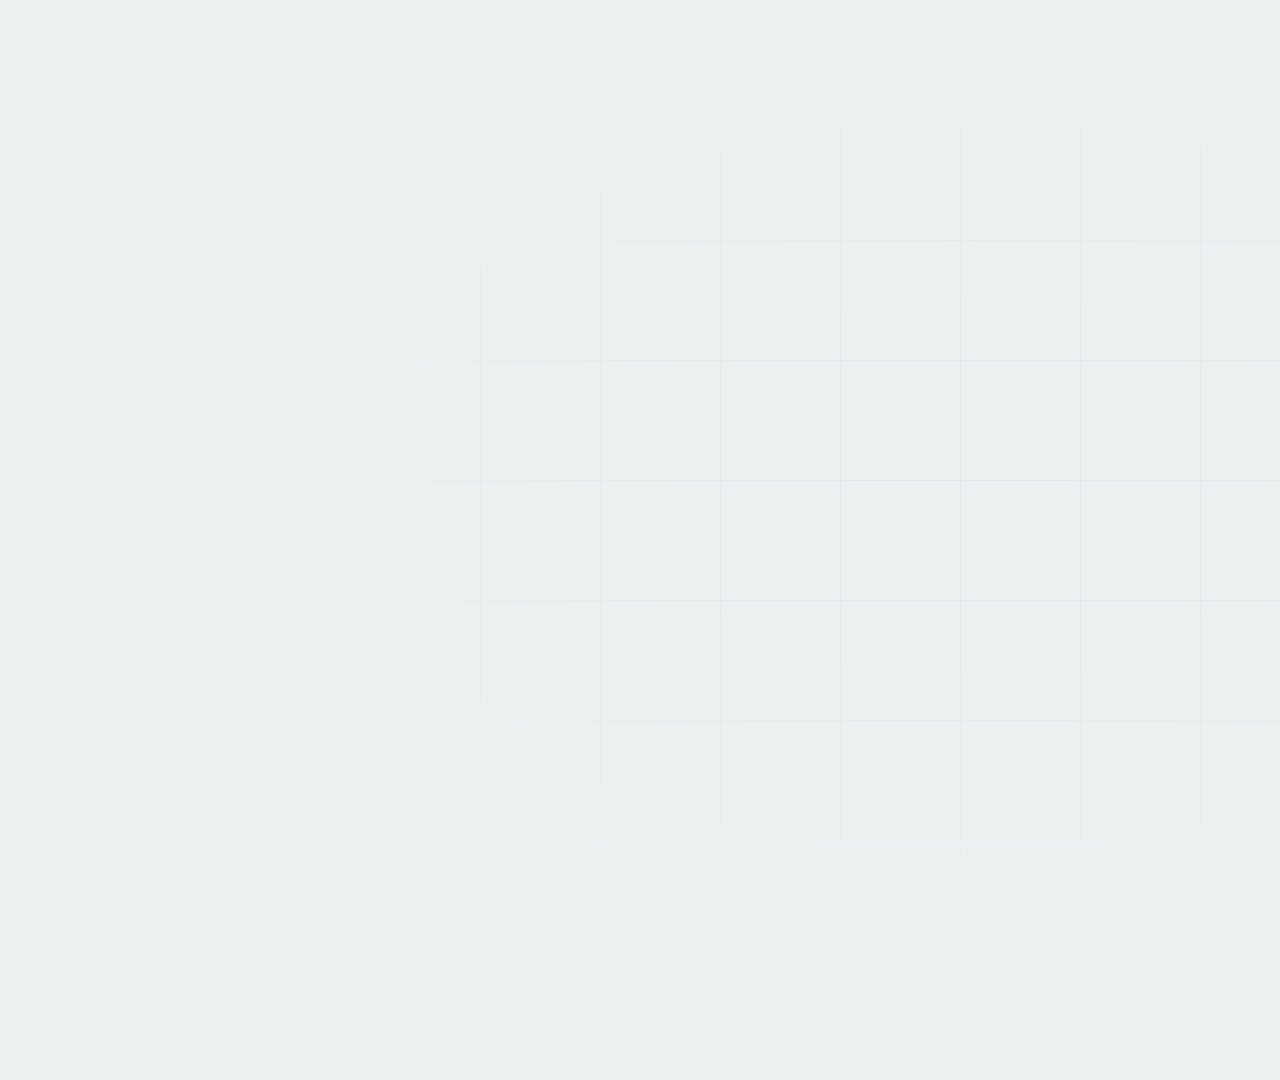
<file: brag-output-2026-10-28-095637/work/composition-74s.html>
<!doctype html>
<html lang="ru"><head><meta charset="utf-8">
<title>РКНУ — brag v2</title>
<link rel="stylesheet" href="fonts-local.css">
<style>
:root{
  --bg:#EDF0F1; --surface:#FFFFFF; --sunk:#E3E8EA; --ink:#162027; --muted:#56646D; --line:#D1D9DD;
  --copper:#AE5A24; --copper-soft:#F3E3D6; --teal:#1C7A7A; --teal-deep:#0E5C62; --teal-soft:#D8EBEA;
  --bar:#B6C1C7; --crit:#BF3A2E; --crit-soft:#F6D9D5;
  --f-display:"Unbounded","Golos Text",sans-serif;
  --f-body:"Golos Text",sans-serif;
  --f-mono:"JetBrains Mono",monospace;
}
*{box-sizing:border-box;margin:0;padding:0}
html,body{width:1920px;height:1080px;overflow:hidden;background:var(--bg);color:var(--ink);font-family:var(--f-body)}
#stage{position:relative;width:1920px;height:1080px;overflow:hidden;
  background:
    linear-gradient(var(--line) 1px,transparent 1px) 0 0/120px 120px,
    linear-gradient(90deg,var(--line) 1px,transparent 1px) 0 0/120px 120px,
    var(--bg)}
#stage::after{content:"";position:absolute;inset:0;background:radial-gradient(ellipse at 50% 45%,rgba(237,240,241,.55) 0%,rgba(237,240,241,.92) 60%,var(--bg) 100%);pointer-events:none}
.layer{position:absolute;inset:0;z-index:2}
.chrome{position:absolute;left:96px;right:96px;top:52px;display:flex;justify-content:space-between;align-items:center;z-index:3}
.brand{font-family:var(--f-display);font-weight:600;font-size:28px;letter-spacing:.04em}
.brand b{color:var(--copper);font-weight:700}
.brand span{color:var(--muted);font-weight:500}
.step{font-family:var(--f-mono);font-size:26px;letter-spacing:.08em;text-transform:uppercase;color:var(--muted)}
.prog{position:absolute;left:0;bottom:0;height:8px;background:var(--copper);z-index:3}

.eyebrow{font-family:var(--f-mono);font-size:30px;letter-spacing:.1em;text-transform:uppercase;color:var(--muted)}
.h{font-family:var(--f-display);font-weight:600;letter-spacing:-.01em;line-height:1.1}
.sub{font-size:46px;color:var(--muted);line-height:1.25}
.cu{color:var(--copper)}
.head{position:absolute;left:96px;top:160px;width:1728px}
.head .h{font-size:76px}
.head .sub{margin-top:18px}

/* S1 */
#s1 .left{position:absolute;left:96px;top:230px;width:1050px}
#s1 .big{font-family:var(--f-display);font-weight:600;font-size:340px;line-height:.95;color:var(--copper);letter-spacing:-.03em;font-variant-numeric:tabular-nums;margin-top:10px}
#s1 .h{font-size:72px;margin-top:30px}
#s1 .sub{margin-top:16px}
#s1 svg{position:absolute;left:1180px;top:170px}

/* S2 */
#s2 .posts{position:absolute;left:96px;right:96px;top:500px;display:grid;grid-template-columns:repeat(6,1fr);gap:24px}
.post{position:relative;height:400px;background:var(--surface);border:2px solid var(--line);border-radius:16px;padding:26px;display:flex;flex-direction:column;justify-content:space-between}
.post .t{font-family:var(--f-mono);font-size:30px;letter-spacing:.04em;text-transform:uppercase;color:var(--muted)}
.post .st{font-size:32px;font-weight:600}
.post svg{align-self:center}
.post.on{border-color:var(--teal);background:var(--teal-soft)}
.post.on .st{color:var(--teal-deep)}
.post.off{background:var(--sunk)}
.post.off .st{color:var(--crit)}
.stamp{position:absolute;left:50%;top:48%;transform:translate(-50%,-50%) rotate(-12deg);border:5px solid var(--crit);color:var(--crit);font-family:var(--f-display);font-weight:700;font-size:44px;padding:6px 22px;border-radius:10px;background:rgba(246,217,213,.9);text-transform:uppercase}

/* S3 */
#s3 .left{position:absolute;left:96px;top:290px;width:840px}
#s3 .rk{font-family:var(--f-display);font-weight:700;font-size:210px;line-height:.95;color:var(--copper);letter-spacing:-.02em;margin-top:18px}
#s3 .sub{margin-top:30px;font-size:50px;color:var(--ink);line-height:1.22}
#s3 figure{position:absolute;left:980px;top:200px;width:844px;background:var(--surface);border:2px solid var(--line);border-radius:20px;padding:30px}
#s3 canvas{display:block;width:784px;height:539px}
#s3 figcaption{margin-top:18px;font-family:var(--f-mono);font-size:28px;color:var(--muted)}

/* S4 line */
#s4 svg.plan{position:absolute;left:96px;top:330px}
.facts{position:absolute;left:96px;right:96px;top:820px;display:grid;grid-template-columns:repeat(3,1fr);border-top:2px solid var(--line)}
.fact{padding:22px 30px 0 0;display:flex;flex-direction:column;gap:6px}
.fact + .fact{padding-left:30px;border-left:2px solid var(--line)}
.fact b{font-family:var(--f-display);font-weight:600;font-size:56px;color:var(--copper);white-space:nowrap}
.fact span{font-size:32px;color:var(--muted);line-height:1.2}

/* S5 floor */
.frow{position:absolute;left:96px;width:1728px;display:grid;grid-template-columns:380px 1fr;align-items:center;gap:20px}
.frow .lab b{display:block;font-family:var(--f-display);font-weight:600;font-size:46px}
.frow .lab span{display:block;font-size:32px;color:var(--muted);margin-top:8px;line-height:1.2}
.frow .lab .ppl{margin-top:14px;display:flex;gap:10px}
.boxes{display:flex;gap:16px;align-items:stretch}
.bx{height:150px;border-radius:12px;border:2px solid var(--line);background:var(--surface);display:flex;align-items:center;justify-content:center;font-family:var(--f-mono);font-size:26px;color:var(--muted);text-align:center;line-height:1.2}
.bx.on{background:var(--teal-soft);border-color:var(--teal);color:var(--teal-deep)}
.bx.off{background:var(--sunk);color:var(--crit)}
.bx.rb{background:var(--copper-soft);border-color:var(--copper);color:var(--copper);font-weight:500}
.grp{display:flex;gap:8px;padding:10px;border:3px dashed var(--bar);border-radius:16px}

/* S6 cycle */
#s6 .bars{position:absolute;left:96px;top:500px;width:1728px}
.brow{display:grid;grid-template-columns:300px 1fr;align-items:center;gap:28px;margin-bottom:56px}
.brow .lab{font-size:40px;font-weight:600}
.brow .lab small{display:block;font-family:var(--f-mono);font-size:26px;font-weight:400;color:var(--muted);letter-spacing:.04em;text-transform:uppercase;margin-top:4px}
.track{position:relative;height:110px}
.seg{position:absolute;top:0;height:110px;display:flex;align-items:center;padding-left:22px;font-family:var(--f-mono);font-size:32px;color:#fff;white-space:nowrap;overflow:hidden}
.tot{position:absolute;top:0;height:110px;display:flex;align-items:center;font-family:var(--f-display);font-weight:600;font-size:52px;white-space:nowrap;font-variant-numeric:tabular-nums}
.legend{display:flex;gap:40px;margin-left:328px;font-family:var(--f-mono);font-size:28px;color:var(--muted)}
.legend i{display:inline-block;width:26px;height:26px;border-radius:5px;vertical-align:-4px;margin-right:10px}

/* S7 KPI */
#s7 .h em{font-style:normal;color:var(--copper)}
#s7 .kpis{position:absolute;left:96px;right:96px;top:470px;display:grid;grid-template-columns:repeat(4,1fr);border-top:2px solid var(--line);border-bottom:2px solid var(--line)}
.kpi{padding:44px 30px 48px 0;display:flex;flex-direction:column;gap:20px}
.kpi + .kpi{padding-left:30px;border-left:2px solid var(--line)}
.kpi .v{font-family:var(--f-display);font-weight:600;font-size:100px;line-height:1;white-space:nowrap;font-variant-numeric:tabular-nums}
.kpi .v i{font-style:normal;color:var(--muted);font-weight:500}
.kpi .v .ar{color:var(--muted);font-weight:400;font-size:70px;margin:0 10px;display:inline-block;vertical-align:12px}
.kpi .v b{color:var(--copper);font-weight:600;display:inline-block}
.kpi .c{font-size:36px;color:var(--muted);line-height:1.25}

/* S8 people */
#s8 .qa{position:absolute;top:370px;width:820px;background:var(--surface);border:2px solid var(--line);border-radius:20px;padding:44px 48px;min-height:520px}
#s8 .q{font-size:46px;font-weight:600;line-height:1.2}
#s8 .q::before{content:"Вопрос";display:block;font-family:var(--f-mono);font-size:26px;font-weight:400;letter-spacing:.1em;text-transform:uppercase;color:var(--muted);margin-bottom:14px}
#s8 .a{margin-top:34px;border-left:8px solid var(--copper);padding-left:30px}
#s8 .a b{display:block;font-family:var(--f-display);font-weight:600;font-size:96px;color:var(--copper);line-height:1}
#s8 #a2 b{font-size:72px}
#s8 .a span{display:block;font-size:38px;line-height:1.3;margin-top:16px}

/* S9 TEO */
#s9 .pb{position:absolute;left:96px;top:470px;width:1120px}
.prow{margin-bottom:40px}
.prow .pl{font-size:36px;font-weight:600;margin-bottom:12px}
.prow .pl small{font-weight:400;color:var(--muted)}
.ptrack{position:relative;height:96px}
.pbar{position:absolute;left:0;top:0;height:96px;border-radius:10px}
.pval{position:absolute;top:0;height:96px;display:flex;align-items:center;font-family:var(--f-display);font-weight:600;font-size:52px;white-space:nowrap}
#s9 .badge{display:inline-block;margin-top:6px;background:var(--teal-soft);border:2px solid var(--teal);color:var(--teal-deep);border-radius:14px;padding:16px 28px;font-family:var(--f-display);font-weight:600;font-size:46px}
#s9 .side{position:absolute;left:1300px;top:470px;width:524px;display:flex;flex-direction:column;gap:40px}
.stat{border-top:2px solid var(--line);padding-top:24px}
.stat b{display:block;font-family:var(--f-display);font-weight:600;font-size:72px;color:var(--copper);line-height:1.05;white-space:nowrap}
.stat span{display:block;font-size:34px;color:var(--muted);line-height:1.25;margin-top:10px}

/* S10 */
#s10 .center{position:absolute;left:96px;top:190px;width:1150px}
#s10 .big{font-family:var(--f-display);font-weight:600;font-size:250px;line-height:1;color:var(--copper);letter-spacing:-.02em}
#s10 .big span{font-size:110px;letter-spacing:0}
#s10 .sub{margin-top:20px;font-size:48px;color:var(--ink)}
.callout{margin-top:34px;border-left:8px solid var(--copper);background:var(--copper-soft);padding:26px 36px;border-radius:0 16px 16px 0;font-size:42px;display:inline-block;line-height:1.25}
.callout.risk{border-left-color:var(--crit);background:var(--crit-soft)}
.callout b{font-weight:600}
#s10 canvas{position:absolute;left:1330px;top:250px;width:500px;height:344px}
</style></head>
<body>
<div id="stage">
  <div class="chrome" id="chrome">
    <div class="brand"><b>РКНУ</b> <span>· ООО «СМС»</span></div>
    <div class="step" id="stepLabel"></div>
  </div>

  <!-- S1 hook 0–7.2 -->
  <section class="layer" id="s1">
    <div class="left">
      <div class="eyebrow" id="s1e">Участок намотки · смена 12 ч</div>
      <div class="big" id="s1n">0</div>
      <div class="h" id="s1h">подъёма шпули 18 кг</div>
      <div class="sub" id="s1s">на одного намотчика за смену</div>
    </div>
    <svg id="s1spool" width="640" height="780" viewBox="0 0 680 780">
      <g id="s1lift">
        <rect x="150" y="150" width="380" height="430" rx="8" fill="#E3E8EA" stroke="#D1D9DD" stroke-width="2"/>
        <g id="s1turns"></g>
        <rect x="110" y="120" width="40" height="490" rx="8" fill="#B6C1C7"/>
        <rect x="530" y="120" width="40" height="490" rx="8" fill="#B6C1C7"/>
        <rect x="255" y="14" width="170" height="80" rx="12" fill="#162027"/>
        <text x="340" y="66" text-anchor="middle" font-family="Unbounded" font-weight="600" font-size="38" fill="#fff">18 кг</text>
        <line x1="340" y1="94" x2="340" y2="120" stroke="#162027" stroke-width="4"/>
      </g>
      <g id="s1arrow" opacity="0">
        <path d="M612 560 L612 330" stroke="#AE5A24" stroke-width="9" stroke-linecap="round"/>
        <path d="M580 362 L612 320 L644 362" fill="none" stroke="#AE5A24" stroke-width="9" stroke-linecap="round" stroke-linejoin="round"/>
      </g>
      <text x="340" y="700" text-anchor="middle" font-family="JetBrains Mono" font-size="30" fill="#56646D" letter-spacing="2">ШПУЛЯ BS300</text>
    </svg>
  </section>

  <!-- S2 posts 7.2–14.4 -->
  <section class="layer" id="s2">
    <div class="head">
      <div class="h" id="s2h">Из 6 постов работают <span class="cu">4</span></div>
      <div class="sub" id="s2s">На два оставшихся некого поставить: двух намотчиков в смену хватает на четыре</div>
    </div>
    <div class="posts" id="posts"></div>
  </section>

  <!-- S3 reveal 14.4–19.2 -->
  <section class="layer" id="s3">
    <div class="left">
      <div class="eyebrow" id="s3e">Концепция</div>
      <div class="rk" id="s3t">РКНУ</div>
      <div class="sub" id="s3s">роботизированный комплекс намотки и упаковки сварочной проволоки</div>
    </div>
    <figure id="s3f">
      <canvas id="spool" width="1568" height="1078"></canvas>
      <figcaption>Сечение шпули BS300 · рядная укладка</figcaption>
    </figure>
  </section>

  <!-- S4 line 19.2–28.8 -->
  <section class="layer" id="s4">
    <div class="head">
      <div class="h" id="s4h">Одна линия: <span class="cu">2 поста и робот</span></div>
    </div>
    <svg class="plan" id="s4plan" width="1728" height="440" viewBox="0 0 1728 440">
      <g id="s4static">
        <!-- modules -->
        <g id="m1"><rect x="0" y="10" width="330" height="170" rx="14" fill="#D8EBEA" stroke="#1C7A7A" stroke-width="3"/>
          <text x="24" y="52" font-family="JetBrains Mono" font-size="26" fill="#0E5C62">НАМОТОЧНЫЙ</text>
          <text x="24" y="86" font-family="JetBrains Mono" font-size="26" fill="#0E5C62">МОДУЛЬ 1</text>
          <g transform="translate(262 120)"><g id="sp1"><circle r="44" fill="none" stroke="#1C7A7A" stroke-width="14" stroke-dasharray="14 7"/><circle r="16" fill="#1C7A7A"/></g></g></g>
        <g id="m2"><rect x="0" y="260" width="330" height="170" rx="14" fill="#D8EBEA" stroke="#1C7A7A" stroke-width="3"/>
          <text x="24" y="302" font-family="JetBrains Mono" font-size="26" fill="#0E5C62">НАМОТОЧНЫЙ</text>
          <text x="24" y="336" font-family="JetBrains Mono" font-size="26" fill="#0E5C62">МОДУЛЬ 2</text>
          <g transform="translate(262 370)"><g id="sp2"><circle r="44" fill="none" stroke="#1C7A7A" stroke-width="14" stroke-dasharray="14 7"/><circle r="16" fill="#1C7A7A"/></g></g></g>
        <!-- feed lines -->
        <path d="M330 95 L400 220 M330 345 L400 220" stroke="#B6C1C7" stroke-width="6" fill="none"/>
        <!-- conveyor -->
        <rect x="400" y="200" width="790" height="40" rx="8" fill="#E3E8EA" stroke="#B6C1C7" stroke-width="2"/>
        <g id="belt"></g>
        <g><rect x="500" y="250" width="150" height="60" rx="10" fill="#fff" stroke="#D1D9DD" stroke-width="2"/>
          <text x="575" y="290" text-anchor="middle" font-family="Golos Text" font-weight="600" font-size="28" fill="#162027">Весы</text></g>
        <g><rect x="720" y="250" width="190" height="60" rx="10" fill="#fff" stroke="#D1D9DD" stroke-width="2"/>
          <text x="815" y="290" text-anchor="middle" font-family="Golos Text" font-weight="600" font-size="28" fill="#162027">Принтер</text></g>
        <text x="1000" y="290" text-anchor="middle" font-family="Golos Text" font-weight="600" font-size="28" fill="#56646D">транспортер</text>
        <text id="wread" x="575" y="180" text-anchor="middle" font-family="Unbounded" font-weight="600" font-size="34" fill="#1C7A7A" opacity="0">18,0 кг</text>
        <!-- robot zone -->
        <rect x="1210" y="4" width="514" height="432" rx="18" fill="rgba(243,227,214,.35)" stroke="#AE5A24" stroke-width="4" stroke-dasharray="16 10"/>
        <text x="1236" y="44" font-family="JetBrains Mono" font-size="24" fill="#AE5A24">ЗОНА РОБОТА · ОГРАЖДЕНИЕ</text>
        <rect x="1520" y="70" width="180" height="130" rx="10" fill="#fff" stroke="#B6C1C7" stroke-width="3"/>
        <text x="1610" y="225" text-anchor="middle" font-family="JetBrains Mono" font-size="22" fill="#56646D">ПАЛЛЕТА 1</text>
        <rect x="1520" y="270" width="180" height="130" rx="10" fill="#fff" stroke="#B6C1C7" stroke-width="3"/>
        <text x="1610" y="425" text-anchor="middle" font-family="JetBrains Mono" font-size="22" fill="#56646D">ПАЛЛЕТА 2</text>
      </g>
      <g id="pal1"></g><g id="pal2"></g>
      <g id="tokens"></g>
      <g id="robot">
        <line id="arm" x1="1350" y1="220" x2="1210" y2="220" stroke="#162027" stroke-width="18" stroke-linecap="round"/>
        <circle cx="1350" cy="220" r="52" fill="#AE5A24"/>
        <circle cx="1350" cy="220" r="20" fill="#F3E3D6"/>
        <circle id="grip" cx="1210" cy="220" r="14" fill="#162027"/>
      </g>
      <g id="carry"></g>
    </svg>
    <div class="facts">
      <div class="fact" id="f0"><b>≤ 60 м²</b><span>площадь линии</span></div>
      <div class="fact" id="f1"><b>≥ 50 кг</b><span>грузоподъёмность робота</span></div>
      <div class="fact" id="f2"><b>2 паллеты</b><span>смена паллеты без остановки линии</span></div>
    </div>
  </section>

  <!-- S5 floor 28.8–36.0 -->
  <section class="layer" id="s5">
    <div class="head">
      <div class="h" id="s5h">3 линии на месте <span class="cu">6 постов</span></div>
      <div class="sub" id="s5s">Площадь участка — те же 180 м²</div>
    </div>
    <div class="frow" id="fa" style="top:420px">
      <div class="lab"><b>Сейчас</b><span>2 намотчика в смену</span></div>
      <div class="boxes" id="boxA"></div>
    </div>
    <div class="frow" id="fb" style="top:680px">
      <div class="lab"><b class="cu">РКНУ</b><span>1 оператор-наладчик в смену</span></div>
      <div class="boxes" id="boxB"></div>
    </div>
  </section>

  <!-- S6 cycle 36.0–43.2 -->
  <section class="layer" id="s6">
    <div class="head">
      <div class="h" id="s6h">Цикл BS300: 420 → <span class="cu">271 с</span></div>
      <div class="sub" id="s6s">Остаётся только машинная намотка</div>
    </div>
    <div class="bars">
      <div class="brow" id="b1"><div class="lab">Сейчас<small>вручную</small></div><div class="track" id="t1"></div></div>
      <div class="brow" id="b2"><div class="lab cu">РКНУ<small>робот + рецепт</small></div><div class="track" id="t2"></div></div>
      <div class="legend" id="lg">
        <span><i style="background:var(--teal)"></i>машинная намотка</span>
        <span><i style="background:var(--copper)"></i>ручные операции</span>
        <span><i style="background:var(--teal-deep)"></i>автосмена тары</span>
      </div>
    </div>
  </section>

  <!-- S7 KPI 43.2–52.8 -->
  <section class="layer" id="s7">
    <div class="head"><div class="h" id="s7h">Снять кадровое ограничение, <em>а не ускорить намотку</em></div></div>
    <div class="kpis" id="kpis">
      <div class="kpi" id="k0"><div class="v"><i>4</i><span class="ar">→</span><b>6</b></div><div class="c">работающих постов из 6</div></div>
      <div class="kpi" id="k1"><div class="v"><i>12</i><span class="ar">→</span><b>4</b></div><div class="c">человека на 6 постов</div></div>
      <div class="kpi" id="k2"><div class="v"><i>83</i><span class="ar">→</span><b>0</b></div><div class="c">подъёмов 18 кг за смену</div></div>
      <div class="kpi" id="k3"><div class="v"><i>3.1</i><span class="ar">→</span><b>2</b></div><div class="c">класс условий труда по тяжести</div></div>
    </div>
  </section>

  <!-- S8 people 52.8–60.0 -->
  <section class="layer" id="s8">
    <div class="head"><div class="h" id="s8h">Сокращений нет</div><div class="sub" id="s8s">Проект закрывает вакансии</div></div>
    <div class="qa" id="qa1" style="left:96px">
      <div class="q">Сколько планируется уволить?</div>
      <div class="a" id="a1"><b>Никого.</b><span>Проект отменяет найм 4 намотчиков; действующие переходят в операторы-наладчики и на смежные участки</span></div>
    </div>
    <div class="qa" id="qa2" style="left:1004px">
      <div class="q">Как изменится оплата труда?</div>
      <div class="a" id="a2"><b>Разряд выше.</b><span>Оплата зависит от квалификации, а не от выносливости</span></div>
    </div>
  </section>

  <!-- S9 TEO 60.0–67.2 -->
  <section class="layer" id="s9">
    <div class="head">
      <div class="h" id="s9h">Эффект создаёт <span class="cu">персонал</span></div>
      <div class="sub" id="s9s">Шесть постов обслуживают 4,5 ставки вместо 12 намотчиков</div>
    </div>
    <div class="pb">
      <div class="prow" id="pr1"><div class="pl">Вручную <small>· 12 намотчиков, млн ₽ в год</small></div><div class="ptrack" id="pt1"></div></div>
      <div class="prow" id="pr2"><div class="pl cu">РКНУ <small>· 4 + 0,5 ставки, млн ₽ в год</small></div><div class="ptrack" id="pt2"></div></div>
      <div class="badge" id="pbadge">−22,9 млн ₽ в год</div>
    </div>
    <div class="side">
      <div class="stat" id="sx1"><b>42,5 млн ₽</b><span>без НДС: комплекс 40,8 млн + подготовка площадки 1,65 млн</span></div>
      <div class="stat" id="sx2"><b>−50%</b><span>себестоимость намотки 1 т: 6 204 → ≤ 3 130 ₽</span></div>
    </div>
  </section>

  <!-- S10 final 67.2–74.4 -->
  <section class="layer" id="s10">
    <div class="center">
      <div class="big" id="s10n">36 <span>мес.</span></div>
      <div class="sub" id="s10s">окупаемость доп. вложений к ручному варианту 6 постов</div>
      <div><div class="callout risk" id="s10r">Главный риск: <b>КП на 40% дороже ТЭО → 55 мес.</b></div></div>
      <div><div class="callout" id="s10c">Старт — <b>опытный образец: 1 линия, 13,6 млн ₽</b></div></div>
    </div>
    <canvas id="spool2" width="1000" height="688"></canvas>
  </section>

  <div class="prog" id="prog"></div>
</div>

<script>
const DUR=74.4, BAR=2.4;
const $=id=>document.getElementById(id);
const cl=(x,a=0,b=1)=>Math.min(b,Math.max(a,x));
const p=(t,a,b)=>cl((t-a)/(b-a));
const eo=x=>1-Math.pow(1-x,3);
const eio=x=>x<.5?4*x*x*x:1-Math.pow(-2*x+2,3)/2;
const eback=x=>{const c1=1.4,c3=c1+1;return 1+c3*Math.pow(x-1,3)+c1*Math.pow(x-1,2);};
const lerp=(a,b,x)=>a+(b-a)*x;
function show(el,t,tin,tout,dy=40,din=.6,dout=.35){
  const i=eo(p(t,tin,tin+din)), o=eio(p(t,tout,tout+dout));
  el.style.opacity=i*(1-o); el.style.transform=`translateY(${(1-i)*dy - o*dy*.6}px)`;
}
const SC={s1:[0,7.2],s2:[7.2,14.4],s3:[14.4,19.2],s4:[19.2,28.8],s5:[28.8,36],s6:[36,43.2],s7:[43.2,52.8],s8:[52.8,60],s9:[60,67.2],s10:[67.2,74.4]};
function layer(id,t){const [a,b]=SC[id]; $(id).style.visibility=(t>=a-0.01&&t<b)?'visible':'hidden'; return [a,b-0.45];}

/* ---------- S1 ---------- */
(function(){let s='';for(let r=0;r<11;r++)for(let c=0;c<9;c++){const x=172+c*42+(r%2?21:0),y=560-r*37;if(x>512)continue;s+=`<circle cx="${x}" cy="${y}" r="19" fill="url(#cg)"/>`;}
$('s1turns').innerHTML=`<defs><radialGradient id="cg" cx=".35" cy=".35" r=".7"><stop offset="0" stop-color="#F3E3D6"/><stop offset="1" stop-color="#AE5A24"/></radialGradient></defs>`+s;})();

/* ---------- S2 ---------- */
(function(){let h='';for(let i=1;i<=6;i++){h+=`<div class="post" id="p${i}"><div class="t">Пост ${i}</div>
<svg width="170" height="170" viewBox="-85 -85 170 170"><g id="r${i}"><circle r="78" fill="none" stroke="currentColor" stroke-width="6" opacity=".25"/>
<circle r="60" fill="none" stroke="currentColor" stroke-width="22" stroke-dasharray="20 9" opacity=".9"/><circle r="26" fill="currentColor" opacity=".9"/><rect x="-4" y="-78" width="8" height="40" fill="currentColor"/></g></svg>
<div class="st" id="st${i}">—</div>${i>4?`<div class="stamp" id="stp${i}">стоит</div>`:''}</div>`;}$('posts').innerHTML=h;})();

/* ---------- spool canvas (logic from the page) ---------- */
function drawSpool(prog,id,W,H){
  const g=$(id).getContext('2d'); g.setTransform(2,0,0,2,0,0); g.clearRect(0,0,W,H);
  const fl=W*0.06,x0=W*0.1,x1=W*0.9,yb=H*0.82,yt=H*0.1;
  g.fillStyle='#B6C1C7'; g.fillRect(x0-fl,yt,fl,yb-yt+H*0.08); g.fillRect(x1,yt,fl,yb-yt+H*0.08);
  g.fillStyle='#E3E8EA'; g.fillRect(x0,yb,x1-x0,H*0.08);
  const r=W/40,cols=Math.floor((x1-x0)/(2*r)),dy=r*1.732,layers=Math.floor((yb-yt-r*2)/dy);
  const per=[];let total=0;for(let L=0;L<layers;L++){per.push(cols-(L%2));total+=per[L];}
  let left=Math.floor(prog*total*0.93)+3,gx=x0+r,gy=yb-r;
  for(let L=0;L<layers&&left>0;L++){const off=(L%2)?r:0,n=per[L],y=yb-r-L*dy,k=Math.min(n,left);
    for(let j=0;j<k;j++){const i=(L%2)?(n-1-j):j,x=x0+r+off+i*2*r;
      const grd=g.createRadialGradient(x-r*.35,y-r*.35,r*.1,x,y,r);grd.addColorStop(0,'#F3E3D6');grd.addColorStop(1,'#AE5A24');
      g.beginPath();g.arc(x,y,r*.92,0,Math.PI*2);g.fillStyle=grd;g.fill();gx=x;gy=y;}
    left-=k;}
  g.fillStyle='#1C7A7A'; g.fillRect(gx-r*.6,yt-H*.075,r*1.2,H*.05);
  g.strokeStyle='#1C7A7A'; g.lineWidth=3; g.beginPath(); g.moveTo(gx,yt-H*.025); g.lineTo(gx,gy-r); g.stroke();
}

/* ---------- S4 line simulation ---------- */
const T0=20.2, GAP=1.2;
const PICK=[1210,220], BASE=[1350,220], PAL=[[1610,135],[1610,335]];
function armAt(target){ // angle/len for a target point
  const dx=target[0]-BASE[0], dy=target[1]-BASE[1]; return [Math.atan2(dy,dx), Math.hypot(dx,dy)];
}
function tokenPos(k,tl){ // tl = time since spawn
  const src=k%2?[330,345]:[330,95];
  if(tl<0.5) return [lerp(src[0],400,eio(tl/0.5)), lerp(src[1],220,eio(tl/0.5)), 'feed'];
  const seg=[[0.5,0.8,400,575],[0.8,1.1,575,575],[1.1,1.4,575,815],[1.4,1.6,815,815],[1.6,2.3,815,1210]];
  for(const [a,b,x0,x1] of seg) if(tl<b) return [lerp(x0,x1,eio((tl-a)/(b-a))),220,(x0===x1&&x0===575)?'w':'belt'];
  return null;
}
function s4(t){
  // modules spin
  $('sp1').setAttribute('transform',`rotate(${t*300})`); $('sp2').setAttribute('transform',`rotate(${t*300+40})`);
  // belt chevrons
  let bl=''; const off=(t*120)%60; for(let x=410+off;x<1180;x+=60) bl+=`<path d="M${x} 208 l12 12 l-12 12" stroke="#B6C1C7" stroke-width="4" fill="none"/>`;
  $('belt').innerHTML=bl;
  let tok='', carry='', weigh=0, n1=0, n2=0;
  let armT=PICK.slice(); let holding=false;
  const nTok=Math.floor((t-T0)/GAP)+1;
  for(let k=0;k<nTok;k++){
    const tl=t-(T0+k*GAP); if(tl<0) continue;
    const target=k%2; const labeled=tl>1.5;
    if(tl<2.3){
      const [x,y,ph]=tokenPos(k,tl); if(ph==='w') weigh=1;
      tok+=`<circle cx="${x}" cy="${y}" r="24" fill="url(#tg)" stroke="#AE5A24" stroke-width="2"/>`+(labeled?`<rect x="${x-10}" y="${y-8}" width="20" height="16" rx="2" fill="#fff"/>`:'');
    } else if(tl<3.1){
      const q=eio((tl-2.3)/0.8);
      const [a0,l0]=armAt(PICK),[a1,l1]=armAt(PAL[target]);
      let A1=a1; if(target===0&&A1<a0-Math.PI) A1+=2*Math.PI; // over the top
      if(target===0) A1=a1+2*Math.PI;
      const a=lerp(a0,A1,q), l=lerp(l0,l1,q)*(1-0.4*Math.sin(Math.PI*q));
      armT=[BASE[0]+Math.cos(a)*l, BASE[1]+Math.sin(a)*l]; holding=true;
      carry+=`<circle cx="${armT[0]}" cy="${armT[1]}" r="24" fill="url(#tg)" stroke="#AE5A24" stroke-width="2"/><rect x="${armT[0]-10}" y="${armT[1]-8}" width="20" height="16" rx="2" fill="#fff"/>`;
    } else {
      if(target===0) n1++; else n2++;
      if(tl<3.5){ const q=eio((tl-3.1)/0.4); const [a0,l0]=armAt(PAL[target]); let [a1,l1]=armAt(PICK);
        let A0=target===0?a0+2*Math.PI:a0; const a=lerp(A0,a1,q), l=lerp(l0,l1,q)*(1-0.4*Math.sin(Math.PI*q));
        if(!holding) armT=[BASE[0]+Math.cos(a)*l, BASE[1]+Math.sin(a)*l]; }
    }
  }
  $('tokens').innerHTML=`<defs><radialGradient id="tg" cx=".35" cy=".35" r=".7"><stop offset="0" stop-color="#F3E3D6"/><stop offset="1" stop-color="#AE5A24"/></radialGradient></defs>`+tok;
  $('carry').innerHTML=carry;
  $('arm').setAttribute('x2',armT[0]); $('arm').setAttribute('y2',armT[1]);
  $('grip').setAttribute('cx',armT[0]); $('grip').setAttribute('cy',armT[1]);
  $('wread').setAttribute('opacity',weigh);
  const stack=(n,py)=>{let s='';for(let i=0;i<n;i++){const c=i%3,r=Math.floor(i/3);s+=`<circle cx="${1556+c*54}" cy="${py+96-r*44}" r="22" fill="url(#tg)" stroke="#AE5A24" stroke-width="2"/>`;}return s;};
  $('pal1').innerHTML=stack(n1,70); $('pal2').innerHTML=stack(n2,270);
}

/* ---------- S5 boxes ---------- */
(function(){
  let a=''; for(let i=1;i<=6;i++) a+=`<div class="bx ${i<=4?'on':'off'}" id="ba${i}" style="width:190px">Пост ${i}<br>${i<=4?'намотка':'стоит'}</div>`;
  $('boxA').innerHTML=a;
  let b=''; for(let g=0;g<3;g++){ b+=`<div class="grp" id="gb${g}"><div class="bx on" style="width:112px">Пост ${g*2+1}</div><div class="bx on" style="width:112px">Пост ${g*2+2}</div><div class="bx rb" style="width:118px">Робот</div></div>`; }
  $('boxB').innerHTML=b;
})();

/* ---------- S6 bars ---------- */
const PX=1100/420;
function bars(t,a){
  const k=eio(p(t,a+2.0,a+3.4)), g1=eo(p(t,a+0.6,a+1.3)), g2=eo(p(t,a+1.0,a+1.6));
  const m=253*PX, man=(167+(18-167)*k)*PX, c=k<.5?'#AE5A24':'#0E5C62';
  $('t1').innerHTML=`<div class="seg" style="left:0;width:${m*g1}px;background:#1C7A7A;border-radius:10px 0 0 10px">253 с</div>`+
    `<div class="seg" style="left:${m*g1}px;width:${167*PX*g1}px;background:#AE5A24;border-radius:0 10px 10px 0">167 с</div>`+
    `<div class="tot" style="left:${(m+167*PX)*g1+24}px;opacity:${g1}">420 с</div>`;
  const tot=Math.round(253+18+(167-18)*(1-k));
  $('t2').innerHTML=`<div class="seg" style="left:0;width:${m*g2}px;background:#1C7A7A;border-radius:10px 0 0 10px">253 с</div>`+
    `<div class="seg" style="left:${m*g2}px;width:${man*g2}px;background:${c};border-radius:0 10px 10px 0;padding-left:${k>.5?8:22}px">${k>.5?'18':Math.round(167+(18-167)*k)+' с'}</div>`+
    `<div class="tot cu" style="left:${(m+man)*g2+24}px;opacity:${g2}">${tot} с</div>`;
}

/* ---------- S9 bars ---------- */
const PPX=900/40;
function pbars(t,a){
  const g1=eo(p(t,a+1.0,a+1.8)), g2=eo(p(t,a+1.5,a+2.3));
  $('pt1').innerHTML=`<div class="pbar" style="width:${36.8*PPX*g1}px;background:#B6C1C7"></div><div class="pval" style="left:${36.8*PPX*g1+20}px;opacity:${g1}">${(36.8*g1).toFixed(1).replace('.',',')}</div>`;
  $('pt2').innerHTML=`<div class="pbar" style="width:${13.9*PPX*g2}px;background:#AE5A24"></div><div class="pval cu" style="left:${13.9*PPX*g2+20}px;opacity:${g2}">${(13.9*g2).toFixed(1).replace('.',',')}</div>`;
}

const LABELS=[[0,'Участок намотки'],[14.4,'Концепция'],[19.2,'Ячейка'],[28.8,'Участок'],[36,'Цикл'],[43.2,'Цели и KPI'],[52.8,'Персонал'],[60,'ТЭО'],[67.2,'Окупаемость']];

function render(t){
  $('prog').style.width=(t/DUR*1920)+'px';
  $('chrome').style.opacity=eo(p(t,0.1,0.7));
  let lab=''; for(const [a,l] of LABELS) if(t>=a) lab=l; $('stepLabel').textContent=lab;

  let [a,o]=layer('s1',t);
  show($('s1e'),t,0.1,o,30); show($('s1n'),t,0.2,o,60);
  $('s1n').textContent=Math.round(83*eo(p(t,0.3,1.8)));
  show($('s1h'),t,0.9,o,40); show($('s1s'),t,1.3,o,40); show($('s1spool'),t,0.4,o,60,.8);
  const ph=t%1.2, lift=-Math.sin(Math.PI*cl(ph/0.6))*46*cl((t-1)/0.5);
  $('s1lift').setAttribute('transform',`translate(0 ${lift})`);
  $('s1arrow').setAttribute('opacity',cl((t-1.4)/0.4)*(0.35+0.65*Math.sin(Math.PI*cl(ph/0.6))));

  [a,o]=layer('s2',t);
  show($('s2h'),t,a+0.1,o); show($('s2s'),t,a+0.6,o);
  for(let i=1;i<=6;i++){
    const el=$('p'+i); show(el,t,a+0.6+i*0.1,o,70);
    const on=i<=4 && t>=a+1.8+(i-1)*0.3;
    el.className='post'+(i<=4?(on?' on':''):' off'); el.style.color=on?'#1C7A7A':'#B6C1C7';
    $('st'+i).textContent=i<=4?(on?'намотка':'—'):'нет намотчика';
    $('r'+i).setAttribute('transform',on?`rotate(${(t-a)*200})`:'rotate(0)');
    if(i>4){const s=$('stp'+i),k=eback(p(t,a+3.6+(i-5)*0.6,a+4.0+(i-5)*0.6));
      s.style.opacity=cl(k*1.5); s.style.transform=`translate(-50%,-50%) rotate(-12deg) scale(${1.6-0.6*k})`;}
  }

  [a,o]=layer('s3',t);
  show($('s3e'),t,a+0.1,o,30); show($('s3t'),t,a+0.2,o,60); show($('s3s'),t,a+0.7,o); show($('s3f'),t,a+0.3,o,60);
  drawSpool(eio(p(t,a+0.4,a+4.2)),'spool',784,539);

  [a,o]=layer('s4',t);
  show($('s4h'),t,a+0.1,o); show($('s4plan'),t,a+0.4,o,50,.8);
  for(let i=0;i<3;i++) show($('f'+i),t,a+2.6+i*1.2,o,30);
  if(t>=a-0.01&&t<a+9.6) s4(t);

  [a,o]=layer('s5',t);
  show($('s5h'),t,a+0.1,o); show($('s5s'),t,a+0.6,o); show($('fa'),t,a+1.0,o,40);
  show($('fb'),t,a+2.6,o,40);
  for(let g=0;g<3;g++){const el=$('gb'+g),k=eo(p(t,a+2.8+g*0.3,a+3.4+g*0.3)); el.style.opacity=k; el.style.transform=`scale(${0.9+0.1*k})`;}

  [a,o]=layer('s6',t);
  show($('s6h'),t,a+0.1,o); show($('s6s'),t,a+0.6,o);
  show($('b1'),t,a+0.5,o); show($('b2'),t,a+0.9,o); show($('lg'),t,a+1.3,o,30);
  bars(t,a);

  [a,o]=layer('s7',t);
  show($('s7h'),t,a+0.1,o); show($('kpis'),t,a+0.4,o,20);
  for(let i=0;i<4;i++){
    const b=a+1.0+i*1.2, el=$('k'+i); show(el,t,b,o,50,.5);
    const bb=el.querySelector('b'), ar=el.querySelector('.ar'), k=eback(p(t,b+0.4,b+0.8));
    bb.style.opacity=cl(k*1.4); bb.style.transform=`translateY(${(1-k)*30}px) scale(${0.85+0.15*k})`;
    ar.style.opacity=cl(p(t,b+0.2,b+0.45));
  }

  [a,o]=layer('s8',t);
  show($('s8h'),t,a+0.1,o); show($('s8s'),t,a+0.4,o); show($('qa1'),t,a+0.4,o,50); show($('a1'),t,a+1.2,o,20);
  show($('qa2'),t,a+3.0,o,50); show($('a2'),t,a+3.8,o,20);

  [a,o]=layer('s9',t);
  show($('s9h'),t,a+0.1,o); show($('s9s'),t,a+0.5,o);
  show($('pr1'),t,a+0.8,o,30); show($('pr2'),t,a+1.3,o,30); pbars(t,a);
  show($('pbadge'),t,a+2.6,o,30); show($('sx1'),t,a+3.4,o,30); show($('sx2'),t,a+4.2,o,30);

  [a,o]=layer('s10',t);
  const s=eo(p(t,a+0.0,a+0.7)), n=$('s10n'); n.style.opacity=s; n.style.transform=`translateY(${(1-s)*60}px)`;
  show($('s10s'),t,a+0.4,99); show($('s10r'),t,a+1.4,99,30); show($('s10c'),t,a+2.8,99,30);
  const s2=$('spool2'); s2.style.opacity=eo(p(t,a+0.3,a+1.1)); s2.style.transform=`translateX(${(1-eo(p(t,a+0.3,a+1.1)))*60}px)`;
  drawSpool(0.8+0.2*eio(p(t,a+0.3,a+6)),'spool2',500,344);
}
window.render=render;
window.ready=document.fonts.ready.then(()=>Promise.all([...document.fonts].filter(f=>f.status!=='loaded').map(f=>f.load().catch(()=>0))));
render(0);
</script>
</body></html>
</file>
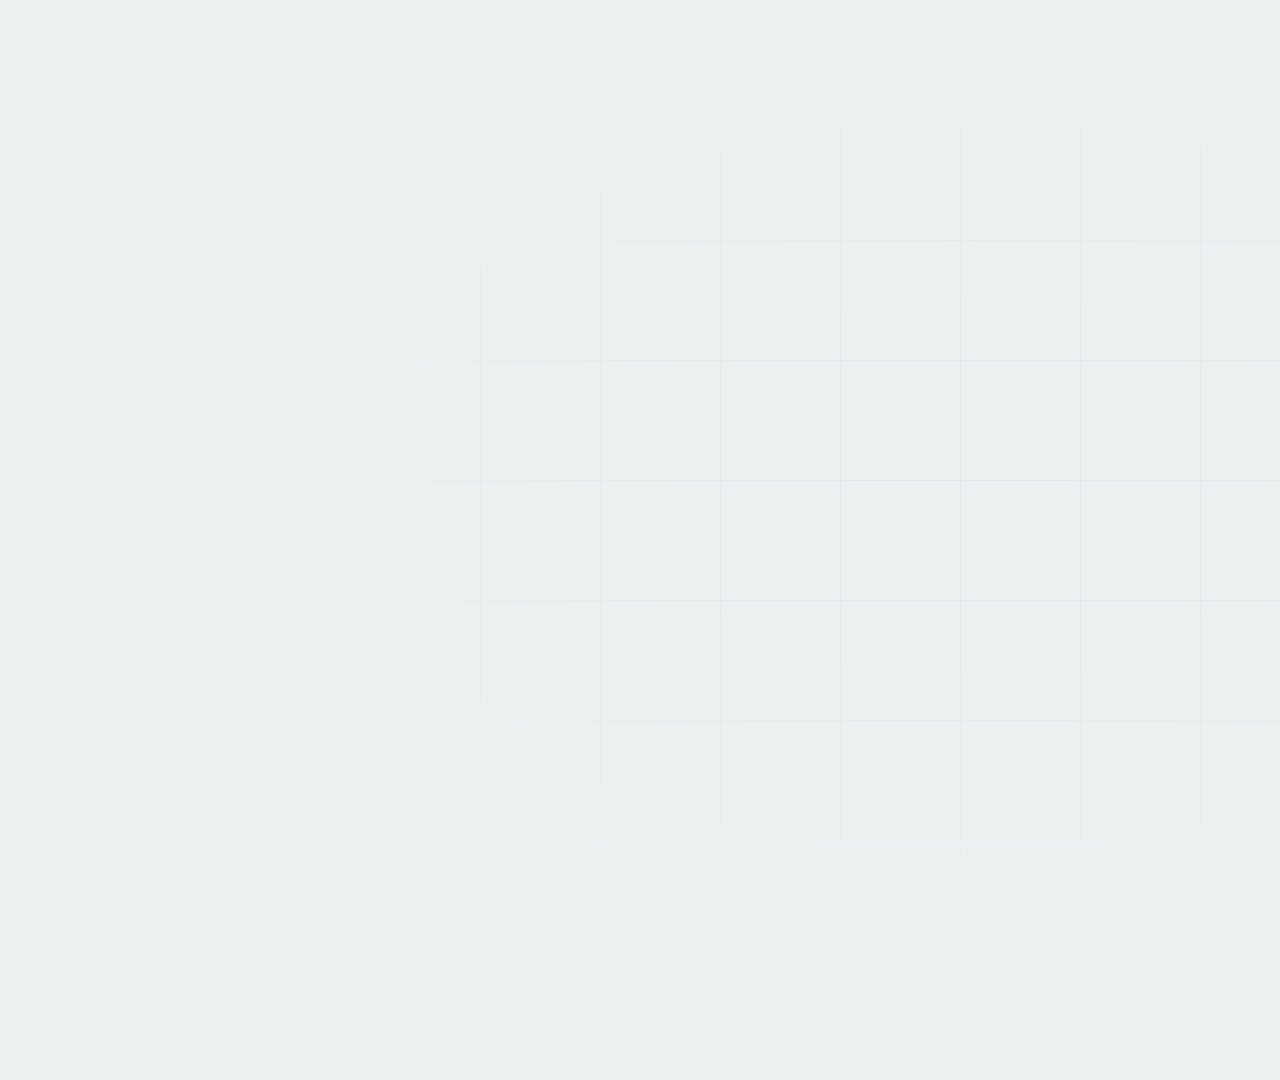
<file: brag-output-2026-10-28-095637/work/composition.html>
<!doctype html>
<html lang="ru"><head><meta charset="utf-8">
<title>РКНУ — brag v2</title>
<link rel="stylesheet" href="fonts-local.css">
<style>
:root{
  --bg:#EDF0F1; --surface:#FFFFFF; --sunk:#E3E8EA; --ink:#162027; --muted:#56646D; --line:#D1D9DD;
  --copper:#AE5A24; --copper-soft:#F3E3D6; --teal:#1C7A7A; --teal-deep:#0E5C62; --teal-soft:#D8EBEA;
  --bar:#B6C1C7; --crit:#BF3A2E; --crit-soft:#F6D9D5;
  --f-display:"Unbounded","Golos Text",sans-serif;
  --f-body:"Golos Text",sans-serif;
  --f-mono:"JetBrains Mono",monospace;
}
*{box-sizing:border-box;margin:0;padding:0}
html,body{width:1920px;height:1080px;overflow:hidden;background:var(--bg);color:var(--ink);font-family:var(--f-body)}
#stage{position:relative;width:1920px;height:1080px;overflow:hidden;
  background:
    linear-gradient(var(--line) 1px,transparent 1px) 0 0/120px 120px,
    linear-gradient(90deg,var(--line) 1px,transparent 1px) 0 0/120px 120px,
    var(--bg)}
#stage::after{content:"";position:absolute;inset:0;background:radial-gradient(ellipse at 50% 45%,rgba(237,240,241,.55) 0%,rgba(237,240,241,.92) 60%,var(--bg) 100%);pointer-events:none}
.layer{position:absolute;inset:0;z-index:2}
.chrome{position:absolute;left:96px;right:96px;top:52px;display:flex;justify-content:space-between;align-items:center;z-index:3}
.brand{font-family:var(--f-display);font-weight:600;font-size:28px;letter-spacing:.04em}
.brand b{color:var(--copper);font-weight:700}
.brand span{color:var(--muted);font-weight:500}
.step{font-family:var(--f-mono);font-size:26px;letter-spacing:.08em;text-transform:uppercase;color:var(--muted)}
.prog{position:absolute;left:0;bottom:0;height:8px;background:var(--copper);z-index:3}

.eyebrow{font-family:var(--f-mono);font-size:30px;letter-spacing:.1em;text-transform:uppercase;color:var(--muted)}
.h{font-family:var(--f-display);font-weight:600;letter-spacing:-.01em;line-height:1.1}
.sub{font-size:46px;color:var(--muted);line-height:1.25}
.cu{color:var(--copper)}
.head{position:absolute;left:96px;top:160px;width:1728px}
.head .h{font-size:76px}
.head .sub{margin-top:18px}

/* S1 */
#s1 .left{position:absolute;left:96px;top:230px;width:1050px}
#s1 .big{font-family:var(--f-display);font-weight:600;font-size:340px;line-height:.95;color:var(--copper);letter-spacing:-.03em;font-variant-numeric:tabular-nums;margin-top:10px}
#s1 .h{font-size:72px;margin-top:30px}
#s1 .sub{margin-top:16px}
#s1 svg{position:absolute;left:1180px;top:170px}

/* S2 */
#s2 .posts{position:absolute;left:96px;right:96px;top:500px;display:grid;grid-template-columns:repeat(6,1fr);gap:24px}
.post{position:relative;height:400px;background:var(--surface);border:2px solid var(--line);border-radius:16px;padding:26px;display:flex;flex-direction:column;justify-content:space-between}
.post .t{font-family:var(--f-mono);font-size:30px;letter-spacing:.04em;text-transform:uppercase;color:var(--muted)}
.post .st{font-size:32px;font-weight:600}
.post svg{align-self:center}
.post.on{border-color:var(--teal);background:var(--teal-soft)}
.post.on .st{color:var(--teal-deep)}
.post.off{background:var(--sunk)}
.post.off .st{color:var(--crit)}
.stamp{position:absolute;left:50%;top:48%;transform:translate(-50%,-50%) rotate(-12deg);border:5px solid var(--crit);color:var(--crit);font-family:var(--f-display);font-weight:700;font-size:44px;padding:6px 22px;border-radius:10px;background:rgba(246,217,213,.9);text-transform:uppercase}

/* S3 */
#s3 .left{position:absolute;left:96px;top:290px;width:840px}
#s3 .rk{font-family:var(--f-display);font-weight:700;font-size:210px;line-height:.95;color:var(--copper);letter-spacing:-.02em;margin-top:18px}
#s3 .sub{margin-top:30px;font-size:50px;color:var(--ink);line-height:1.22}
#s3 figure{position:absolute;left:980px;top:200px;width:844px;background:var(--surface);border:2px solid var(--line);border-radius:20px;padding:30px}
#s3 canvas{display:block;width:784px;height:539px}
#s3 figcaption{margin-top:18px;font-family:var(--f-mono);font-size:28px;color:var(--muted)}

/* S4 line */
#s4 svg.plan{position:absolute;left:96px;top:330px}
.facts{position:absolute;left:96px;right:96px;top:820px;display:grid;grid-template-columns:repeat(3,1fr);border-top:2px solid var(--line)}
.fact{padding:22px 30px 0 0;display:flex;flex-direction:column;gap:6px}
.fact + .fact{padding-left:30px;border-left:2px solid var(--line)}
.fact b{font-family:var(--f-display);font-weight:600;font-size:56px;color:var(--copper);white-space:nowrap}
.fact span{font-size:32px;color:var(--muted);line-height:1.2}

/* S5 floor */
.frow{position:absolute;left:96px;width:1728px;display:grid;grid-template-columns:380px 1fr;align-items:center;gap:20px}
.frow .lab b{display:block;font-family:var(--f-display);font-weight:600;font-size:46px}
.frow .lab span{display:block;font-size:32px;color:var(--muted);margin-top:8px;line-height:1.2}
.frow .lab .ppl{margin-top:14px;display:flex;gap:10px}
.boxes{display:flex;gap:16px;align-items:stretch}
.bx{height:150px;border-radius:12px;border:2px solid var(--line);background:var(--surface);display:flex;align-items:center;justify-content:center;font-family:var(--f-mono);font-size:26px;color:var(--muted);text-align:center;line-height:1.2}
.bx.on{background:var(--teal-soft);border-color:var(--teal);color:var(--teal-deep)}
.bx.off{background:var(--sunk);color:var(--crit)}
.bx.rb{background:var(--copper-soft);border-color:var(--copper);color:var(--copper);font-weight:500}
.grp{display:flex;gap:8px;padding:10px;border:3px dashed var(--bar);border-radius:16px}

/* S6 cycle */
#s6 .bars{position:absolute;left:96px;top:500px;width:1728px}
.brow{display:grid;grid-template-columns:300px 1fr;align-items:center;gap:28px;margin-bottom:56px}
.brow .lab{font-size:40px;font-weight:600}
.brow .lab small{display:block;font-family:var(--f-mono);font-size:26px;font-weight:400;color:var(--muted);letter-spacing:.04em;text-transform:uppercase;margin-top:4px}
.track{position:relative;height:110px}
.seg{position:absolute;top:0;height:110px;display:flex;align-items:center;padding-left:22px;font-family:var(--f-mono);font-size:32px;color:#fff;white-space:nowrap;overflow:hidden}
.tot{position:absolute;top:0;height:110px;display:flex;align-items:center;font-family:var(--f-display);font-weight:600;font-size:52px;white-space:nowrap;font-variant-numeric:tabular-nums}
.legend{display:flex;gap:40px;margin-left:328px;font-family:var(--f-mono);font-size:28px;color:var(--muted)}
.legend i{display:inline-block;width:26px;height:26px;border-radius:5px;vertical-align:-4px;margin-right:10px}

/* S7 KPI */
#s7 .h em{font-style:normal;color:var(--copper)}
#s7 .kpis{position:absolute;left:96px;right:96px;top:470px;display:grid;grid-template-columns:repeat(4,1fr);border-top:2px solid var(--line);border-bottom:2px solid var(--line)}
.kpi{padding:44px 30px 48px 0;display:flex;flex-direction:column;gap:20px}
.kpi + .kpi{padding-left:30px;border-left:2px solid var(--line)}
.kpi .v{font-family:var(--f-display);font-weight:600;font-size:100px;line-height:1;white-space:nowrap;font-variant-numeric:tabular-nums}
.kpi .v i{font-style:normal;color:var(--muted);font-weight:500}
.kpi .v .ar{color:var(--muted);font-weight:400;font-size:70px;margin:0 10px;display:inline-block;vertical-align:12px}
.kpi .v b{color:var(--copper);font-weight:600;display:inline-block}
.kpi .c{font-size:36px;color:var(--muted);line-height:1.25}

/* S8 people */
#s8 .qa{position:absolute;top:370px;width:820px;background:var(--surface);border:2px solid var(--line);border-radius:20px;padding:44px 48px;min-height:520px}
#s8 .q{font-size:46px;font-weight:600;line-height:1.2}
#s8 .q::before{content:"Вопрос";display:block;font-family:var(--f-mono);font-size:26px;font-weight:400;letter-spacing:.1em;text-transform:uppercase;color:var(--muted);margin-bottom:14px}
#s8 .a{margin-top:34px;border-left:8px solid var(--copper);padding-left:30px}
#s8 .a b{display:block;font-family:var(--f-display);font-weight:600;font-size:96px;color:var(--copper);line-height:1}
#s8 #a2 b{font-size:72px}
#s8 .a span{display:block;font-size:38px;line-height:1.3;margin-top:16px}

/* S9 TEO */
#s9 .pb{position:absolute;left:96px;top:470px;width:1120px}
.prow{margin-bottom:40px}
.prow .pl{font-size:36px;font-weight:600;margin-bottom:12px}
.prow .pl small{font-weight:400;color:var(--muted)}
.ptrack{position:relative;height:96px}
.pbar{position:absolute;left:0;top:0;height:96px;border-radius:10px}
.pval{position:absolute;top:0;height:96px;display:flex;align-items:center;font-family:var(--f-display);font-weight:600;font-size:52px;white-space:nowrap}
#s9 .badge{display:inline-block;margin-top:6px;background:var(--teal-soft);border:2px solid var(--teal);color:var(--teal-deep);border-radius:14px;padding:16px 28px;font-family:var(--f-display);font-weight:600;font-size:46px}
#s9 .side{position:absolute;left:1300px;top:470px;width:524px;display:flex;flex-direction:column;gap:40px}
.stat{border-top:2px solid var(--line);padding-top:24px}
.stat b{display:block;font-family:var(--f-display);font-weight:600;font-size:72px;color:var(--copper);line-height:1.05;white-space:nowrap}
.stat span{display:block;font-size:34px;color:var(--muted);line-height:1.25;margin-top:10px}

/* S10 */
#s10 .center{position:absolute;left:96px;top:190px;width:1150px}
#s10 .big{font-family:var(--f-display);font-weight:600;font-size:250px;line-height:1;color:var(--copper);letter-spacing:-.02em}
#s10 .big span{font-size:110px;letter-spacing:0}
#s10 .sub{margin-top:20px;font-size:48px;color:var(--ink)}
.callout{margin-top:34px;border-left:8px solid var(--copper);background:var(--copper-soft);padding:26px 36px;border-radius:0 16px 16px 0;font-size:42px;display:inline-block;line-height:1.25}
.callout.risk{border-left-color:var(--crit);background:var(--crit-soft)}
.callout b{font-weight:600}
.callout.ok{border-left-color:var(--teal);background:var(--teal-soft)}
/* S11 payback scenarios */
#s11 .sc{position:absolute;left:96px;top:390px;width:1728px}
.srow{display:grid;grid-template-columns:600px 1fr;align-items:center;gap:24px;height:96px;margin-bottom:14px}
.srow .sl{font-size:36px;font-weight:600;line-height:1.15}
.srow .sl small{display:block;font-size:26px;font-weight:400;color:var(--muted)}
.strack{position:relative;height:72px}
.sbar{position:absolute;left:0;top:0;height:72px;border-radius:10px}
.sval{position:absolute;top:0;height:72px;z-index:2;background:var(--bg);padding:0 10px;margin-left:-10px;display:flex;align-items:center;font-family:var(--f-display);font-weight:600;font-size:46px;white-space:nowrap}
#s11 .mark{position:absolute;z-index:1;top:-24px;bottom:-10px;border-left:4px dashed var(--copper)}
#s11 .mlab{position:absolute;top:-62px;font-family:var(--f-mono);font-size:26px;color:var(--copper);white-space:nowrap;transform:translateX(-50%)}
/* S12 risks + acceptance */
#s12 .rk{position:absolute;left:96px;top:380px;width:820px;background:var(--surface);border:2px solid var(--line);border-radius:20px;padding:40px 44px;min-height:500px}
#s12 .rk .lab{font-family:var(--f-mono);font-size:26px;letter-spacing:.1em;text-transform:uppercase;color:var(--muted)}
#s12 .rk .rt{font-size:46px;font-weight:600;line-height:1.2;margin-top:14px}
#s12 .rk .rs{display:inline-block;margin-top:16px;font-family:var(--f-mono);font-size:28px;color:var(--crit);background:var(--crit-soft);padding:6px 14px;border-radius:8px}
#s12 .rk .ms{margin-top:34px;border-left:8px solid var(--teal);padding-left:28px}
#s12 .rk .ms span{display:block;font-family:var(--f-mono);font-size:26px;letter-spacing:.1em;text-transform:uppercase;color:var(--muted)}
#s12 .rk .ms b{display:block;font-family:var(--f-display);font-weight:600;font-size:50px;color:var(--teal-deep);line-height:1.15;margin-top:8px}
#s12 .acc{position:absolute;left:1004px;top:380px;width:820px}
#s12 .acc .lab{font-family:var(--f-mono);font-size:26px;letter-spacing:.1em;text-transform:uppercase;color:var(--muted);margin-bottom:6px}
#s12 .ar{border-top:2px solid var(--line);padding:22px 0 20px}
#s12 .ar b{display:block;font-family:var(--f-display);font-weight:600;font-size:60px;color:var(--copper);line-height:1.05;white-space:nowrap}
#s12 .ar span{display:block;font-size:32px;color:var(--muted);line-height:1.25;margin-top:8px}
#s10 canvas{position:absolute;left:1330px;top:250px;width:500px;height:344px}
</style></head>
<body>
<div id="stage">
  <div class="chrome" id="chrome">
    <div class="brand"><b>РКНУ</b> <span>· ООО «СМС»</span></div>
    <div class="step" id="stepLabel"></div>
  </div>

  <!-- S1 hook 0–7.2 -->
  <section class="layer" id="s1">
    <div class="left">
      <div class="eyebrow" id="s1e">Участок намотки · смена 12 ч</div>
      <div class="big" id="s1n">0</div>
      <div class="h" id="s1h">подъёма шпули 18 кг</div>
      <div class="sub" id="s1s">на одного намотчика за смену</div>
    </div>
    <svg id="s1spool" width="640" height="780" viewBox="0 0 680 780">
      <g id="s1lift">
        <rect x="150" y="150" width="380" height="430" rx="8" fill="#E3E8EA" stroke="#D1D9DD" stroke-width="2"/>
        <g id="s1turns"></g>
        <rect x="110" y="120" width="40" height="490" rx="8" fill="#B6C1C7"/>
        <rect x="530" y="120" width="40" height="490" rx="8" fill="#B6C1C7"/>
        <rect x="255" y="14" width="170" height="80" rx="12" fill="#162027"/>
        <text x="340" y="66" text-anchor="middle" font-family="Unbounded" font-weight="600" font-size="38" fill="#fff">18 кг</text>
        <line x1="340" y1="94" x2="340" y2="120" stroke="#162027" stroke-width="4"/>
      </g>
      <g id="s1arrow" opacity="0">
        <path d="M612 560 L612 330" stroke="#AE5A24" stroke-width="9" stroke-linecap="round"/>
        <path d="M580 362 L612 320 L644 362" fill="none" stroke="#AE5A24" stroke-width="9" stroke-linecap="round" stroke-linejoin="round"/>
      </g>
      <text x="340" y="700" text-anchor="middle" font-family="JetBrains Mono" font-size="30" fill="#56646D" letter-spacing="2">ШПУЛЯ BS300</text>
    </svg>
  </section>

  <!-- S2 posts 7.2–14.4 -->
  <section class="layer" id="s2">
    <div class="head">
      <div class="h" id="s2h">Из 6 постов работают <span class="cu">4</span></div>
      <div class="sub" id="s2s">На два оставшихся некого поставить: двух намотчиков в смену хватает на четыре</div>
    </div>
    <div class="posts" id="posts"></div>
  </section>

  <!-- S3 reveal 14.4–19.2 -->
  <section class="layer" id="s3">
    <div class="left">
      <div class="eyebrow" id="s3e">Концепция</div>
      <div class="rk" id="s3t">РКНУ</div>
      <div class="sub" id="s3s">роботизированный комплекс намотки и упаковки сварочной проволоки</div>
    </div>
    <figure id="s3f">
      <canvas id="spool" width="1568" height="1078"></canvas>
      <figcaption>Сечение шпули BS300 · рядная укладка</figcaption>
    </figure>
  </section>

  <!-- S4 line 19.2–28.8 -->
  <section class="layer" id="s4">
    <div class="head">
      <div class="h" id="s4h">Одна линия: <span class="cu">2 поста и робот</span></div>
    </div>
    <svg class="plan" id="s4plan" width="1728" height="440" viewBox="0 0 1728 440">
      <g id="s4static">
        <!-- modules -->
        <g id="m1"><rect x="0" y="10" width="330" height="170" rx="14" fill="#D8EBEA" stroke="#1C7A7A" stroke-width="3"/>
          <text x="24" y="52" font-family="JetBrains Mono" font-size="26" fill="#0E5C62">НАМОТОЧНЫЙ</text>
          <text x="24" y="86" font-family="JetBrains Mono" font-size="26" fill="#0E5C62">МОДУЛЬ 1</text>
          <g transform="translate(262 120)"><g id="sp1"><circle r="44" fill="none" stroke="#1C7A7A" stroke-width="14" stroke-dasharray="14 7"/><circle r="16" fill="#1C7A7A"/></g></g></g>
        <g id="m2"><rect x="0" y="260" width="330" height="170" rx="14" fill="#D8EBEA" stroke="#1C7A7A" stroke-width="3"/>
          <text x="24" y="302" font-family="JetBrains Mono" font-size="26" fill="#0E5C62">НАМОТОЧНЫЙ</text>
          <text x="24" y="336" font-family="JetBrains Mono" font-size="26" fill="#0E5C62">МОДУЛЬ 2</text>
          <g transform="translate(262 370)"><g id="sp2"><circle r="44" fill="none" stroke="#1C7A7A" stroke-width="14" stroke-dasharray="14 7"/><circle r="16" fill="#1C7A7A"/></g></g></g>
        <!-- feed lines -->
        <path d="M330 95 L400 220 M330 345 L400 220" stroke="#B6C1C7" stroke-width="6" fill="none"/>
        <!-- conveyor -->
        <rect x="400" y="200" width="790" height="40" rx="8" fill="#E3E8EA" stroke="#B6C1C7" stroke-width="2"/>
        <g id="belt"></g>
        <g><rect x="500" y="250" width="150" height="60" rx="10" fill="#fff" stroke="#D1D9DD" stroke-width="2"/>
          <text x="575" y="290" text-anchor="middle" font-family="Golos Text" font-weight="600" font-size="28" fill="#162027">Весы</text></g>
        <g><rect x="720" y="250" width="190" height="60" rx="10" fill="#fff" stroke="#D1D9DD" stroke-width="2"/>
          <text x="815" y="290" text-anchor="middle" font-family="Golos Text" font-weight="600" font-size="28" fill="#162027">Принтер</text></g>
        <text x="1000" y="290" text-anchor="middle" font-family="Golos Text" font-weight="600" font-size="28" fill="#56646D">транспортер</text>
        <text id="wread" x="575" y="180" text-anchor="middle" font-family="Unbounded" font-weight="600" font-size="34" fill="#1C7A7A" opacity="0">18,0 кг</text>
        <!-- robot zone -->
        <rect x="1210" y="4" width="514" height="432" rx="18" fill="rgba(243,227,214,.35)" stroke="#AE5A24" stroke-width="4" stroke-dasharray="16 10"/>
        <text x="1236" y="44" font-family="JetBrains Mono" font-size="24" fill="#AE5A24">ЗОНА РОБОТА · ОГРАЖДЕНИЕ</text>
        <rect x="1520" y="70" width="180" height="130" rx="10" fill="#fff" stroke="#B6C1C7" stroke-width="3"/>
        <text x="1610" y="225" text-anchor="middle" font-family="JetBrains Mono" font-size="22" fill="#56646D">ПАЛЛЕТА 1</text>
        <rect x="1520" y="270" width="180" height="130" rx="10" fill="#fff" stroke="#B6C1C7" stroke-width="3"/>
        <text x="1610" y="425" text-anchor="middle" font-family="JetBrains Mono" font-size="22" fill="#56646D">ПАЛЛЕТА 2</text>
      </g>
      <g id="pal1"></g><g id="pal2"></g>
      <g id="tokens"></g>
      <g id="robot">
        <line id="arm" x1="1350" y1="220" x2="1210" y2="220" stroke="#162027" stroke-width="18" stroke-linecap="round"/>
        <circle cx="1350" cy="220" r="52" fill="#AE5A24"/>
        <circle cx="1350" cy="220" r="20" fill="#F3E3D6"/>
        <circle id="grip" cx="1210" cy="220" r="14" fill="#162027"/>
      </g>
      <g id="carry"></g>
    </svg>
    <div class="facts">
      <div class="fact" id="f0"><b>≤ 60 м²</b><span>площадь линии</span></div>
      <div class="fact" id="f1"><b>≥ 50 кг</b><span>грузоподъёмность робота</span></div>
      <div class="fact" id="f2"><b>2 паллеты</b><span>смена паллеты без остановки линии</span></div>
    </div>
  </section>

  <!-- S5 floor 28.8–36.0 -->
  <section class="layer" id="s5">
    <div class="head">
      <div class="h" id="s5h">3 линии на месте <span class="cu">6 постов</span></div>
      <div class="sub" id="s5s">Площадь участка — те же 180 м²</div>
    </div>
    <div class="frow" id="fa" style="top:420px">
      <div class="lab"><b>Сейчас</b><span>2 намотчика в смену</span></div>
      <div class="boxes" id="boxA"></div>
    </div>
    <div class="frow" id="fb" style="top:680px">
      <div class="lab"><b class="cu">РКНУ</b><span>1 оператор-наладчик в смену</span></div>
      <div class="boxes" id="boxB"></div>
    </div>
  </section>

  <!-- S6 cycle 36.0–43.2 -->
  <section class="layer" id="s6">
    <div class="head">
      <div class="h" id="s6h">Цикл BS300: 420 → <span class="cu">271 с</span></div>
      <div class="sub" id="s6s">Остаётся только машинная намотка</div>
    </div>
    <div class="bars">
      <div class="brow" id="b1"><div class="lab">Сейчас<small>вручную</small></div><div class="track" id="t1"></div></div>
      <div class="brow" id="b2"><div class="lab cu">РКНУ<small>робот + рецепт</small></div><div class="track" id="t2"></div></div>
      <div class="legend" id="lg">
        <span><i style="background:var(--teal)"></i>машинная намотка</span>
        <span><i style="background:var(--copper)"></i>ручные операции</span>
        <span><i style="background:var(--teal-deep)"></i>автосмена тары</span>
      </div>
    </div>
  </section>

  <!-- S7 KPI 43.2–52.8 -->
  <section class="layer" id="s7">
    <div class="head"><div class="h" id="s7h">Снять кадровое ограничение, <em>а не ускорить намотку</em></div></div>
    <div class="kpis" id="kpis">
      <div class="kpi" id="k0"><div class="v"><i>4</i><span class="ar">→</span><b>6</b></div><div class="c">работающих постов из 6</div></div>
      <div class="kpi" id="k1"><div class="v"><i>12</i><span class="ar">→</span><b>4</b></div><div class="c">человека на 6 постов</div></div>
      <div class="kpi" id="k2"><div class="v"><i>83</i><span class="ar">→</span><b>0</b></div><div class="c">подъёмов 18 кг за смену</div></div>
      <div class="kpi" id="k3"><div class="v"><i>3.1</i><span class="ar">→</span><b>2</b></div><div class="c">класс условий труда по тяжести</div></div>
    </div>
  </section>

  <!-- S8 people 52.8–60.0 -->
  <section class="layer" id="s8">
    <div class="head"><div class="h" id="s8h">Сокращений нет</div><div class="sub" id="s8s">Проект закрывает вакансии</div></div>
    <div class="qa" id="qa1" style="left:96px">
      <div class="q">Сколько планируется уволить?</div>
      <div class="a" id="a1"><b>Никого.</b><span>Проект отменяет найм 4 намотчиков; действующие переходят в операторы-наладчики и на смежные участки</span></div>
    </div>
    <div class="qa" id="qa2" style="left:1004px">
      <div class="q">Как изменится оплата труда?</div>
      <div class="a" id="a2"><b>Разряд выше.</b><span>Оплата зависит от квалификации, а не от выносливости</span></div>
    </div>
  </section>

  <!-- S9 TEO 60.0–67.2 -->
  <section class="layer" id="s9">
    <div class="head">
      <div class="h" id="s9h">Эффект создаёт <span class="cu">персонал</span></div>
      <div class="sub" id="s9s">Шесть постов обслуживают 4,5 ставки вместо 12 намотчиков</div>
    </div>
    <div class="pb">
      <div class="prow" id="pr1"><div class="pl">Вручную <small>· 12 намотчиков, млн ₽ в год</small></div><div class="ptrack" id="pt1"></div></div>
      <div class="prow" id="pr2"><div class="pl cu">РКНУ <small>· 4 + 0,5 ставки, млн ₽ в год</small></div><div class="ptrack" id="pt2"></div></div>
      <div class="badge" id="pbadge">−22,9 млн ₽ в год</div>
    </div>
    <div class="side">
      <div class="stat" id="sx1"><b>42,5 млн ₽</b><span>без НДС: комплекс 40,8 млн + подготовка площадки 1,65 млн</span></div>
      <div class="stat" id="sx2"><b>−50%</b><span>себестоимость намотки 1 т: 6 204 → ≤ 3 130 ₽</span></div>
    </div>
  </section>

  <!-- S11 payback 67.2–76.8 -->
  <section class="layer" id="s11">
    <div class="head">
      <div class="h" id="s11h">Окупаемость — <span class="cu">36 мес.</span></div>
      <div class="sub" id="s11s">Сценарии расчёта; главный риск — цена поставки</div>
    </div>
    <div class="sc" id="sc"></div>
  </section>

  <!-- S12 risks + acceptance 76.8–86.4 -->
  <section class="layer" id="s12">
    <div class="head">
      <div class="h" id="s12h">27 рисков, <span class="cu">9 критических</span></div>
      <div class="sub" id="s12s">Оплата привязана к выполнению критериев приёмки ТЗ</div>
    </div>
    <div class="rk" id="rk">
      <div class="lab">Самый дорогой риск</div>
      <div class="rt">Потеря аванса 30% (≈4,8 млн ₽)</div>
      <div class="rs">оценка 0,24</div>
      <div class="ms" id="rkm"><span>Мера</span><b>Банковская гарантия возврата аванса</b></div>
    </div>
    <div class="acc">
      <div class="lab" id="acl">Приёмка по ТЗ РКНУ-ТЗ-01</div>
      <div class="ar" id="ac0"><b>FAT ≥ 2 т</b><span>нашей проволоки + проверка лабораторией СМС</span></div>
      <div class="ar" id="ac1"><b>SAT 72 ч</b><span>непрерывной работы; остановка — отсчёт заново</span></div>
      <div class="ar" id="ac2"><b>30/20/20/30</b><span>оплата за линию €140 000 без НДС</span></div>
    </div>
  </section>

  <!-- S10 final 86.4–93.6 -->
  <section class="layer" id="s10">
    <div class="center">
      <div class="big" id="s10n">36 <span>мес.</span></div>
      <div class="sub" id="s10s">окупаемость доп. вложений к ручному варианту 6 постов</div>
      <div><div class="callout ok" id="s10r"><b>15 мес. к текущим 4 постам</b> — при подтверждённом волочении</div></div>
      <div><div class="callout" id="s10c">Старт — <b>опытный образец: 1 линия, 13,6 млн ₽</b></div></div>
    </div>
    <canvas id="spool2" width="1000" height="688"></canvas>
  </section>

  <div class="prog" id="prog"></div>
</div>

<script>
const DUR=93.6, BAR=2.4;
const $=id=>document.getElementById(id);
const cl=(x,a=0,b=1)=>Math.min(b,Math.max(a,x));
const p=(t,a,b)=>cl((t-a)/(b-a));
const eo=x=>1-Math.pow(1-x,3);
const eio=x=>x<.5?4*x*x*x:1-Math.pow(-2*x+2,3)/2;
const eback=x=>{const c1=1.4,c3=c1+1;return 1+c3*Math.pow(x-1,3)+c1*Math.pow(x-1,2);};
const lerp=(a,b,x)=>a+(b-a)*x;
function show(el,t,tin,tout,dy=40,din=.6,dout=.35){
  const i=eo(p(t,tin,tin+din)), o=eio(p(t,tout,tout+dout));
  el.style.opacity=i*(1-o); el.style.transform=`translateY(${(1-i)*dy - o*dy*.6}px)`;
}
const SC={s1:[0,7.2],s2:[7.2,14.4],s3:[14.4,19.2],s4:[19.2,28.8],s5:[28.8,36],s6:[36,43.2],s7:[43.2,52.8],s8:[52.8,60],s9:[60,67.2],s11:[67.2,76.8],s12:[76.8,86.4],s10:[86.4,93.6]};
function layer(id,t){const [a,b]=SC[id]; $(id).style.visibility=(t>=a-0.01&&t<b)?'visible':'hidden'; return [a,b-0.45];}

/* ---------- S1 ---------- */
(function(){let s='';for(let r=0;r<11;r++)for(let c=0;c<9;c++){const x=172+c*42+(r%2?21:0),y=560-r*37;if(x>512)continue;s+=`<circle cx="${x}" cy="${y}" r="19" fill="url(#cg)"/>`;}
$('s1turns').innerHTML=`<defs><radialGradient id="cg" cx=".35" cy=".35" r=".7"><stop offset="0" stop-color="#F3E3D6"/><stop offset="1" stop-color="#AE5A24"/></radialGradient></defs>`+s;})();

/* ---------- S2 ---------- */
(function(){let h='';for(let i=1;i<=6;i++){h+=`<div class="post" id="p${i}"><div class="t">Пост ${i}</div>
<svg width="170" height="170" viewBox="-85 -85 170 170"><g id="r${i}"><circle r="78" fill="none" stroke="currentColor" stroke-width="6" opacity=".25"/>
<circle r="60" fill="none" stroke="currentColor" stroke-width="22" stroke-dasharray="20 9" opacity=".9"/><circle r="26" fill="currentColor" opacity=".9"/><rect x="-4" y="-78" width="8" height="40" fill="currentColor"/></g></svg>
<div class="st" id="st${i}">—</div>${i>4?`<div class="stamp" id="stp${i}">стоит</div>`:''}</div>`;}$('posts').innerHTML=h;})();

/* ---------- spool canvas (logic from the page) ---------- */
function drawSpool(prog,id,W,H){
  const g=$(id).getContext('2d'); g.setTransform(2,0,0,2,0,0); g.clearRect(0,0,W,H);
  const fl=W*0.06,x0=W*0.1,x1=W*0.9,yb=H*0.82,yt=H*0.1;
  g.fillStyle='#B6C1C7'; g.fillRect(x0-fl,yt,fl,yb-yt+H*0.08); g.fillRect(x1,yt,fl,yb-yt+H*0.08);
  g.fillStyle='#E3E8EA'; g.fillRect(x0,yb,x1-x0,H*0.08);
  const r=W/40,cols=Math.floor((x1-x0)/(2*r)),dy=r*1.732,layers=Math.floor((yb-yt-r*2)/dy);
  const per=[];let total=0;for(let L=0;L<layers;L++){per.push(cols-(L%2));total+=per[L];}
  let left=Math.floor(prog*total*0.93)+3,gx=x0+r,gy=yb-r;
  for(let L=0;L<layers&&left>0;L++){const off=(L%2)?r:0,n=per[L],y=yb-r-L*dy,k=Math.min(n,left);
    for(let j=0;j<k;j++){const i=(L%2)?(n-1-j):j,x=x0+r+off+i*2*r;
      const grd=g.createRadialGradient(x-r*.35,y-r*.35,r*.1,x,y,r);grd.addColorStop(0,'#F3E3D6');grd.addColorStop(1,'#AE5A24');
      g.beginPath();g.arc(x,y,r*.92,0,Math.PI*2);g.fillStyle=grd;g.fill();gx=x;gy=y;}
    left-=k;}
  g.fillStyle='#1C7A7A'; g.fillRect(gx-r*.6,yt-H*.075,r*1.2,H*.05);
  g.strokeStyle='#1C7A7A'; g.lineWidth=3; g.beginPath(); g.moveTo(gx,yt-H*.025); g.lineTo(gx,gy-r); g.stroke();
}

/* ---------- S4 line simulation ---------- */
const T0=20.2, GAP=1.2;
const PICK=[1210,220], BASE=[1350,220], PAL=[[1610,135],[1610,335]];
function armAt(target){ // angle/len for a target point
  const dx=target[0]-BASE[0], dy=target[1]-BASE[1]; return [Math.atan2(dy,dx), Math.hypot(dx,dy)];
}
function tokenPos(k,tl){ // tl = time since spawn
  const src=k%2?[330,345]:[330,95];
  if(tl<0.5) return [lerp(src[0],400,eio(tl/0.5)), lerp(src[1],220,eio(tl/0.5)), 'feed'];
  const seg=[[0.5,0.8,400,575],[0.8,1.1,575,575],[1.1,1.4,575,815],[1.4,1.6,815,815],[1.6,2.3,815,1210]];
  for(const [a,b,x0,x1] of seg) if(tl<b) return [lerp(x0,x1,eio((tl-a)/(b-a))),220,(x0===x1&&x0===575)?'w':'belt'];
  return null;
}
function s4(t){
  // modules spin
  $('sp1').setAttribute('transform',`rotate(${t*300})`); $('sp2').setAttribute('transform',`rotate(${t*300+40})`);
  // belt chevrons
  let bl=''; const off=(t*120)%60; for(let x=410+off;x<1180;x+=60) bl+=`<path d="M${x} 208 l12 12 l-12 12" stroke="#B6C1C7" stroke-width="4" fill="none"/>`;
  $('belt').innerHTML=bl;
  let tok='', carry='', weigh=0, n1=0, n2=0;
  let armT=PICK.slice(); let holding=false;
  const nTok=Math.floor((t-T0)/GAP)+1;
  for(let k=0;k<nTok;k++){
    const tl=t-(T0+k*GAP); if(tl<0) continue;
    const target=k%2; const labeled=tl>1.5;
    if(tl<2.3){
      const [x,y,ph]=tokenPos(k,tl); if(ph==='w') weigh=1;
      tok+=`<circle cx="${x}" cy="${y}" r="24" fill="url(#tg)" stroke="#AE5A24" stroke-width="2"/>`+(labeled?`<rect x="${x-10}" y="${y-8}" width="20" height="16" rx="2" fill="#fff"/>`:'');
    } else if(tl<3.1){
      const q=eio((tl-2.3)/0.8);
      const [a0,l0]=armAt(PICK),[a1,l1]=armAt(PAL[target]);
      let A1=a1; if(target===0&&A1<a0-Math.PI) A1+=2*Math.PI; // over the top
      if(target===0) A1=a1+2*Math.PI;
      const a=lerp(a0,A1,q), l=lerp(l0,l1,q)*(1-0.4*Math.sin(Math.PI*q));
      armT=[BASE[0]+Math.cos(a)*l, BASE[1]+Math.sin(a)*l]; holding=true;
      carry+=`<circle cx="${armT[0]}" cy="${armT[1]}" r="24" fill="url(#tg)" stroke="#AE5A24" stroke-width="2"/><rect x="${armT[0]-10}" y="${armT[1]-8}" width="20" height="16" rx="2" fill="#fff"/>`;
    } else {
      if(target===0) n1++; else n2++;
      if(tl<3.5){ const q=eio((tl-3.1)/0.4); const [a0,l0]=armAt(PAL[target]); let [a1,l1]=armAt(PICK);
        let A0=target===0?a0+2*Math.PI:a0; const a=lerp(A0,a1,q), l=lerp(l0,l1,q)*(1-0.4*Math.sin(Math.PI*q));
        if(!holding) armT=[BASE[0]+Math.cos(a)*l, BASE[1]+Math.sin(a)*l]; }
    }
  }
  $('tokens').innerHTML=`<defs><radialGradient id="tg" cx=".35" cy=".35" r=".7"><stop offset="0" stop-color="#F3E3D6"/><stop offset="1" stop-color="#AE5A24"/></radialGradient></defs>`+tok;
  $('carry').innerHTML=carry;
  $('arm').setAttribute('x2',armT[0]); $('arm').setAttribute('y2',armT[1]);
  $('grip').setAttribute('cx',armT[0]); $('grip').setAttribute('cy',armT[1]);
  $('wread').setAttribute('opacity',weigh);
  const stack=(n,py)=>{let s='';for(let i=0;i<n;i++){const c=i%3,r=Math.floor(i/3);s+=`<circle cx="${1556+c*54}" cy="${py+96-r*44}" r="22" fill="url(#tg)" stroke="#AE5A24" stroke-width="2"/>`;}return s;};
  $('pal1').innerHTML=stack(n1,70); $('pal2').innerHTML=stack(n2,270);
}

/* ---------- S5 boxes ---------- */
(function(){
  let a=''; for(let i=1;i<=6;i++) a+=`<div class="bx ${i<=4?'on':'off'}" id="ba${i}" style="width:190px">Пост ${i}<br>${i<=4?'намотка':'стоит'}</div>`;
  $('boxA').innerHTML=a;
  let b=''; for(let g=0;g<3;g++){ b+=`<div class="grp" id="gb${g}"><div class="bx on" style="width:112px">Пост ${g*2+1}</div><div class="bx on" style="width:112px">Пост ${g*2+2}</div><div class="bx rb" style="width:118px">Робот</div></div>`; }
  $('boxB').innerHTML=b;
})();

/* ---------- S6 bars ---------- */
const PX=1100/420;
function bars(t,a){
  const k=eio(p(t,a+2.0,a+3.4)), g1=eo(p(t,a+0.6,a+1.3)), g2=eo(p(t,a+1.0,a+1.6));
  const m=253*PX, man=(167+(18-167)*k)*PX, c=k<.5?'#AE5A24':'#0E5C62';
  $('t1').innerHTML=`<div class="seg" style="left:0;width:${m*g1}px;background:#1C7A7A;border-radius:10px 0 0 10px">253 с</div>`+
    `<div class="seg" style="left:${m*g1}px;width:${167*PX*g1}px;background:#AE5A24;border-radius:0 10px 10px 0">167 с</div>`+
    `<div class="tot" style="left:${(m+167*PX)*g1+24}px;opacity:${g1}">420 с</div>`;
  const tot=Math.round(253+18+(167-18)*(1-k));
  $('t2').innerHTML=`<div class="seg" style="left:0;width:${m*g2}px;background:#1C7A7A;border-radius:10px 0 0 10px">253 с</div>`+
    `<div class="seg" style="left:${m*g2}px;width:${man*g2}px;background:${c};border-radius:0 10px 10px 0;padding-left:${k>.5?8:22}px">${k>.5?'18':Math.round(167+(18-167)*k)+' с'}</div>`+
    `<div class="tot cu" style="left:${(m+man)*g2+24}px;opacity:${g2}">${tot} с</div>`;
}

/* ---------- S9 bars ---------- */
const PPX=900/40;
function pbars(t,a){
  const g1=eo(p(t,a+1.0,a+1.8)), g2=eo(p(t,a+1.5,a+2.3));
  $('pt1').innerHTML=`<div class="pbar" style="width:${36.8*PPX*g1}px;background:#B6C1C7"></div><div class="pval" style="left:${36.8*PPX*g1+20}px;opacity:${g1}">${(36.8*g1).toFixed(1).replace('.',',')}</div>`;
  $('pt2').innerHTML=`<div class="pbar" style="width:${13.9*PPX*g2}px;background:#AE5A24"></div><div class="pval cu" style="left:${13.9*PPX*g2+20}px;opacity:${g2}">${(13.9*g2).toFixed(1).replace('.',',')}</div>`;
}

const SCN=[['К текущим 4 постам','при подтверждённом волочении',15,'#1C7A7A'],['По денежному потоку','прибыль + амортизация',28,'#1C7A7A'],
  ['Базовый (шаблон)','к ручному варианту 6 постов',36,'#AE5A24'],['Оплата наладчиков +30%','',44,'#B6C1C7'],['Цена КП +40%','главный риск',55,'#BF3A2E']];
const SPX=930/60;
(function(){ let h=''; SCN.forEach((r,i)=>{ h+=`<div class="srow" id="sr${i}"><div class="sl">${r[0]}${r[1]?`<small>${r[1]}</small>`:''}</div><div class="strack" id="stk${i}"></div></div>`; });
  $('sc').innerHTML=h; })();
function scen(t,a){
  SCN.forEach((r,i)=>{
    const b=a+1.2+i*0.9, g=eo(p(t,b,b+0.7)); $('sr'+i).style.opacity=cl(p(t,b-0.2,b+0.2));
    const w=r[2]*SPX*g;
    let h=`<div class="sbar" style="width:${w}px;background:${r[3]}"></div><div class="sval" style="left:${w+20}px;opacity:${g};color:${r[3]==='#B6C1C7'?'#56646D':r[3]}">${Math.round(r[2]*g)} мес.</div>`;
    if(i===0) h+=`<div class="mark" style="left:${36*SPX}px;opacity:${cl(p(t,a+0.9,a+1.4))}"></div><div class="mlab" style="left:${36*SPX}px;opacity:${cl(p(t,a+0.9,a+1.4))}">36 мес. — база</div>`;
    else h+=`<div class="mark" style="left:${36*SPX}px;opacity:${cl(p(t,a+0.9,a+1.4))};top:-14px"></div>`;
    $('stk'+i).innerHTML=h;
  });
}
const LABELS=[[0,'Участок намотки'],[14.4,'Концепция'],[19.2,'Ячейка'],[28.8,'Участок'],[36,'Цикл'],[43.2,'Цели и KPI'],[52.8,'Персонал'],[60,'ТЭО'],[67.2,'Окупаемость'],[76.8,'Риски и ТЗ'],[86.4,'Итог']];

function render(t){
  $('prog').style.width=(t/DUR*1920)+'px';
  $('chrome').style.opacity=eo(p(t,0.1,0.7));
  let lab=''; for(const [a,l] of LABELS) if(t>=a) lab=l; $('stepLabel').textContent=lab;

  let [a,o]=layer('s1',t);
  show($('s1e'),t,0.1,o,30); show($('s1n'),t,0.2,o,60);
  $('s1n').textContent=Math.round(83*eo(p(t,0.3,1.8)));
  show($('s1h'),t,0.9,o,40); show($('s1s'),t,1.3,o,40); show($('s1spool'),t,0.4,o,60,.8);
  const ph=t%1.2, lift=-Math.sin(Math.PI*cl(ph/0.6))*46*cl((t-1)/0.5);
  $('s1lift').setAttribute('transform',`translate(0 ${lift})`);
  $('s1arrow').setAttribute('opacity',cl((t-1.4)/0.4)*(0.35+0.65*Math.sin(Math.PI*cl(ph/0.6))));

  [a,o]=layer('s2',t);
  show($('s2h'),t,a+0.1,o); show($('s2s'),t,a+0.6,o);
  for(let i=1;i<=6;i++){
    const el=$('p'+i); show(el,t,a+0.6+i*0.1,o,70);
    const on=i<=4 && t>=a+1.8+(i-1)*0.3;
    el.className='post'+(i<=4?(on?' on':''):' off'); el.style.color=on?'#1C7A7A':'#B6C1C7';
    $('st'+i).textContent=i<=4?(on?'намотка':'—'):'нет намотчика';
    $('r'+i).setAttribute('transform',on?`rotate(${(t-a)*200})`:'rotate(0)');
    if(i>4){const s=$('stp'+i),k=eback(p(t,a+3.6+(i-5)*0.6,a+4.0+(i-5)*0.6));
      s.style.opacity=cl(k*1.5); s.style.transform=`translate(-50%,-50%) rotate(-12deg) scale(${1.6-0.6*k})`;}
  }

  [a,o]=layer('s3',t);
  show($('s3e'),t,a+0.1,o,30); show($('s3t'),t,a+0.2,o,60); show($('s3s'),t,a+0.7,o); show($('s3f'),t,a+0.3,o,60);
  drawSpool(eio(p(t,a+0.4,a+4.2)),'spool',784,539);

  [a,o]=layer('s4',t);
  show($('s4h'),t,a+0.1,o); show($('s4plan'),t,a+0.4,o,50,.8);
  for(let i=0;i<3;i++) show($('f'+i),t,a+2.6+i*1.2,o,30);
  if(t>=a-0.01&&t<a+9.6) s4(t);

  [a,o]=layer('s5',t);
  show($('s5h'),t,a+0.1,o); show($('s5s'),t,a+0.6,o); show($('fa'),t,a+1.0,o,40);
  show($('fb'),t,a+2.6,o,40);
  for(let g=0;g<3;g++){const el=$('gb'+g),k=eo(p(t,a+2.8+g*0.3,a+3.4+g*0.3)); el.style.opacity=k; el.style.transform=`scale(${0.9+0.1*k})`;}

  [a,o]=layer('s6',t);
  show($('s6h'),t,a+0.1,o); show($('s6s'),t,a+0.6,o);
  show($('b1'),t,a+0.5,o); show($('b2'),t,a+0.9,o); show($('lg'),t,a+1.3,o,30);
  bars(t,a);

  [a,o]=layer('s7',t);
  show($('s7h'),t,a+0.1,o); show($('kpis'),t,a+0.4,o,20);
  for(let i=0;i<4;i++){
    const b=a+1.0+i*1.2, el=$('k'+i); show(el,t,b,o,50,.5);
    const bb=el.querySelector('b'), ar=el.querySelector('.ar'), k=eback(p(t,b+0.4,b+0.8));
    bb.style.opacity=cl(k*1.4); bb.style.transform=`translateY(${(1-k)*30}px) scale(${0.85+0.15*k})`;
    ar.style.opacity=cl(p(t,b+0.2,b+0.45));
  }

  [a,o]=layer('s8',t);
  show($('s8h'),t,a+0.1,o); show($('s8s'),t,a+0.4,o); show($('qa1'),t,a+0.4,o,50); show($('a1'),t,a+1.2,o,20);
  show($('qa2'),t,a+3.0,o,50); show($('a2'),t,a+3.8,o,20);

  [a,o]=layer('s9',t);
  show($('s9h'),t,a+0.1,o); show($('s9s'),t,a+0.5,o);
  show($('pr1'),t,a+0.8,o,30); show($('pr2'),t,a+1.3,o,30); pbars(t,a);
  show($('pbadge'),t,a+2.6,o,30); show($('sx1'),t,a+3.4,o,30); show($('sx2'),t,a+4.2,o,30);

  [a,o]=layer('s11',t);
  show($('s11h'),t,a+0.1,o); show($('s11s'),t,a+0.5,o); show($('sc'),t,a+0.8,o,30);
  scen(t,a);

  [a,o]=layer('s12',t);
  show($('s12h'),t,a+0.1,o); show($('s12s'),t,a+0.5,o);
  show($('rk'),t,a+1.2,o,50); show($('rkm'),t,a+2.2,o,20);
  show($('acl'),t,a+3.2,o,20); for(let i=0;i<3;i++) show($('ac'+i),t,a+3.4+i*1.0,o,30);

  [a,o]=layer('s10',t);
  const s=eo(p(t,a+0.0,a+0.7)), n=$('s10n'); n.style.opacity=s; n.style.transform=`translateY(${(1-s)*60}px)`;
  show($('s10s'),t,a+0.4,99); show($('s10r'),t,a+1.4,99,30); show($('s10c'),t,a+2.8,99,30);
  const s2=$('spool2'); s2.style.opacity=eo(p(t,a+0.3,a+1.1)); s2.style.transform=`translateX(${(1-eo(p(t,a+0.3,a+1.1)))*60}px)`;
  drawSpool(0.8+0.2*eio(p(t,a+0.3,a+6)),'spool2',500,344);
}
window.render=render;
window.ready=document.fonts.ready.then(()=>Promise.all([...document.fonts].filter(f=>f.status!=='loaded').map(f=>f.load().catch(()=>0))));
render(0);
</script>
</body></html>
</file>
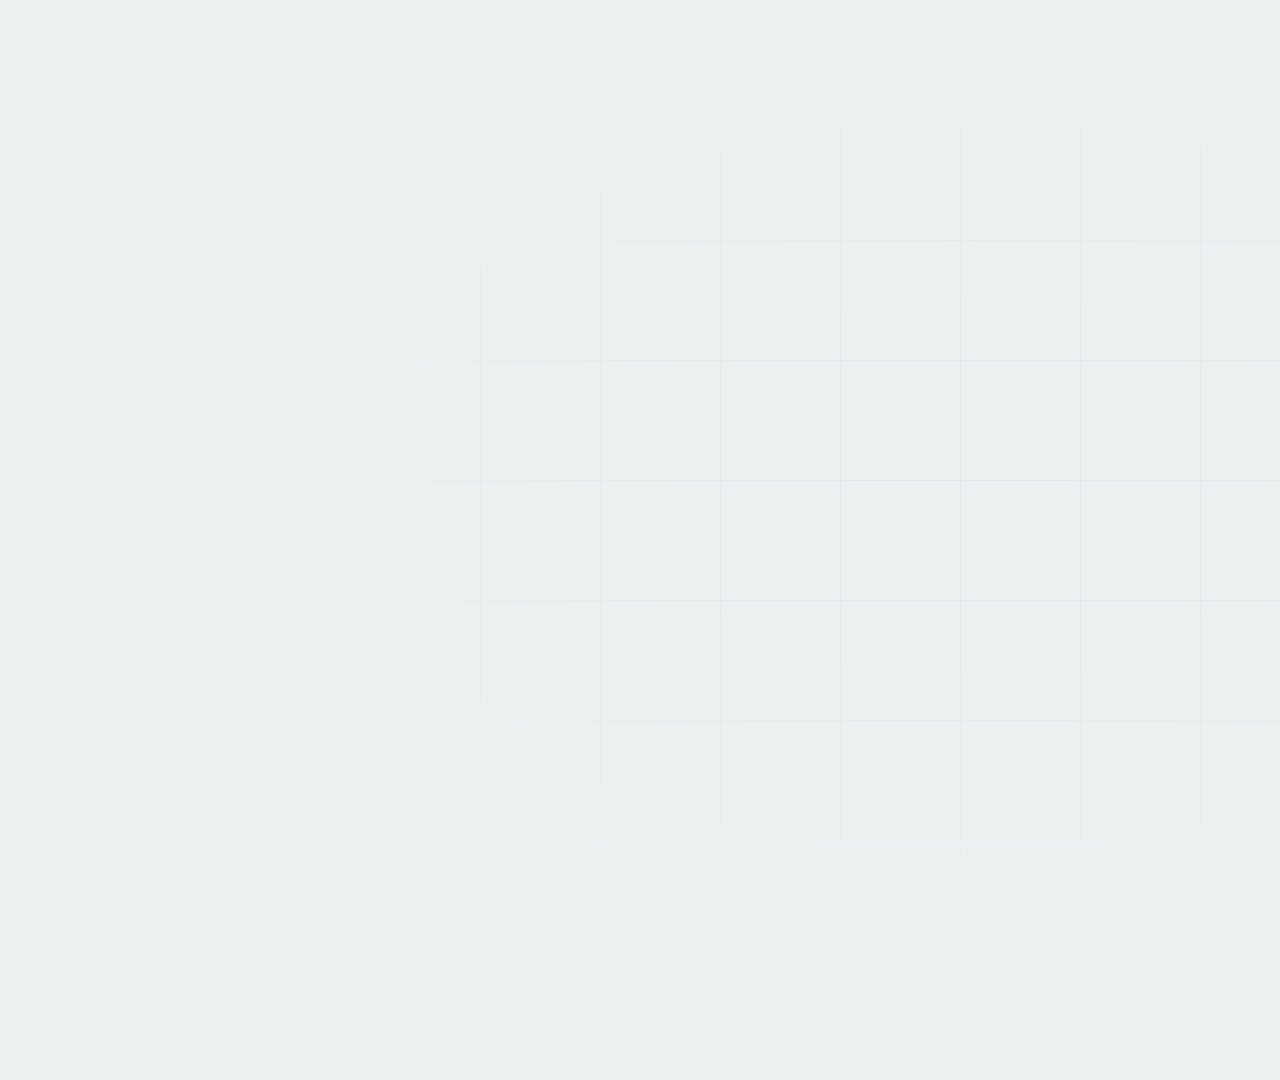
<file: brag-output/work/composition.html>
<!doctype html>
<html lang="ru"><head><meta charset="utf-8">
<title>РКНУ — brag</title>
<link rel="stylesheet" href="fonts-local.css">
<style>
:root{
  --bg:#EDF0F1; --surface:#FFFFFF; --sunk:#E3E8EA; --ink:#162027; --muted:#56646D; --line:#D1D9DD;
  --copper:#AE5A24; --copper-soft:#F3E3D6; --teal:#1C7A7A; --teal-deep:#0E5C62; --teal-soft:#D8EBEA;
  --bar:#B6C1C7; --crit:#BF3A2E; --crit-soft:#F6D9D5;
  --f-display:"Unbounded","Golos Text",sans-serif;
  --f-body:"Golos Text",sans-serif;
  --f-mono:"JetBrains Mono",monospace;
}
*{box-sizing:border-box;margin:0;padding:0}
html,body{width:1920px;height:1080px;overflow:hidden;background:var(--bg);color:var(--ink);font-family:var(--f-body)}
#stage{position:relative;width:1920px;height:1080px;overflow:hidden;
  background:
    linear-gradient(var(--line) 1px,transparent 1px) 0 0/120px 120px,
    linear-gradient(90deg,var(--line) 1px,transparent 1px) 0 0/120px 120px,
    var(--bg)}
#stage::after{content:"";position:absolute;inset:0;background:radial-gradient(ellipse at 50% 45%,rgba(237,240,241,.55) 0%,rgba(237,240,241,.92) 60%,var(--bg) 100%);pointer-events:none}
.layer{position:absolute;inset:0;z-index:2}
.a{will-change:transform,opacity}

/* chrome */
.chrome{position:absolute;left:96px;right:96px;top:56px;display:flex;justify-content:space-between;align-items:center;z-index:3}
.brand{font-family:var(--f-display);font-weight:600;font-size:22px;letter-spacing:.04em}
.brand b{color:var(--copper);font-weight:700}
.brand span{color:var(--muted);font-weight:500}
.step{font-family:var(--f-mono);font-size:20px;letter-spacing:.08em;text-transform:uppercase;color:var(--muted)}
.prog{position:absolute;left:0;bottom:0;height:6px;background:var(--copper);z-index:3}

.eyebrow{font-family:var(--f-mono);font-size:24px;letter-spacing:.1em;text-transform:uppercase;color:var(--muted)}
.h{font-family:var(--f-display);font-weight:600;letter-spacing:-.01em;line-height:1.08}
.sub{font-size:38px;color:var(--muted);line-height:1.3}
.cu{color:var(--copper)}

/* S1 */
#s1 .left{position:absolute;left:96px;top:250px;width:1000px}
#s1 .big{font-family:var(--f-display);font-weight:600;font-size:330px;line-height:.95;color:var(--copper);letter-spacing:-.03em;font-variant-numeric:tabular-nums}
#s1 .h{font-size:64px;margin-top:28px}
#s1 .sub{margin-top:14px}
#s1 svg{position:absolute;left:1150px;top:180px}

/* S2 */
#s2 .head{position:absolute;left:96px;top:190px}
#s2 .h{font-size:76px}
#s2 .sub{margin-top:16px}
#s2 .posts{position:absolute;left:96px;right:96px;top:520px;display:grid;grid-template-columns:repeat(6,1fr);gap:24px}
.post{position:relative;height:380px;background:var(--surface);border:2px solid var(--line);border-radius:16px;padding:26px;display:flex;flex-direction:column;justify-content:space-between}
.post .t{font-family:var(--f-mono);font-size:22px;letter-spacing:.06em;text-transform:uppercase;color:var(--muted)}
.post .st{font-size:26px;font-weight:600}
.post svg{align-self:center}
.post.on{border-color:var(--teal);background:var(--teal-soft)}
.post.on .st{color:var(--teal-deep)}
.post.off{background:var(--sunk)}
.post.off .st{color:var(--crit)}
.stamp{position:absolute;left:50%;top:48%;transform:translate(-50%,-50%) rotate(-12deg);border:4px solid var(--crit);color:var(--crit);font-family:var(--f-display);font-weight:700;font-size:40px;padding:6px 22px;border-radius:10px;background:rgba(246,217,213,.85);text-transform:uppercase;letter-spacing:.04em}

/* S3 */
#s3 .left{position:absolute;left:96px;top:300px;width:820px}
#s3 .rk{font-family:var(--f-display);font-weight:700;font-size:205px;line-height:.95;color:var(--copper);letter-spacing:-.02em;margin-top:18px}
#s3 .sub{margin-top:26px;font-size:44px;color:var(--ink);line-height:1.25}
#s3 figure{position:absolute;left:980px;top:190px;width:844px;background:var(--surface);border:2px solid var(--line);border-radius:20px;padding:30px}
#s3 canvas{display:block;width:784px;height:539px}
#s3 figcaption{display:flex;justify-content:space-between;margin-top:18px;font-family:var(--f-mono);font-size:21px;color:var(--muted)}

/* S4 */
#s4 .head{position:absolute;left:96px;top:190px}
#s4 .h{font-size:76px}
#s4 .sub{margin-top:16px}
#s4 .bars{position:absolute;left:96px;top:520px;width:1728px}
.brow{display:grid;grid-template-columns:300px 1fr;align-items:center;gap:28px;margin-bottom:56px}
.brow .lab{font-size:32px;font-weight:600}
.brow .lab small{display:block;font-family:var(--f-mono);font-size:20px;font-weight:400;color:var(--muted);letter-spacing:.06em;text-transform:uppercase;margin-top:4px}
.track{position:relative;height:104px}
.seg{position:absolute;top:0;height:104px;display:flex;align-items:center;padding-left:22px;font-family:var(--f-mono);font-size:24px;color:#fff;white-space:nowrap;overflow:hidden}
.tot{position:absolute;top:0;height:104px;display:flex;align-items:center;font-family:var(--f-display);font-weight:600;font-size:46px;white-space:nowrap;font-variant-numeric:tabular-nums}
.legend{display:flex;gap:40px;margin-left:328px;font-family:var(--f-mono);font-size:22px;color:var(--muted)}
.legend i{display:inline-block;width:22px;height:22px;border-radius:4px;vertical-align:-4px;margin-right:10px}

/* S5 */
#s5 .head{position:absolute;left:96px;top:190px;width:1500px}
#s5 .h{font-size:68px}
#s5 .h em{font-style:normal;color:var(--copper)}
#s5 .kpis{position:absolute;left:96px;right:96px;top:500px;display:grid;grid-template-columns:repeat(4,1fr);border-top:2px solid var(--line);border-bottom:2px solid var(--line)}
.kpi{padding:44px 36px 44px 0;display:flex;flex-direction:column;gap:18px}
.kpi + .kpi{padding-left:36px;border-left:2px solid var(--line)}
.kpi .v{font-family:var(--f-display);font-weight:600;font-size:96px;line-height:1;white-space:nowrap;font-variant-numeric:tabular-nums}
.kpi .v i{font-style:normal;color:var(--muted);font-weight:500}
.kpi .v .ar{color:var(--muted);font-weight:400;font-size:70px;margin:0 10px;display:inline-block;vertical-align:12px}
.kpi .v b{color:var(--copper);font-weight:600;display:inline-block}
.kpi .c{font-size:30px;color:var(--muted);line-height:1.3}

/* S6 */
#s6 .center{position:absolute;left:96px;top:230px;width:1728px}
#s6 .big{font-family:var(--f-display);font-weight:600;font-size:260px;line-height:1;color:var(--copper);letter-spacing:-.02em}
#s6 .big span{font-size:120px;letter-spacing:0}
#s6 .sub{margin-top:24px;font-size:48px;color:var(--ink)}
#s6 .callout{margin-top:60px;border-left:8px solid var(--copper);background:var(--copper-soft);padding:30px 40px;border-radius:0 16px 16px 0;font-size:42px;display:inline-block}
#s6 .callout b{font-weight:600}
#s6 canvas{position:absolute;left:1304px;top:200px;width:520px;height:358px}
</style></head>
<body>
<div id="stage">
  <div class="chrome a" id="chrome">
    <div class="brand"><b>РКНУ</b> <span>· ООО «СМС»</span></div>
    <div class="step" id="stepLabel">Участок намотки</div>
  </div>

  <!-- S1 hook -->
  <section class="layer" id="s1">
    <div class="left">
      <div class="eyebrow a" id="s1e">Участок намотки · смена 12 ч</div>
      <div class="big a" id="s1n">0</div>
      <div class="h a" id="s1h">подъёма шпули 18 кг</div>
      <div class="sub a" id="s1s">на одного намотчика за смену</div>
    </div>
    <svg class="a" id="s1spool" width="680" height="760" viewBox="0 0 680 760">
      <g id="s1lift">
        <rect x="150" y="150" width="380" height="430" rx="8" fill="#E3E8EA" stroke="#D1D9DD" stroke-width="2"/>
        <g id="s1turns"></g>
        <rect x="110" y="120" width="40" height="490" rx="8" fill="#B6C1C7"/>
        <rect x="530" y="120" width="40" height="490" rx="8" fill="#B6C1C7"/>
        <rect x="270" y="20" width="140" height="72" rx="12" fill="#162027"/>
        <text x="340" y="68" text-anchor="middle" font-family="Unbounded" font-weight="600" font-size="34" fill="#fff">18 кг</text>
        <line x1="340" y1="92" x2="340" y2="120" stroke="#162027" stroke-width="4"/>
      </g>
      <g id="s1arrow" opacity="0">
        <path d="M600 560 L600 330" stroke="#AE5A24" stroke-width="8" stroke-linecap="round"/>
        <path d="M570 360 L600 320 L630 360" fill="none" stroke="#AE5A24" stroke-width="8" stroke-linecap="round" stroke-linejoin="round"/>
      </g>
      <text x="340" y="700" text-anchor="middle" font-family="JetBrains Mono" font-size="22" fill="#56646D" letter-spacing="2">ШПУЛЯ BS300</text>
    </svg>
  </section>

  <!-- S2 posts -->
  <section class="layer" id="s2">
    <div class="head">
      <div class="h a" id="s2h">Из 6 постов работают <span class="cu">4</span></div>
      <div class="sub a" id="s2s">На два оставшихся некого поставить: двух намотчиков в смену хватает на четыре</div>
    </div>
    <div class="posts" id="posts"></div>
  </section>

  <!-- S3 reveal -->
  <section class="layer" id="s3">
    <div class="left">
      <div class="eyebrow a" id="s3e">Концепция</div>
      <div class="rk a" id="s3t">РКНУ</div>
      <div class="sub a" id="s3s">роботизированный комплекс намотки и упаковки сварочной проволоки</div>
    </div>
    <figure class="a" id="s3f">
      <canvas id="spool" width="1568" height="1078"></canvas>
      <figcaption><span>Сечение шпули BS300 · рядная укладка</span><span>Св-08Г2С Ø1,2 мм · 8 м/с</span></figcaption>
    </figure>
  </section>

  <!-- S4 cycle -->
  <section class="layer" id="s4">
    <div class="head">
      <div class="h a" id="s4h">Цикл BS300: 420 → <span class="cu">271 с</span></div>
      <div class="sub a" id="s4s">Остаётся только машинная намотка</div>
    </div>
    <div class="bars">
      <div class="brow a" id="b1"><div class="lab">Сейчас<small>вручную</small></div>
        <div class="track" id="t1"></div></div>
      <div class="brow a" id="b2"><div class="lab cu">РКНУ<small>робот + рецепт</small></div>
        <div class="track" id="t2"></div></div>
      <div class="legend a" id="lg">
        <span><i style="background:var(--teal)"></i>машинная намотка 253 с</span>
        <span><i style="background:var(--copper)"></i>ручные операции 167 с</span>
        <span><i style="background:var(--teal-deep)"></i>автосмена тары 18 с</span>
      </div>
    </div>
  </section>

  <!-- S5 KPIs -->
  <section class="layer" id="s5">
    <div class="head">
      <div class="h a" id="s5h">Снять кадровое ограничение, <em>а не ускорить намотку</em></div>
    </div>
    <div class="kpis">
      <div class="kpi a" id="k0"><div class="v"><i>4</i><span class="ar">→</span><b>6</b></div><div class="c">работающих постов из 6</div></div>
      <div class="kpi a" id="k1"><div class="v"><i>12</i><span class="ar">→</span><b>4</b></div><div class="c">человека на 6 постов: наладчики вместо намотчиков</div></div>
      <div class="kpi a" id="k2"><div class="v"><i>83</i><span class="ar">→</span><b>0</b></div><div class="c">подъёмов шпули 18 кг на оператора за смену</div></div>
      <div class="kpi a" id="k3"><div class="v"><i>3.1</i><span class="ar">→</span><b>2</b></div><div class="c">класс условий труда по тяжести</div></div>
    </div>
  </section>

  <!-- S6 outro -->
  <section class="layer" id="s6">
    <div class="center">
      <div class="big a" id="s6n">36 <span>мес.</span></div>
      <div class="sub a" id="s6s">окупаемость дополнительных вложений 40,8 млн ₽</div>
      <div class="callout a" id="s6c">Старт — <b>опытный образец: 1 линия, 13,6 млн ₽</b></div>
    </div>
    <canvas id="spool2" width="1040" height="716"></canvas>
  </section>

  <div class="prog" id="prog"></div>
</div>

<script>
const DUR=22;
const $=id=>document.getElementById(id);
const cl=(x,a=0,b=1)=>Math.min(b,Math.max(a,x));
const p=(t,a,b)=>cl((t-a)/(b-a));
const eo=x=>1-Math.pow(1-x,3);
const eio=x=>x<.5?4*x*x*x:1-Math.pow(-2*x+2,3)/2;
const eback=x=>{const c1=1.4,c3=c1+1;return 1+c3*Math.pow(x-1,3)+c1*Math.pow(x-1,2);};

// enter at tin (rise from dy), exit at tout (rise up). Returns visibility 0..1
function show(el,t,tin,tout,dy=40,din=.5,dout=.3){
  const i=eo(p(t,tin,tin+din)), o=eio(p(t,tout,tout+dout));
  const op=i*(1-o), y=(1-i)*dy - o*dy*.6;
  el.style.opacity=op; el.style.transform=`translateY(${y}px)`;
  return op;
}
function layerOn(id,t,a,b){ $(id).style.visibility=(t>=a-0.01&&t<b+0.4)?'visible':'hidden'; }

// --- S1: spool turns (side view) ---
(function(){
  let s='';
  for(let r=0;r<11;r++){
    for(let c=0;c<9;c++){
      const x=172+c*42+(r%2?21:0), y=560-r*37;
      if(x>512) continue;
      s+=`<circle cx="${x}" cy="${y}" r="19" fill="url(#cg)"/>`;
    }
  }
  $('s1turns').innerHTML=`<defs><radialGradient id="cg" cx=".35" cy=".35" r=".7"><stop offset="0" stop-color="#F3E3D6"/><stop offset="1" stop-color="#AE5A24"/></radialGradient></defs>`+s;
})();

// --- S2: posts ---
(function(){
  let h='';
  for(let i=1;i<=6;i++){
    h+=`<div class="post a" id="p${i}"><div class="t">Пост ${i}</div>
      <svg width="170" height="170" viewBox="-85 -85 170 170"><g class="rot" id="r${i}">
        <circle r="78" fill="none" stroke="currentColor" stroke-width="6" opacity=".25"/>
        <circle r="60" fill="none" stroke="currentColor" stroke-width="22" stroke-dasharray="20 9" opacity=".9"/>
        <circle r="26" fill="currentColor" opacity=".9"/><rect x="-4" y="-78" width="8" height="40" fill="currentColor"/></g></svg>
      <div class="st" id="st${i}">—</div>${i>4?`<div class="stamp a" id="stp${i}">стоит</div>`:''}</div>`;
  }
  $('posts').innerHTML=h;
})();

// --- S3: spool cross-section (logic from the page's canvas) ---
function drawSpool(prog,t,id='spool',W=784,H=539){
  const g=$(id).getContext('2d'); g.setTransform(2,0,0,2,0,0); g.clearRect(0,0,W,H);
  const fl=W*0.06, x0=W*0.1, x1=W*0.9, yb=H*0.82, yt=H*0.1;
  g.fillStyle='#B6C1C7'; g.fillRect(x0-fl,yt,fl,yb-yt+H*0.08); g.fillRect(x1,yt,fl,yb-yt+H*0.08);
  g.fillStyle='#E3E8EA'; g.fillRect(x0,yb,x1-x0,H*0.08);
  g.strokeStyle='#D1D9DD'; g.lineWidth=1; g.strokeRect(x0,yb,x1-x0,H*0.08);
  const r=W/40, cols=Math.floor((x1-x0)/(2*r)), dy=r*1.732, layers=Math.floor((yb-yt-r*2)/dy);
  let total=0; const per=[]; for(let L=0;L<layers;L++){const n=cols-(L%2);per.push(n);total+=n;}
  let left=Math.floor(prog*total*0.93)+3;
  let gx=x0+r, gy=yb-r;
  for(let L=0;L<layers&&left>0;L++){
    const off=(L%2)?r:0, n=per[L], y=yb-r-L*dy, k=Math.min(n,left);
    for(let j=0;j<k;j++){
      const i=(L%2)? (n-1-j) : j;               // serpentine lay, like a traverse
      const x=x0+r+off+i*2*r;
      const grd=g.createRadialGradient(x-r*0.35,y-r*0.35,r*0.1,x,y,r);
      grd.addColorStop(0,'#F3E3D6'); grd.addColorStop(1,'#AE5A24');
      g.beginPath(); g.arc(x,y,r*0.92,0,Math.PI*2); g.fillStyle=grd; g.fill();
      gx=x; gy=y;
    }
    left-=k;
  }
  g.fillStyle='#1C7A7A'; g.fillRect(gx-r*0.6,yt-H*0.075,r*1.2,H*0.05);
  g.strokeStyle='#1C7A7A'; g.lineWidth=3; g.beginPath(); g.moveTo(gx,yt-H*0.025); g.lineTo(gx,gy-r); g.stroke();
}

// --- S4: bars ---
const PX=1150/420;
function bars(t){
  const k=eio(p(t,12.0,13.3));            // manual 167 -> tare 18
  const grow1=eo(p(t,11.25,11.85)), grow2=eo(p(t,11.5,12.0));
  const m=253*PX, man=(167+(18-167)*k)*PX;
  const lerp=(a,b,x)=>Math.round(a+(b-a)*x);
  const c=k<.5?'#AE5A24':'#0E5C62';
  $('t1').innerHTML=
    `<div class="seg" style="left:0;width:${m*grow1}px;background:#1C7A7A;border-radius:10px 0 0 10px">253 с</div>`+
    `<div class="seg" style="left:${m*grow1}px;width:${167*PX*grow1}px;background:#AE5A24;border-radius:0 10px 10px 0">167 с</div>`+
    `<div class="tot" style="left:${(m+167*PX)*grow1+24}px;opacity:${grow1}">420 с</div>`;
  const tot=Math.round(253+(18+(167-18)*(1-k)));
  $('t2').innerHTML=
    `<div class="seg" style="left:0;width:${m*grow2}px;background:#1C7A7A;border-radius:10px 0 0 10px">253 с</div>`+
    `<div class="seg" style="left:${m*grow2}px;width:${man*grow2}px;background:${c};border-radius:0 10px 10px 0;padding-left:${k>.5?10:22}px">${k>.5?'18':Math.round(167+(18-167)*k)+' с'}</div>`+
    `<div class="tot cu" style="left:${(m+man)*grow2+24}px;opacity:${grow2}">${tot} с</div>`;
}

function render(t){
  // chrome + progress
  $('prog').style.width=(t/DUR*1920)+'px';
  $('chrome').style.opacity=eo(p(t,0.1,0.6));
  const labels=[[0,'Участок намотки'],[7,'Концепция РКНУ'],[11,'Ячейка · цикл'],[15,'Цели и KPI'],[19,'ТЭО']];
  let lab=labels[0][1]; for(const [a,l] of labels) if(t>=a) lab=l; $('stepLabel').textContent=lab;

  // S1 0–3
  layerOn('s1',t,0,2.8);
  show($('s1e'),t,0.0,2.65,30,.4);
  const nIn=show($('s1n'),t,0.05,2.7,60,.4);
  $('s1n').textContent=Math.round(83*eo(p(t,0.15,1.35)));
  show($('s1h'),t,0.55,2.75,40);
  show($('s1s'),t,0.85,2.8,40);
  const sp=show($('s1spool'),t,0.2,2.7,60,.6);
  // lift on beats: up at 0.5,1.5,2.5 cadence (each 1 s = 2 beats)
  const ph=(t%1); const lift=-Math.sin(Math.PI*cl((ph-0.0)/0.5))*46*cl((t-0.6)/0.4);
  $('s1lift').setAttribute('transform',`translate(0 ${lift})`);
  $('s1arrow').setAttribute('opacity',cl((t-0.9)/0.3)*(0.35+0.65*Math.abs(Math.sin(Math.PI*cl(ph/0.5)))));

  // S2 3–7
  layerOn('s2',t,3,6.8);
  show($('s2h'),t,3.05,6.7,40);
  show($('s2s'),t,3.35,6.75,40);
  for(let i=1;i<=6;i++){
    const el=$('p'+i); show(el,t,3.3+i*0.09,6.6+i*0.02,70,.5);
    const on=i<=4 && t>=3.9+(i-1)*0.12;
    el.className='post a'+(i<=4?(on?' on':''):' off');
    el.style.color=i<=4?(on?'#1C7A7A':'#B6C1C7'):'#B6C1C7';
    $('st'+i).textContent=i<=4?(on?'намотка':'—'):'нет намотчика';
    $('r'+i).setAttribute('transform',on?`rotate(${(t-3.9)*240})`:'rotate(0)');
    if(i>4){ const s=$('stp'+i); const k=eback(p(t,4.9+(i-5)*0.25,5.25+(i-5)*0.25));
      s.style.opacity=cl(k*1.5)*(1-eio(p(t,6.6,6.9))); s.style.transform=`translate(-50%,-50%) rotate(-12deg) scale(${1.6-0.6*k})`; }
  }

  // S3 7–11
  layerOn('s3',t,7,10.8);
  show($('s3e'),t,7.05,10.65,30);
  show($('s3t'),t,7.15,10.7,60,.6);
  show($('s3s'),t,7.5,10.75,40);
  show($('s3f'),t,7.25,10.7,60,.6);
  drawSpool(eio(p(t,7.4,10.6)),t);

  // S4 11–15
  layerOn('s4',t,11,14.8);
  show($('s4h'),t,11.05,14.7,40);
  show($('s4s'),t,11.35,14.75,40);
  show($('b1'),t,11.2,14.65,40);
  show($('b2'),t,11.45,14.7,40);
  show($('lg'),t,11.7,14.75,30);
  bars(t);

  // S5 15–19
  layerOn('s5',t,15,18.8);
  show($('s5h'),t,15.05,18.7,40);
  for(let i=0;i<4;i++){
    const a=15.5+i*0.5; const el=$('k'+i); show(el,t,a,18.65+i*0.03,50,.45);
    const b=el.querySelector('b'), ar=el.querySelector('.ar');
    const k=eback(p(t,a+0.25,a+0.6));
    b.style.opacity=cl(k*1.4); b.style.transform=`translateY(${(1-k)*30}px) scale(${0.85+0.15*k})`;
    ar.style.opacity=cl(p(t,a+0.15,a+0.35)); ar.style.transform=`translateX(${(1-eo(p(t,a+0.15,a+0.45)))*-20}px)`;
  }

  // S6 19–22
  layerOn('s6',t,19,22);
  const s6=eo(p(t,19.0,19.6));
  const n=$('s6n'); n.style.opacity=s6; n.style.transform=`translateY(${(1-s6)*60}px) scale(${1.04-0.04*s6})`; n.style.transformOrigin='left center';
  show($('s6s'),t,19.3,99,40);
  show($('s6c'),t,19.55,99,40);
  const s2=$('spool2'); s2.style.opacity=eo(p(t,19.2,19.9)); s2.style.transform=`translateX(${(1-eo(p(t,19.2,19.9)))*60}px)`;
  drawSpool(0.82+0.18*eio(p(t,19.2,21.6)),t,'spool2',520,358);
}
window.render=render;
window.ready=document.fonts.ready.then(()=>Promise.all([...document.fonts].filter(f=>f.status!=='loaded').map(f=>f.load().catch(()=>0))));
render(0);
</script>
</body></html>
</file>
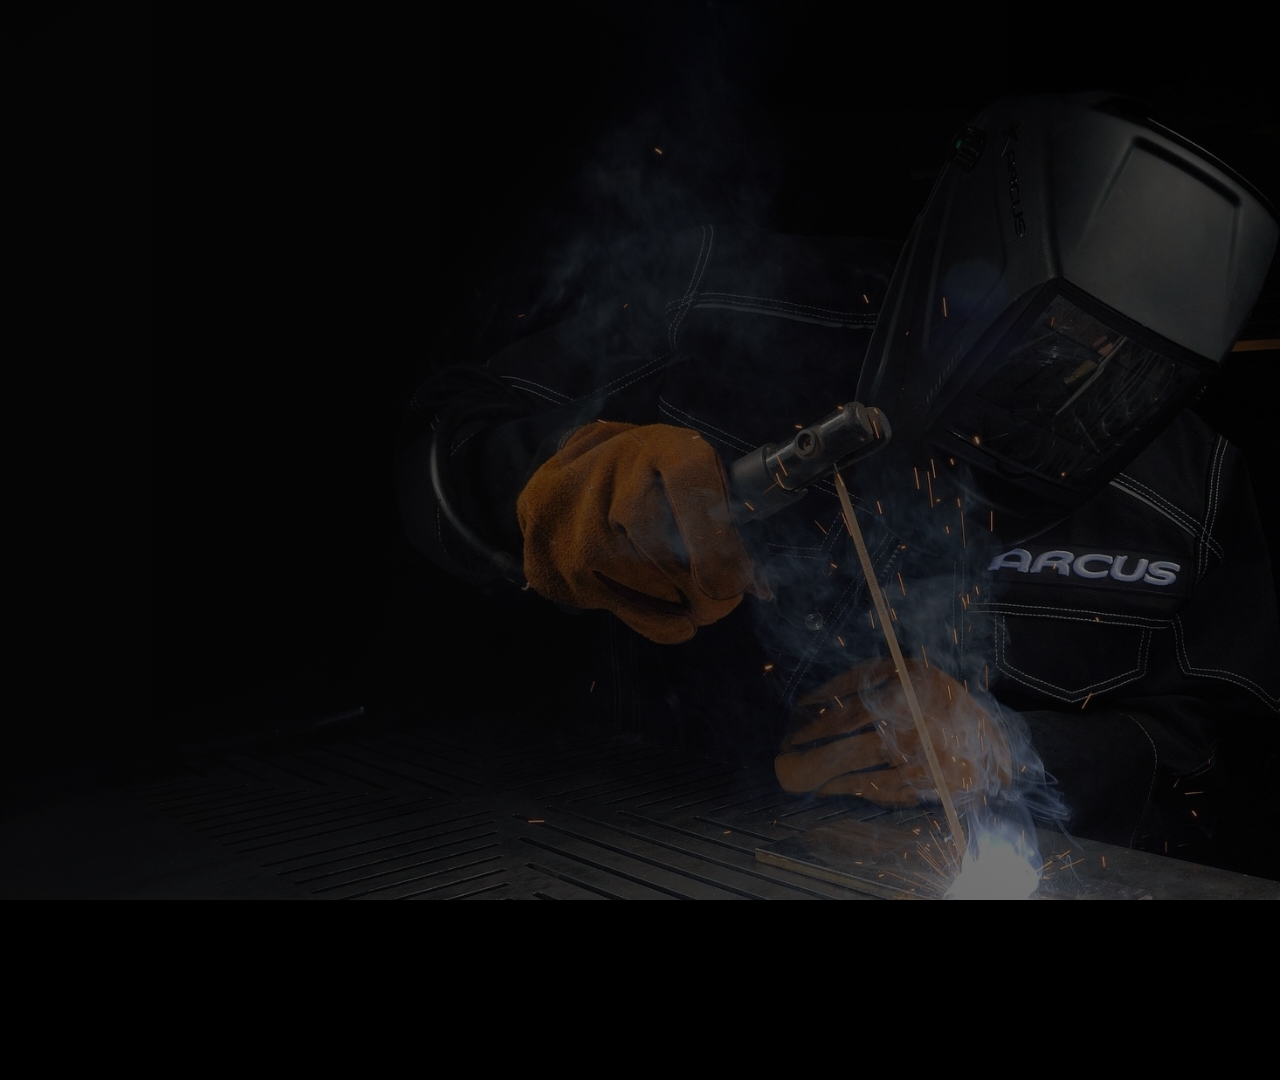
<file: brag-output/work/video.html>
<!doctype html>
<html lang="ru"><head><meta charset="utf-8">
<style>
@font-face{font-family:M;src:url(fonts/Montserrat-300.ttf);font-weight:300}
@font-face{font-family:M;src:url(fonts/Montserrat-500.ttf);font-weight:500}
@font-face{font-family:M;src:url(fonts/Montserrat-700.ttf);font-weight:700}
@font-face{font-family:M;src:url(fonts/Montserrat-800.ttf);font-weight:800}
@font-face{font-family:M;src:url(fonts/Montserrat-900.ttf);font-weight:900}
:root{--o:#FF6400;--d:#212123;--dd:#141416;--g:#F2F2F2;--br:#8A3300;--pe:#FFDFC8;--bl:#1B4F86;--lb:#D6E6F7;--tx:#333;--mu:#6B6B6B}
*{box-sizing:border-box;margin:0;padding:0}
html,body{width:1920px;height:1080px;overflow:hidden;background:#000}
body{font-family:M,sans-serif;color:var(--tx);-webkit-font-smoothing:antialiased}
#stage{position:absolute;inset:0;overflow:hidden}
.scene{position:absolute;inset:0;display:none;overflow:hidden}
.light{background:#F6F6F6}
.dark{background:var(--dd);color:#fff}
.abs{position:absolute}
.wm{position:absolute;width:1500px;right:-260px;top:-120px;opacity:.035}
.dark .wm{filter:invert(1);opacity:.04}
.hdr{position:absolute;left:120px;right:120px;top:0;height:120px}
.hdr img{position:absolute;left:0;top:38px;height:52px}
.hdr .sec{position:absolute;right:0;top:52px;font-weight:700;font-size:24px;color:var(--d)}
.hdr .line{position:absolute;left:0;right:0;top:118px;height:3px;background:var(--o);transform-origin:left}
.kick{font-weight:700;font-size:24px;letter-spacing:.14em;text-transform:uppercase;color:var(--o)}
.h1{position:absolute;left:120px;top:160px;font-weight:800;font-size:54px;color:var(--d);letter-spacing:-.01em}
.dark .h1{color:#fff}
.word{display:inline-block}
/* scene 1 */
#poster{position:absolute;left:0;top:0;width:1920px;height:1080px;background:url(assets/poster.jpg) center/cover no-repeat;transform-origin:997px 877px}
#sparks{position:absolute;left:0;top:0}
/* cards */
.card{position:absolute;top:290px;width:390px;height:470px;background:#fff;border-radius:22px;box-shadow:0 18px 50px rgba(0,0,0,.08);overflow:hidden}
.card .lg{height:200px;display:flex;align-items:center;justify-content:center}
.card .lg img{max-width:290px;max-height:140px}
.card .nm{font-weight:700;font-size:23px;color:var(--d);text-align:center;margin:26px 24px 4px;line-height:1.25;height:58px;display:flex;align-items:center;justify-content:center}
.card .ct{font-weight:500;font-size:19px;color:var(--mu);text-align:center}
.card .num{font-weight:800;font-size:72px;color:var(--o);text-align:center;margin-top:18px;font-variant-numeric:tabular-nums}
.card .un{font-weight:500;font-size:19px;color:var(--mu);text-align:center}
.bar{position:absolute;left:120px;right:120px;background:var(--d);border-radius:20px;color:#fff}
/* chain */
.node{position:absolute;top:400px;width:360px;height:300px;border-radius:24px;background:#fff;border:3px solid #E4E4E4;padding:40px 34px}
.node .t{font-weight:800;font-size:40px;color:#B9B9B9}
.node .s{font-weight:500;font-size:25px;line-height:1.38;color:var(--mu);margin-top:22px}
.arrow{position:absolute;top:530px;width:80px;height:40px}
/* roadmap */
.rm{position:absolute;left:120px;width:1680px;height:118px}
.rm .pimg{position:absolute;left:0;top:4px;width:140px;height:110px;object-fit:contain}
.rm .nmb{position:absolute;left:160px;top:0;width:320px;height:118px;background:var(--o);border-radius:16px;color:#fff;display:flex;flex-direction:column;justify-content:center;align-items:center}
.rm .nmb b{font-weight:800;font-size:32px}.rm .nmb i{font-style:normal;font-weight:500;font-size:18px;opacity:.9;margin-top:2px}
.rm .old{position:absolute;left:504px;top:0;width:400px;height:118px;background:#EAEAEA;border-radius:16px;display:flex;align-items:center;padding:0 28px;font-weight:500;font-size:22px;color:#555;line-height:1.3}
.rm .arr{position:absolute;left:928px;top:49px;height:20px;width:120px;background:linear-gradient(90deg,#d0d0d0,var(--o));transform-origin:left;clip-path:polygon(0 30%,82% 30%,82% 0,100% 50%,82% 100%,82% 70%,0 70%)}
.rm .new{position:absolute;left:1072px;top:0;width:608px;height:118px;background:var(--bl);border-radius:16px;color:#fff;display:flex;flex-direction:column;justify-content:center;padding:0 34px}
.rm .new b{font-weight:800;font-size:30px}.rm .new i{font-style:normal;font-weight:500;font-size:19px;opacity:.85;margin-top:6px}
.colh{position:absolute;top:262px;font-weight:700;font-size:20px;color:var(--mu)}
/* charts */
.chart{position:absolute;top:300px;width:800px;height:520px}
.chart .ttl{font-weight:800;font-size:34px;color:#fff}.chart .ttl span{color:#9a9a9a;font-weight:500;font-size:24px;margin-left:10px}
.cbar{position:absolute;bottom:90px;width:150px;background:linear-gradient(0deg,var(--br),var(--o));border-radius:10px 10px 0 0;transform-origin:bottom}
.cval{position:absolute;width:150px;text-align:center;font-weight:800;font-size:44px;color:#fff;font-variant-numeric:tabular-nums}
.clab{position:absolute;bottom:20px;width:220px;text-align:center;font-weight:500;font-size:19px;color:#bbb;line-height:1.2}
.norm{position:absolute;left:0;right:120px;height:0;border-top:3px dashed #9fd1ff}
.norm span{position:absolute;left:calc(100% + 14px);top:-16px;white-space:nowrap;font-weight:700;font-size:22px;color:#9fd1ff}
/* grid */
.cell{position:absolute;width:250px;height:118px;border-radius:12px;padding:14px 16px;font-size:18px;line-height:1.35;font-weight:500;color:var(--d)}
.cell b{font-weight:700}
.gh{position:absolute;font-weight:800;font-size:28px;text-align:center;color:var(--d)}
.rh{position:absolute;width:150px;height:118px;display:flex;flex-direction:column;justify-content:center;font-weight:800;font-size:30px;color:var(--d)}
.rh i{font-style:normal;font-size:16px;font-weight:500;color:var(--mu)}
/* numbers */
.chip{display:inline-block;padding:10px 20px;border:2px solid #444;border-radius:40px;font-weight:700;font-size:22px;margin:0 10px 14px 0;color:#eee}
/* steps */
.step{position:absolute;left:120px;width:1100px;height:140px;background:#fff;border-radius:22px;box-shadow:0 12px 34px rgba(0,0,0,.06)}
.step .c{position:absolute;left:28px;top:30px;width:80px;height:80px;border-radius:50%;background:var(--o);color:#fff;font-weight:800;font-size:38px;display:flex;align-items:center;justify-content:center}
.step .t{position:absolute;left:140px;top:30px;font-weight:800;font-size:34px;color:var(--d)}
.step .s{position:absolute;left:140px;top:82px;font-weight:500;font-size:22px;color:var(--mu)}
/* wipe */
#wipe{position:absolute;top:0;left:0;width:2900px;height:1080px;background:var(--o);transform:skewX(-20deg);z-index:50}
#wipe2{position:absolute;top:0;left:0;width:2900px;height:1080px;background:var(--br);transform:skewX(-20deg);z-index:49}
#vig{position:absolute;inset:0;pointer-events:none;z-index:40;background:radial-gradient(ellipse at center,rgba(0,0,0,0) 60%,rgba(0,0,0,.12) 100%)}
</style></head><body>
<div id="stage">

<!-- S1 + S2 share poster -->
<div class="scene dark" id="s1">
  <div id="poster"></div>
  <div class="abs" id="s1shade" style="inset:0;background:linear-gradient(90deg,rgba(10,10,12,.92) 0%,rgba(10,10,12,.55) 45%,rgba(10,10,12,.1) 100%)"></div>
  <canvas id="sparks" width="1920" height="1080"></canvas>
  <!-- hook -->
  <div class="abs" id="h_k" style="left:140px;top:300px" ><span class="kick">СВАРКА-2026</span></div>
  <div class="abs" id="h_big" style="left:132px;top:350px;font-weight:900;font-size:168px;line-height:1;color:#fff;letter-spacing:-.02em">От К54<br><span style="color:var(--o)">до К70</span></div>
  <div class="abs" id="h_sub" style="left:140px;top:720px;font-weight:500;font-size:40px;color:#fff">Весь стык — материалами одной группы</div>
  <!-- title -->
  <div class="abs" id="t_logo" style="left:140px;top:80px"><img src="assets/logo.png" style="height:64px;filter:brightness(0) invert(1)"></div>
  <div class="abs" id="t_k" style="left:140px;top:230px;width:1100px;font-weight:700;font-size:26px;color:#fff;opacity:.85;line-height:1.35">XIII отраслевое совещание ПАО «Газпром» <span style="color:var(--o)">«СВАРКА-2026»</span></div>
  <div class="abs" id="t_title" style="left:140px;top:330px;width:1060px;font-weight:800;font-size:56px;line-height:1.16;color:#fff">
    <div class="tl">Сварочные материалы группы</div>
    <div class="tl"><span style="background:var(--o);padding:0 12px;margin-left:-12px">«АРКУС»</span> для объектов</div>
    <div class="tl">ПАО «Газпром»: полный цикл</div>
    <div class="tl">сварки труб, СДТ и ТПА</div>
    <div class="tl" style="color:var(--o)">от К54–К60 до К70</div>
  </div>
  <div class="abs" id="t_meta" style="left:140px;top:820px;font-weight:500;font-size:26px;color:#ddd;line-height:1.5">
    <div><b style="color:#fff;font-weight:700">17–20 ноября 2026</b> · ООО «Газпром ВНИИГАЗ», пос. Развилка</div>
    <div style="color:#aaa">Пацев С.А., Байдимиров М.А. — Аркус Холдинг</div>
  </div>
</div>

<!-- S3 plants -->
<div class="scene light" id="s3">
  <img class="wm" src="assets/star.png">
  <div class="hdr"><img src="assets/logo.png"><div class="sec">Группа «АРКУС»</div><div class="line"></div></div>
  <div class="h1" id="s3h">Четыре площадки по производству сварочных материалов</div>
  <div class="card" style="left:120px"><div class="lg" style="background:var(--o)"><img src="assets/l_chzsm.png"></div><div class="nm">Череповецкий завод сварочных материалов</div><div class="ct">г. Череповец</div><div class="num" data-v="20000">0</div><div class="un">т/год — мощность</div></div>
  <div class="card" style="left:550px"><div class="lg" style="background:var(--o)"><img src="assets/l_mez.png"></div><div class="nm">Магнитогорский электродный завод</div><div class="ct">г. Магнитогорск</div><div class="num" data-v="17000">0</div><div class="un">т/год — мощность</div></div>
  <div class="card" style="left:980px"><div class="lg" style="background:#8f8f8f"><img src="assets/l_sms.png"></div><div class="nm">СварМонтажСтрой</div><div class="ct">г. Долгопрудный</div><div class="num" data-v="7500">0</div><div class="un">т/год — мощность</div></div>
  <div class="card" style="left:1410px"><div class="lg" style="background:var(--o)"><img src="assets/l_ameta.png" style="max-width:300px"></div><div class="nm">Амета-Электрод</div><div class="ct">г. Светлогорск</div><div class="num" data-v="12000">0</div><div class="un">т/год — мощность</div></div>
  <div class="bar" id="s3bar" style="top:800px;height:150px;display:flex;align-items:center;padding:0 50px;gap:60px">
    <div><div style="font-weight:800;font-size:52px;color:var(--o)"><span id="s3tot">56 500</span> т/год</div><div style="font-size:19px;color:#bbb;font-weight:500">суммарная мощность</div></div>
    <div class="bi"><div style="font-weight:800;font-size:44px">600</div><div style="font-size:19px;color:#bbb;font-weight:500">сотрудников</div></div>
    <div class="bi"><div style="font-weight:800;font-size:34px">Лаборатория</div><div style="font-size:19px;color:#bbb;font-weight:500">сварки</div></div>
    <div class="bi"><div style="font-weight:800;font-size:34px">Центр</div><div style="font-size:19px;color:#bbb;font-weight:500">исследований и разработки</div></div>
    <div class="bi"><div style="font-weight:800;font-size:34px">Центр</div><div style="font-size:19px;color:#bbb;font-weight:500">обучения</div></div>
  </div>
</div>

<!-- S4 supply -->
<div class="scene light" id="s4">
  <img class="wm" src="assets/star.png">
  <div class="hdr"><img src="assets/logo.png"><div class="sec">Поставки</div><div class="line"></div></div>
  <div class="h1" id="s4h">Устойчивость поставок</div>
  <div class="abs" id="s4track" style="left:120px;top:752px;width:1680px;height:8px;background:#E4E4E4;border-radius:4px"><div id="s4prog" style="height:8px;width:100%;background:var(--o);border-radius:4px;transform-origin:left"></div></div>
  <div class="node" style="left:120px"><div class="t">Сырьё</div><div class="s">отечественная катанка, компоненты покрытий и шихты, флюс</div></div>
  <div class="node" style="left:560px"><div class="t">Производство</div><div class="s">4 площадки группы</div></div>
  <div class="node" style="left:1000px"><div class="t">Контроль</div><div class="s">лаборатория сварки, входной и выходной контроль</div></div>
  <div class="node" style="left:1440px"><div class="t">Объект</div><div class="s">отгрузка и техническое сопровождение</div></div>
  <svg class="arrow" style="left:480px" viewBox="0 0 80 40"><path d="M0 14h52V0l28 20-28 20V26H0z" fill="#FF6400"/></svg>
  <svg class="arrow" style="left:920px" viewBox="0 0 80 40"><path d="M0 14h52V0l28 20-28 20V26H0z" fill="#FF6400"/></svg>
  <svg class="arrow" style="left:1360px" viewBox="0 0 80 40"><path d="M0 14h52V0l28 20-28 20V26H0z" fill="#FF6400"/></svg>
</div>

<!-- S5 roadmap -->
<div class="scene light" id="s5">
  <img class="wm" src="assets/star.png">
  <div class="hdr"><img src="assets/logo.png"><div class="sec">СВАРКА-2024 → СВАРКА-2026</div><div class="line"></div></div>
  <div class="h1" id="s5h">Дорожная карта К70: от заявки до Перечня № 1</div>
  <div class="colh" style="left:280px">Марка</div><div class="colh" style="left:624px">Статус на «СВАРКЕ-2024»</div><div class="colh" style="left:1192px">Статус на «СВАРКЕ-2026»</div>
  <div class="rm" style="top:300px"><img class="pimg" src="assets/p_ultra70k.png"><div class="nmb"><b>ULTRA 70K</b><i>сплошного сечения</i></div><div class="old">Заявлен на аттестационные испытания</div><div class="arr"></div><div class="new"><b>Включён в Перечень № 1</b><i>Заключение № 096-2025 · п. 3.9.10; 3.11.29–30</i></div></div>
  <div class="rm" style="top:440px"><img class="pimg" src="assets/p_ultra327.png"><div class="nmb"><b>ULTRA 327</b><i>для сварки под флюсом</i></div><div class="old">Отработана технология сварки К70 с флюсом</div><div class="arr"></div><div class="new"><b>Включён в Перечень № 1</b><i>Заключение № 109-2025 · п. 3.12.25 (с УФ-700П)</i></div></div>
  <div class="rm" style="top:580px"><img class="pimg" src="assets/p_sms70a.png"><div class="nmb"><b>СМС-70А</b><i>порошковая</i></div><div class="old">Разработан и испытан по дорожной карте</div><div class="arr"></div><div class="new"><b>Включён в Перечень № 1</b><i>Заключение № 116-2026 · п. 3.6.24</i></div></div>
  <div class="rm" style="top:720px"><img class="pimg" src="assets/p_ultra80sg.png"><div class="nmb"><b>ULTRA 80S-G</b><i>сплошного сечения</i></div><div class="old">Не входил в программу 2024 г.</div><div class="arr"></div><div class="new"><b>Включён в Перечень № 1</b><i>Заключение № 115-2026 · п. 3.8.12</i></div></div>
  <div class="bar" id="s5bar" style="top:880px;height:110px;display:flex;align-items:center;padding:0 50px;font-weight:800;font-size:40px"><span style="color:var(--o);margin-right:18px">К70:</span> четыре материала группы в Перечне № 1</div>
</div>

<!-- S6 tests -->
<div class="scene dark" id="s6">
  <img class="wm" src="assets/star.png">
  <div class="abs" style="left:120px;top:70px"><span class="kick">К70 · квалификационные испытания</span></div>
  <div class="h1" id="s6h" style="top:120px">Все показатели в норме</div>
  <div class="chart" id="ch1" style="left:120px">
    <div class="ttl">KCV<sub style="font-size:.6em">−40</sub><span>Дж/см², мин. среднее</span></div>
  </div>
  <div class="chart" id="ch2" style="left:970px">
    <div class="ttl">HV10 МШ<span>макс.</span></div>
  </div>
  <div class="bar" id="s6bar" style="top:880px;height:100px;background:#26262a;display:flex;align-items:center;padding:0 44px;font-weight:500;font-size:26px;gap:16px"><b style="color:var(--o);font-weight:800">Во всех КСС:</b> ВИК, РК, МУЗК — «годен» · изгиб 180° без дефектов · σв 694–719 МПа ≥ σв трубы К70</div>
  <div class="abs" style="left:120px;top:1000px;font-size:17px;color:#777;font-weight:500">КСС: трубы Ø 1420×26,3 мм К70; ударный изгиб при −40 °С</div>
</div>

<!-- S7 joint -->
<div class="scene light" id="s7">
  <img class="wm" src="assets/star.png">
  <div class="hdr"><img src="assets/logo.png"><div class="sec">Охват</div><div class="line"></div></div>
  <div class="h1" id="s7h">Весь стык — для каждого класса прочности</div>
  <svg class="abs" id="joint" style="left:110px;top:320px" width="420" height="511" viewBox="0 0 460 560">
    <defs><pattern id="hatch" width="14" height="14" patternUnits="userSpaceOnUse" patternTransform="rotate(45)"><rect width="14" height="14" fill="#C9C9C9"/><line x1="0" y1="0" x2="0" y2="14" stroke="#BDBDBD" stroke-width="6"/></pattern></defs>
    <polygon points="0,40 150,40 218,420 0,420" fill="url(#hatch)"/>
    <polygon points="460,40 310,40 242,420 460,420" fill="url(#hatch)"/>
    <g id="layers"></g>
  </svg>
  <div class="abs" id="jcap" style="left:120px;top:880px;width:470px;font-size:18px;line-height:1.4;color:var(--mu);font-weight:500">К — корневой, ГП — горячий проход, З — заполняющие, О — облицовочный, П — подварочный</div>
  <div id="grid"></div>
  <div class="abs" id="cnt" style="left:1500px;top:150px;font-weight:900;font-size:84px;width:300px;color:var(--o);text-align:right;width:270px;line-height:1"><span id="cntv">0</span><span style="color:#cfcfcf">/16</span></div>
  <div class="bar" id="s7bar" style="top:925px;left:660px;height:90px;display:flex;align-items:center;padding:0 36px;font-weight:500;font-size:24px"><b style="color:var(--o);font-weight:800;margin-right:12px">Все 16 ячеек «слой × класс» закрыты</b> — К54, К60, К65 и К70</div>
</div>

<!-- S8 numbers -->
<div class="scene dark" id="s8">
  <img class="wm" src="assets/star.png">
  <div class="abs" style="left:120px;top:90px"><span class="kick">Перечень № 1 МТР ПАО «Газпром»</span></div>
  <div class="abs" id="n59" style="left:110px;top:150px;font-weight:900;font-size:340px;line-height:1;color:var(--o);font-variant-numeric:tabular-nums">59</div>
  <div class="abs" id="n59t" style="left:126px;top:500px;font-weight:700;font-size:40px;color:#fff;width:760px">позиций группы в Перечне № 1</div>
  <div class="abs" id="nsms" style="left:120px;top:600px;width:760px;height:120px;border-radius:18px;background:var(--pe);color:var(--d);padding:20px 30px"><div style="display:flex;align-items:center;gap:28px;height:80px"><b style="font-size:72px;font-weight:900;color:var(--br);width:100px">30</b><div><b style="font-size:28px;font-weight:800">ООО «СМС»</b><div style="font-size:21px;font-weight:500;color:#555">10 марок проволок и прутков</div></div></div></div>
  <div class="abs" id="nmez" style="left:120px;top:740px;width:760px;height:120px;border-radius:18px;background:var(--lb);color:var(--d);padding:20px 30px"><div style="display:flex;align-items:center;gap:28px;height:80px"><b style="font-size:72px;font-weight:900;color:var(--bl);width:100px">29</b><div><b style="font-size:28px;font-weight:800">ООО «МЭЗ»</b><div style="font-size:21px;font-weight:500;color:#555">13 марок электродов</div></div></div></div>
  <div class="abs" id="n10" style="left:1010px;top:170px;width:800px">
    <div style="font-weight:900;font-size:150px;line-height:1;color:#fff">10</div>
    <div style="font-weight:700;font-size:36px;color:#fff;margin:6px 0 24px">способов сварки</div>
    <div id="chips"><span class="chip">РД</span><span class="chip">РАД</span><span class="chip">МП</span><span class="chip">МАДП</span><span class="chip">ААД</span><span class="chip">ААДП/АПГ</span><span class="chip">МАД</span><span class="chip">МПИ</span><span class="chip">АПИ</span><span class="chip">АФ</span></div>
  </div>
  <div class="abs" id="nk" style="left:1010px;top:690px;width:800px">
    <div style="font-weight:900;font-size:120px;line-height:1;color:var(--o)">К54–К70</div>
    <div style="font-weight:700;font-size:34px;color:#fff;margin-top:10px">классы прочности труб</div>
  </div>
</div>

<!-- S9 support -->
<div class="scene light" id="s9">
  <img class="wm" src="assets/star.png">
  <div class="hdr"><img src="assets/logo.png"><div class="sec">Сопровождение</div><div class="line"></div></div>
  <div class="h1" id="s9h">От технологической карты до стыка</div>
  <div class="step" style="top:290px"><div class="c">1</div><div class="t">Подбор материалов</div><div class="s">под операционные технологические карты и условия объекта</div></div>
  <div class="step" style="top:455px"><div class="c">2</div><div class="t">Аттестация технологий сварки</div><div class="s">участие специалистов группы в аттестационных испытаниях</div></div>
  <div class="step" style="top:620px"><div class="c">3</div><div class="t">Сопровождение на объектах</div><div class="s">выезд технологов, отработка режимов на месте</div></div>
  <div class="step" style="top:785px"><div class="c">4</div><div class="t">Обучение сварщиков</div><div class="s">центр обучения и лаборатория сварки группы</div></div>
  <img class="abs" id="welder" src="assets/welder.png" style="left:1290px;top:300px;width:560px">
</div>

<!-- S10 outro -->
<div class="scene light" id="s10" style="background:#fff">
  <img class="wm" src="assets/star.png">
  <img class="abs" id="o_logo" src="assets/logo.png" style="left:660px;top:120px;width:600px">
  <img class="abs" id="o_fam" src="assets/family.png" style="left:560px;top:330px;width:800px">
  <div class="abs" id="o_tag" style="left:0;right:0;top:790px;text-align:center;font-weight:800;font-size:50px;color:var(--d)">Полный цикл сварки труб, СДТ и ТПА · <span style="color:var(--o)">К54–К70</span></div>
  <div class="abs" id="o_ev" style="left:0;right:0;top:880px;text-align:center;font-weight:500;font-size:28px;color:var(--mu)">«СВАРКА-2026» · 17–20 ноября · пос. Развилка · <b style="color:var(--d);font-weight:700">www.arcus.ru</b></div>
</div>

<div id="wipe2"></div><div id="wipe"></div>
<div id="vig"></div>
</div>

<script>
const $=s=>document.querySelector(s), $$=(s,r=document)=>Array.from(r.querySelectorAll(s));
const cl=(x,a=0,b=1)=>Math.min(b,Math.max(a,x));
const eo=x=>1-Math.pow(1-cl(x),3), eio=x=>{x=cl(x);return x<.5?4*x*x*x:1-Math.pow(-2*x+2,3)/2};
const eback=x=>{x=cl(x);const c=1.5;return 1+(c+1)*Math.pow(x-1,3)+c*Math.pow(x-1,2)};
const p=(t,s,d)=>cl((t-s)/d);
function rise(el,t,s,d=.6,dy=40){const k=eo(p(t,s,d));el.style.opacity=k;el.style.transform=`translateY(${(1-k)*dy}px)`;return k}
function fx(el,t,s,d=.6,dx=-60){const k=eo(p(t,s,d));el.style.opacity=k;el.style.transform=`translateX(${(1-k)*dx}px)`;return k}
function pop(el,t,s,d=.5){const k=p(t,s,d);el.style.opacity=eo(k);el.style.transform=`scale(${.85+.15*eback(k)})`;return k}
const fmt=n=>Math.round(n).toString().replace(/\B(?=(\d{3})+(?!\d))/g,' ');
function hash(i){let x=Math.sin(i*127.1+311.7)*43758.5453;return x-Math.floor(x)}

// scene timeline (cuts on the bar: 120 BPM → 2 s)
const S=[['s1',0,12],['s3',12,18],['s4',18,24],['s5',24,32],['s6',32,38],['s7',38,44],['s8',44,50],['s9',50,56],['s10',56,60]];
const CUTS=[12,18,24,32,38,44,50,56];

// ---- build dynamic parts
// charts
const D1=[{v:55.8,l:'ULTRA 70K'},{v:56.7,l:'ULTRA 327 + УФ-700П'},{v:75.4,l:'ULTRA 80S-G + СМС-70А'}];
const D2=[{v:281,l:'ULTRA 70K'},{v:260,l:'ULTRA 327 + УФ-700П'},{v:251,l:'ULTRA 80S-G + СМС-70А'}];
function buildChart(id,data,max,norm,nlab,dec){
  const c=$(id), H=330;
  data.forEach((d,i)=>{const x=40+i*250;
    const b=document.createElement('div');b.className='cbar';b.style.left=x+'px';b.style.height=(d.v/max*H)+'px';c.appendChild(b);
    const v=document.createElement('div');v.className='cval';v.style.left=x+'px';v.style.bottom='110px';v.dataset.v=d.v;v.dataset.dec=dec;c.appendChild(v);
    const l=document.createElement('div');l.className='clab';l.style.left=(x-35)+'px';l.textContent=d.l;c.appendChild(l);});
  const n=document.createElement('div');n.className='norm';n.style.bottom=(90+norm/max*H)+'px';n.innerHTML='<span>'+nlab+'</span>';c.appendChild(n);
}
buildChart('#ch1',D1,85,50,'норма ≥ 50',1);
buildChart('#ch2',D2,400,300,'норма ≤ 300',0);
// joint layers (bottom → top), polygon points in groove
const L=[
 {k:'П', pts:'210,420 250,420 262,470 198,470', c:'#8A3300', ly:452},
 {k:'К', pts:'214,380 246,380 250,420 210,420', c:'#B34200', ly:405},
 {k:'ГП',pts:'206,330 254,330 246,380 214,380', c:'#D24E00', ly:360},
 {k:'З', pts:'196,260 264,260 254,330 206,330', c:'#F05A00', ly:300},
 {k:'З', pts:'182,180 278,180 264,260 196,260', c:'#FF6400', ly:225},
 {k:'О', pts:'150,40 310,40 314,22 278,180 182,180 146,22', c:'#FF8A3D', ly:120}];
// refine cap: keep shape simple
L[5].pts='150,40 310,40 278,180 182,180';
const lg=$('#layers');
L.forEach(o=>{const g=document.createElementNS('http://www.w3.org/2000/svg','g');
  g.innerHTML=`<polygon points="${o.pts}" fill="${o.c}" stroke="#fff" stroke-width="3"/><text x="230" y="${o.ly+8}" text-anchor="middle" font-family="M" font-weight="800" font-size="24" fill="#fff">${o.k}</text>`;lg.appendChild(g);});
// the cap gets a crown
// grid
const G=[
 ['К','корневой',['<b>МЭЗЛБ-52У</b> РД<br><b>ULTRA A-65</b> РАД','<b>ULTRA 70S-G</b> МП<br><b>ПроТЭК 60</b> МАДП','<b>ULTRA 70S-G</b> МП<br><b>ULTRA 327</b> + флюс АФ','<b>ULTRA 80S-G</b> МП<br><b>ULTRA 70K</b> МАДП']],
 ['ГП','горячий проход',['<b>ПроТЭК 60</b> МАД','<b>СМС-60А</b> МПИ, АПИ<br><b>ПроТЭК 60</b> ААДП','<b>СМС-65А</b> МПИ, АПИ<br><b>ПроТЭК 60</b> ААДП','<b>СМС-70А</b> АПИ']],
 ['З, О','заполнение, облицовка',['<b>МЭЗЛБ-52У</b> РД<br><b>СМС-81Н</b> МПИ, АПИ','<b>МЭЗ-60К</b> РД<br><b>СМС-60А</b> МПИ, АПИ','<b>МЭЗ-65</b> РД<br><b>СМС-65А</b> МПИ, АПИ','<b>СМС-70А</b> АПИ<br><b>ULTRA 70K</b> ААДП']],
 ['П','подварочный',['<b>МЭЗЛБ-52У</b> РД','<b>МЭЗЛБ-52У</b> РД<br><b>ULTRA 70S-G</b> МП','<b>ULTRA 70S-G</b> МП<br><b>ПроТЭК 60</b> МАДП','<b>ULTRA 70K</b> МАДП']]];
const gr=$('#grid'), GX=760, GY=320, CW=235, CS=247;
['К54','К60','К65','К70'].forEach((h,j)=>{const e=document.createElement('div');e.className='gh';e.style.left=(GX+j*CS)+'px';e.style.top=(GY-50)+'px';e.style.width=CW+'px';e.textContent=h;if(j==3)e.style.color='#FF6400';gr.appendChild(e)});
G.forEach((r,i)=>{const e=document.createElement('div');e.className='rh';e.style.left=(GX-165)+'px';e.style.top=(GY+i*130)+'px';e.innerHTML=r[0]+'<i>'+r[1]+'</i>';gr.appendChild(e);
  r[2].forEach((c,j)=>{const d=document.createElement('div');d.className='cell';d.style.left=(GX+j*CS)+'px';d.style.width=CW+'px';d.style.top=(GY+i*130)+'px';d.innerHTML=c;d.dataset.i=i;d.dataset.j=j;gr.appendChild(d)})});

// sparks
const cv=$('#sparks'), cx=cv.getContext('2d');
function sparks(t,ox,oy,alpha){
  cx.clearRect(0,0,1920,1080); if(alpha<=0)return;
  cx.globalCompositeOperation='lighter';
  const N=1400;
  for(let i=0;i<N;i++){
    const b=i*0.0095-1.2; const life=.5+hash(i)*0.9; const a=(t-b)/life; if(a<0||a>1)continue;
    const ang=-Math.PI/2+(hash(i+7)-.5)*2.6; const sp=380+hash(i+13)*900;
    const tt=t-b; const vx=Math.cos(ang)*sp, vy=Math.sin(ang)*sp;
    const x=ox+vx*tt, y=oy+vy*tt+0.5*1400*tt*tt;
    const dx=vx*.022, dy=(vy+1400*tt)*.022;
    const f=1-a; const r=255,g=Math.round(150+105*f),bb=Math.round(40+180*f*f);
    cx.strokeStyle=`rgba(${r},${g},${bb},${(f*0.9*alpha).toFixed(3)})`; cx.lineWidth=1.2+2*f*hash(i+3);
    cx.beginPath();cx.moveTo(x,y);cx.lineTo(x-dx,y-dy);cx.stroke();
  }
  // arc glow, flickering
  const fl=.75+.25*Math.sin(t*61)*Math.sin(t*23.3);
  const gd=cx.createRadialGradient(ox,oy,0,ox,oy,170);gd.addColorStop(0,`rgba(255,240,220,${.55*fl*alpha})`);gd.addColorStop(.25,`rgba(255,170,90,${.22*fl*alpha})`);gd.addColorStop(1,'rgba(255,120,0,0)');
  cx.fillStyle=gd;cx.fillRect(ox-200,oy-200,400,400);
  cx.globalCompositeOperation='source-over';
}

// ---- per-scene renderers (lt = local time)
function hdr(sc,lt){const h=$(`#${sc} .hdr`);if(!h)return;const k=eo(p(lt,.05,.5));h.style.opacity=k;h.querySelector('.line').style.transform=`scaleX(${eio(p(lt,.05,.8))})`}

function R1(t){ // hook 0–4, title 4–12
  const z=1.04+0.10*eio(t/12);
  const shift= 330*eio(p(t,3.7,.9)); // poster slides right for title
  $('#poster').style.transform=`translateX(${shift}px) scale(${z})`;
  $('#poster').style.filter=`brightness(${.55+.45*eo(p(t,0,1.2))})`;
  $('#s1shade').style.opacity=.55+.45*eo(p(t,3.6,1));
  // spark origin follows poster zoom (origin is the arc point) + shift
  sparks(t,997+shift,877,eo(p(t,.1,.6)));
  // hook
  const out=eio(p(t,3.55,.4));
  rise($('#h_k'),t,.25,.5); rise($('#h_big'),t,.5,.7,60); rise($('#h_sub'),t,1.0,.6);
  ['#h_k','#h_big','#h_sub'].forEach(s=>{const e=$(s);e.style.opacity=e.style.opacity*(1-out);if(out>0)e.style.transform=`translateX(${-80*out}px)`});
  // title (from 4)
  const lt=t-4;
  rise($('#t_logo'),lt,.0,.6,20); rise($('#t_k'),lt,.15,.6);
  $$('#t_title .tl').forEach((e,i)=>fx(e,lt,.35+i*.18,.6,-70));
  rise($('#t_meta'),lt,1.6,.6);
  ['#t_logo','#t_k','#t_meta'].forEach(s=>{if(lt<0)$(s).style.opacity=0});
}
function R3(lt){hdr('s3',lt);rise($('#s3h'),lt,.1,.6);
  $$('#s3 .card').forEach((c,i)=>{const s=.25+i*.25;rise(c,lt,s,.6,60);const n=c.querySelector('.num');n.textContent=fmt(+n.dataset.v*eo(p(lt,s+.15,1.1)))});
  rise($('#s3bar'),lt,2.0,.6,50); $$('#s3bar .bi').forEach((e,i)=>rise(e,lt,2.25+i*.125,.5,20));
  $('#s3tot').textContent=fmt(56500*eo(p(lt,2.0,1.0)));}
function R4(lt){hdr('s4',lt);rise($('#s4h'),lt,.1,.6);
  const nodes=$$('#s4 .node'), ars=$$('#s4 .arrow');
  nodes.forEach((n,i)=>{const s=.3+i*1.0;rise(n,lt,s,.55,40);const on=eo(p(lt,s+.2,.4));
    n.style.borderColor=on>0.5?'#FF6400':'#E4E4E4'; n.querySelector('.t').style.color=`rgb(${185+70*on},${185-85*on},${185-185*on})`;
    n.style.boxShadow=`0 16px 40px rgba(255,100,0,${.12*on})`});
  ars.forEach((a,i)=>{const s=.85+i*1.0;const k=eo(p(lt,s,.4));a.style.opacity=k;a.style.transform=`translateX(${(1-k)*-30}px)`});
  $('#s4prog').style.transform=`scaleX(${eio(p(lt,.5,3.0))})`; rise($('#s4track'),lt,.3,.4,0);}
function R5(lt){hdr('s5',lt);rise($('#s5h'),lt,.1,.6);$$('#s5 .colh').forEach(e=>rise(e,lt,.3,.5,10));
  $$('#s5 .rm').forEach((r,i)=>{const s=.35+i*1.0;
    fx(r.querySelector('.pimg'),lt,s,.5,-40);fx(r.querySelector('.nmb'),lt,s,.5,-40);fx(r.querySelector('.old'),lt,s+.1,.5,-40);
    const a=r.querySelector('.arr');a.style.transform=`scaleX(${eio(p(lt,s+.35,.4))})`;
    const nw=r.querySelector('.new');const k=p(lt,s+.65,.45);nw.style.opacity=eo(k);nw.style.transform=`translateX(${(1-eo(k))*40}px) scale(${.92+.08*eback(k)})`;
    r.querySelector('.old').style.filter=`grayscale(1) opacity(${1-.35*eo(p(lt,s+.65,.4))})`;});
  rise($('#s5bar'),lt,5.0,.6,40);}
function R6(lt){rise($('#s6h'),lt,.1,.6);$('#s6 .kick').parentNode.style.opacity=eo(p(lt,0,.5));
  [['#ch1',.5],['#ch2',1.0]].forEach(([id,s0])=>{const c=$(id);rise(c.querySelector('.ttl'),lt,s0,.5,20);
    const nr=c.querySelector('.norm');nr.style.opacity=eo(p(lt,s0+.2,.4));nr.style.transform=`scaleX(${eio(p(lt,s0+.2,.6))})`;nr.style.transformOrigin='left';
    $$('.cbar',c).forEach((b,i)=>{const k=eo(p(lt,s0+.5+i*.25,.9));b.style.transform=`scaleY(${k})`});
    $$('.cval',c).forEach((v,i)=>{const k=eo(p(lt,s0+.5+i*.25,.9));v.style.opacity=cl(k*2);const val=+v.dataset.v*k;v.textContent=(+v.dataset.dec?val.toFixed(1):Math.round(val)).toString().replace('.',',');v.style.transform='none'});
    $$('.clab',c).forEach((l,i)=>rise(l,lt,s0+.4+i*.18,.5,10));});
  rise($('#s6bar'),lt,2.5,.6,40);}
function R7(lt){hdr('s7',lt);rise($('#s7h'),lt,.1,.6);
  rise($('#joint'),lt,.2,.5,20); rise($('#jcap'),lt,2.6,.5,10);
  const gs=$$('#layers g'); gs.forEach((g,i)=>{const k=eo(p(lt,.5+i*.25,.3));g.style.opacity=k;g.style.transform=`translateY(${(1-k)*-14}px)`});
  $$('#grid .gh, #grid .rh').forEach(e=>rise(e,lt,.35,.5,10));
  // rows: К (layer K), ГП, З/О, П. light row by row
  const order=[1,2,3,0]; // row index sequence: К row lights with K layer etc.
  let n=0; $$('#grid .cell').forEach(c=>{const i=+c.dataset.i,j=+c.dataset.j;const rs={0:.75,1:1.0,2:1.25,3:.5}[i];const s=rs+j*.0625;const k=p(lt,s,.35);
    c.style.opacity=.25+.75*eo(k);c.style.transform=`scale(${.92+.08*eback(k)})`;const on=k>=.5;if(on)n++;
    c.style.background=on?(j==3?'#FFE6D4':'#fff'):'#ECECEC';c.style.boxShadow=on?'0 8px 22px rgba(0,0,0,.07)':'none';c.style.borderLeft=on?'5px solid #FF6400':'5px solid transparent'});
  $('#cntv').textContent=n; rise($('#cnt'),lt,.3,.5,10);
  rise($('#s7bar'),lt,2.5,.6,30);}
function R8(lt){$('#s8 .kick').parentNode.style.opacity=eo(p(lt,0,.5));
  const k=pop($('#n59'),lt,.1,.6); $('#n59').textContent=Math.round(59*eo(p(lt,.1,1.2)));
  rise($('#n59t'),lt,.5,.5); fx($('#nsms'),lt,.9,.5,-50); fx($('#nmez'),lt,1.1,.5,-50);
  rise($('#n10'),lt,1.5,.6,40); $$('#chips .chip').forEach((c,i)=>{const k=p(lt,1.75+i*.125,.3);c.style.opacity=eo(k);c.style.transform=`scale(${.7+.3*eback(k)})`;c.style.borderColor=k>.9?'#FF6400':'#444'});
  rise($('#nk'),lt,3.0,.6,40);}
function R9(lt){hdr('s9',lt);rise($('#s9h'),lt,.1,.6);
  $$('#s9 .step').forEach((s,i)=>{fx(s,lt,.35+i*.5,.55,-80);const c=s.querySelector('.c');const k=p(lt,.5+i*.5,.4);c.style.transform=`scale(${.6+.4*eback(k)})`});
  const w=$('#welder');const k=eo(p(lt,.9,.8));w.style.opacity=k;w.style.transform=`translateX(${(1-k)*120}px) translateY(${Math.sin(lt*2)*4}px)`;}
function R10(lt){pop($('#o_logo'),lt,.05,.6);rise($('#o_fam'),lt,.25,.7,50);rise($('#o_tag'),lt,.6,.6,30);rise($('#o_ev'),lt,.85,.6,20);
  const f=eio(p(lt,3.55,.45)); $('#stage').style.filter=`brightness(${1-f})`;}
const RF={s1:R1,s3:R3,s4:R4,s5:R5,s6:R6,s7:R7,s8:R8,s9:R9,s10:R10};

function render(t){
  $('#stage').style.filter='';
  for(const [id,a,b] of S){const el=$('#'+id);const on=t>=a&&t<b;el.style.display=on?'block':'none';
    if(on){RF[id](id==='s1'?t:t-a);const lt=t-a,dur=b-a;el.style.transform=`scale(${1+.015*lt/dur})`;}}
  // wipe around each cut
  let wx=-3400, w2=-3400;
  for(const c of CUTS){const k=(t-(c-.32))/.64; if(k>=0&&k<=1){const e=eio(k); wx=-3000+e*(1920+3000+400); w2=wx-260+ (1-Math.abs(2*k-1))*0;}}
  // at k=.5 the wipe (2900 wide, starting at wx) must cover 0..1920 including skew (~393px)
  $('#wipe').style.transform=`translateX(${wx}px) skewX(-20deg)`;
  $('#wipe2').style.transform=`translateX(${w2}px) skewX(-20deg)`;
}
window.render=render;
window.ready=Promise.all([document.fonts.ready,...Array.from(document.images).map(i=>i.decode().catch(()=>{}))]);
render(0);
</script>
</body></html>
</file>
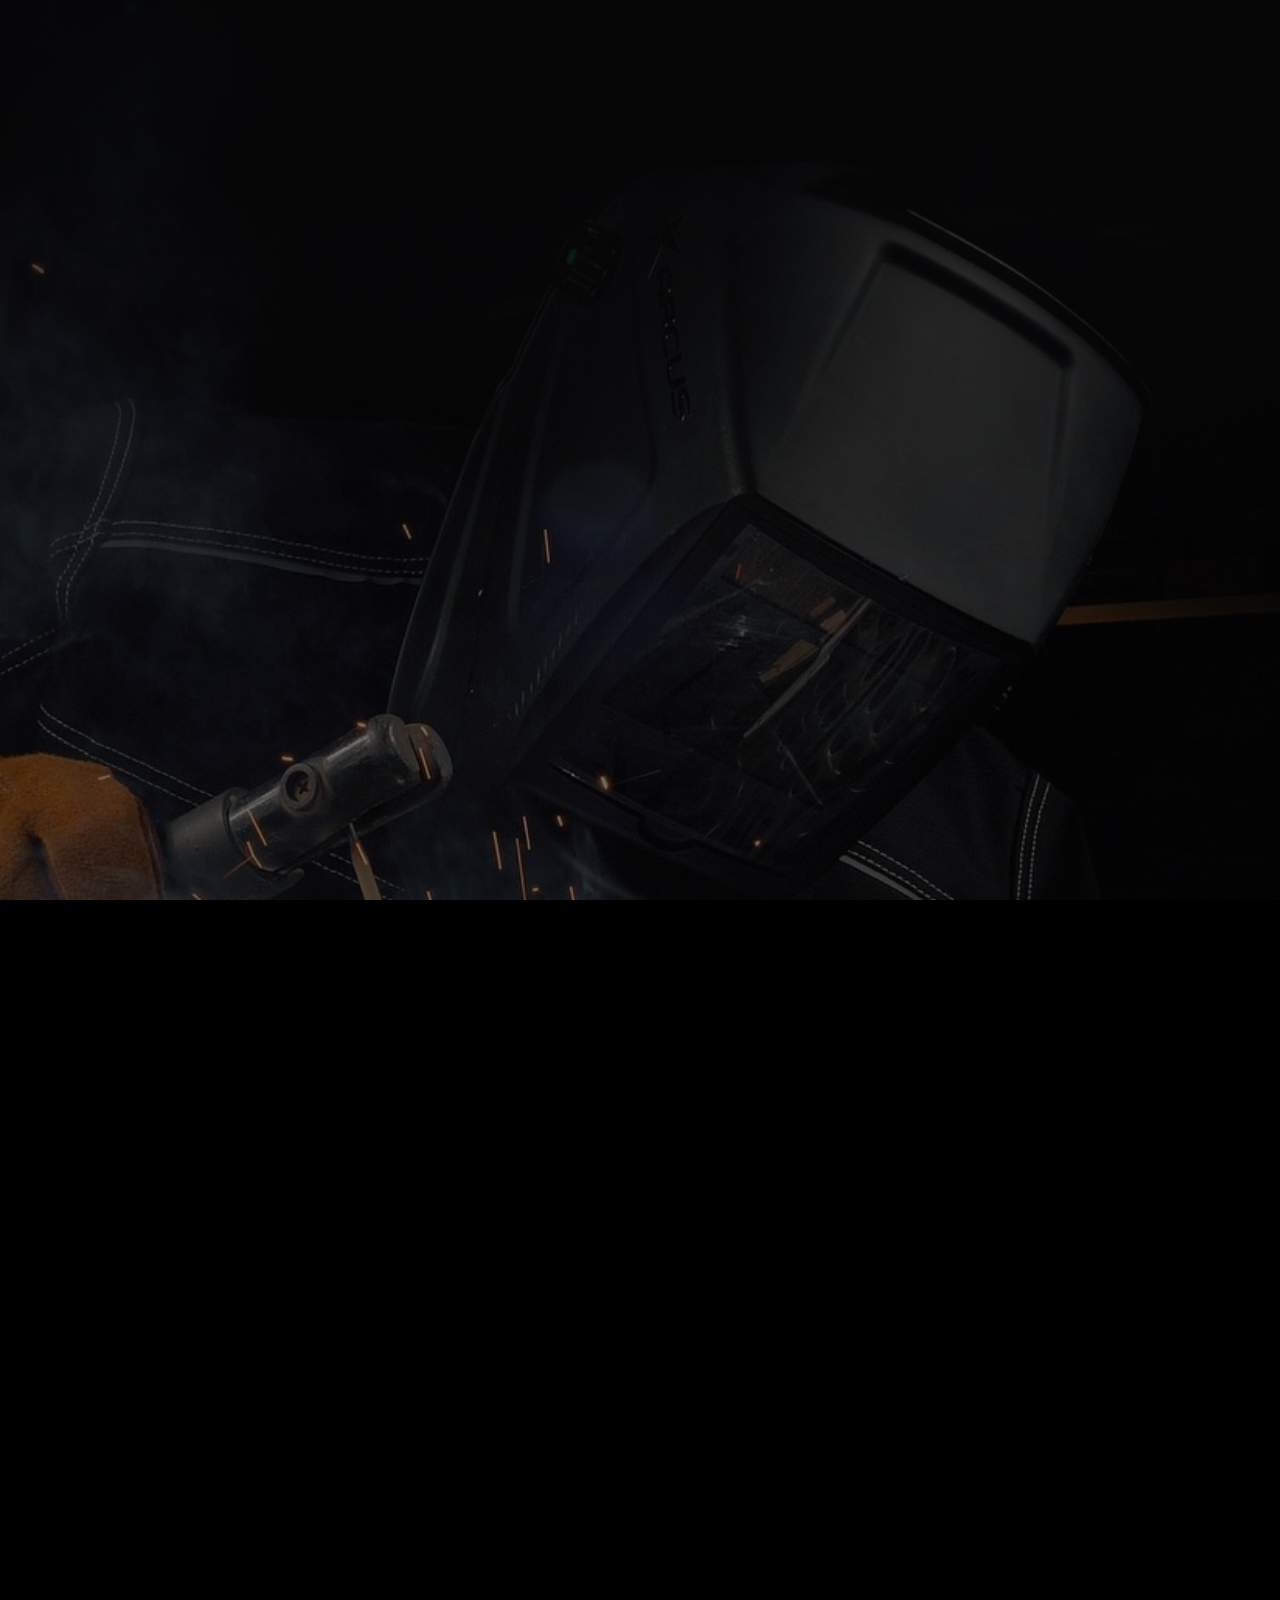
<file: brag-output/work/video_v.html>
<!doctype html>
<html lang="ru"><head><meta charset="utf-8">
<style>
@font-face{font-family:M;src:url(fonts/Montserrat-300.ttf);font-weight:300}
@font-face{font-family:M;src:url(fonts/Montserrat-500.ttf);font-weight:500}
@font-face{font-family:M;src:url(fonts/Montserrat-700.ttf);font-weight:700}
@font-face{font-family:M;src:url(fonts/Montserrat-800.ttf);font-weight:800}
@font-face{font-family:M;src:url(fonts/Montserrat-900.ttf);font-weight:900}
:root{--o:#FF6400;--d:#212123;--dd:#141416;--g:#F2F2F2;--br:#8A3300;--pe:#FFDFC8;--bl:#1B4F86;--lb:#D6E6F7;--tx:#333;--mu:#6B6B6B}
*{box-sizing:border-box;margin:0;padding:0}
html,body{width:1080px;height:1920px;overflow:hidden;background:#000}
body{font-family:M,sans-serif;color:var(--tx);-webkit-font-smoothing:antialiased}
#stage{position:absolute;inset:0;overflow:hidden}
.scene{position:absolute;inset:0;display:none;overflow:hidden}
.light{background:#F6F6F6}
.dark{background:var(--dd);color:#fff}
.abs{position:absolute}
.wm{position:absolute;width:1400px;right:-520px;top:-60px;opacity:.035}
.dark .wm{filter:invert(1);opacity:.04}
.hdr{position:absolute;left:72px;right:72px;top:0;height:160px}
.hdr img{position:absolute;left:0;top:76px;height:46px}
.hdr .sec{position:absolute;right:0;top:86px;font-weight:700;font-size:24px;color:var(--d)}
.hdr .line{position:absolute;left:0;right:0;top:150px;height:3px;background:var(--o);transform-origin:left}
.kick{font-weight:700;font-size:26px;letter-spacing:.12em;text-transform:uppercase;color:var(--o)}
.h1{position:absolute;left:72px;width:936px;top:196px;font-weight:800;font-size:62px;line-height:1.14;color:var(--d);letter-spacing:-.01em}
.dark .h1{color:#fff}
/* scene 1 */
#poster{position:absolute;left:-1337px;top:0;width:3822px;height:1920px;background:url(assets/poster.jpg) 0 0/100% 100% no-repeat;transform-origin:1977px 1559px}
#sparks{position:absolute;left:0;top:0}
/* cards 2x2 */
.card{position:absolute;width:450px;height:450px;background:#fff;border-radius:24px;box-shadow:0 18px 50px rgba(0,0,0,.08);overflow:hidden}
.card .lg{height:170px;display:flex;align-items:center;justify-content:center}
.card .lg img{max-width:320px;max-height:130px}
.card .nm{font-weight:700;font-size:27px;color:var(--d);text-align:center;margin:20px 22px 2px;line-height:1.2;height:66px;display:flex;align-items:center;justify-content:center}
.card .ct{font-weight:500;font-size:22px;color:var(--mu);text-align:center}
.card .num{font-weight:800;font-size:82px;color:var(--o);text-align:center;margin-top:4px;font-variant-numeric:tabular-nums;line-height:1.15}
.card .un{font-weight:500;font-size:22px;color:var(--mu);text-align:center}
.bar{position:absolute;left:72px;right:72px;background:var(--d);border-radius:22px;color:#fff}
/* chain (vertical) */
.node{position:absolute;left:150px;width:858px;height:240px;border-radius:24px;background:#fff;border:3px solid #E4E4E4;padding:38px 40px}
.node .t{font-weight:800;font-size:52px;color:#B9B9B9}
.node .s{font-weight:500;font-size:32px;line-height:1.35;color:var(--mu);margin-top:14px}
.arrow{position:absolute;left:556px;width:40px;height:60px}
/* roadmap */
.rm{position:absolute;left:72px;width:936px;height:262px}
.rm .pimg{position:absolute;left:0;top:6px;width:150px;height:110px;object-fit:contain}
.rm .nmb{position:absolute;left:166px;top:0;width:310px;height:120px;background:var(--o);border-radius:16px;color:#fff;display:flex;flex-direction:column;justify-content:center;align-items:center}
.rm .nmb b{font-weight:800;font-size:36px}.rm .nmb i{font-style:normal;font-weight:500;font-size:20px;opacity:.9;margin-top:2px}
.rm .old{position:absolute;left:494px;top:0;width:442px;height:120px;background:#EAEAEA;border-radius:16px;display:flex;flex-direction:column;justify-content:center;padding:0 24px;font-weight:500;font-size:23px;color:#555;line-height:1.25}
.rm .old small,.rm .new small{font-size:17px;font-weight:700;letter-spacing:.08em;opacity:.7;margin-bottom:4px}
.rm .arr{position:absolute;left:20px;top:176px;height:22px;width:120px;background:linear-gradient(90deg,#d0d0d0,var(--o));transform-origin:left;clip-path:polygon(0 30%,82% 30%,82% 0,100% 50%,82% 100%,82% 70%,0 70%)}
.rm .new{position:absolute;left:166px;top:134px;width:770px;height:120px;background:var(--bl);border-radius:16px;color:#fff;display:flex;flex-direction:column;justify-content:center;padding:0 30px}
.rm .new b{font-weight:800;font-size:34px}.rm .new i{font-style:normal;font-weight:500;font-size:21px;opacity:.85;margin-top:6px}
/* charts */
.chart{position:absolute;left:72px;width:936px;height:560px}
.chart .ttl{font-weight:800;font-size:40px;color:#fff}.chart .ttl span{color:#9a9a9a;font-weight:500;font-size:26px;margin-left:12px}
.cbar{position:absolute;bottom:90px;width:180px;background:linear-gradient(0deg,var(--br),var(--o));border-radius:12px 12px 0 0;transform-origin:bottom}
.cval{position:absolute;width:180px;text-align:center;font-weight:800;font-size:52px;color:#fff;font-variant-numeric:tabular-nums}
.clab{position:absolute;bottom:14px;width:230px;text-align:center;font-weight:500;font-size:21px;color:#bbb;line-height:1.2}
.norm{position:absolute;left:0;right:196px;height:0;border-top:3px dashed #9fd1ff}
.norm span{position:absolute;left:calc(100% + 14px);top:-17px;white-space:nowrap;font-weight:700;font-size:25px;color:#9fd1ff}
/* grid */
.cell{position:absolute;height:150px;border-radius:12px;padding:12px 12px;font-size:18px;line-height:1.32;font-weight:500;color:var(--d)}
.cell b{font-weight:700;display:block}
.gh{position:absolute;font-weight:800;font-size:32px;text-align:center;color:var(--d)}
.rh{position:absolute;width:140px;height:150px;display:flex;flex-direction:column;justify-content:center;font-weight:800;font-size:34px;color:var(--d)}
.rh i{font-style:normal;font-size:17px;font-weight:500;color:var(--mu);line-height:1.2}
/* numbers */
.chip{display:inline-block;padding:12px 24px;border:2px solid #444;border-radius:40px;font-weight:700;font-size:27px;margin:0 12px 16px 0;color:#eee}
/* steps */
.step{position:absolute;left:72px;width:936px;height:166px;background:#fff;border-radius:24px;box-shadow:0 12px 34px rgba(0,0,0,.06)}
.step .c{position:absolute;left:28px;top:38px;width:90px;height:90px;border-radius:50%;background:var(--o);color:#fff;font-weight:800;font-size:44px;display:flex;align-items:center;justify-content:center}
.step .t{position:absolute;left:146px;top:30px;font-weight:800;font-size:38px;color:var(--d)}
.step .s{position:absolute;left:146px;right:24px;top:84px;font-weight:500;font-size:25px;line-height:1.3;color:var(--mu)}
/* wipe */
#wipe{position:absolute;top:0;left:0;width:2400px;height:1920px;background:var(--o);transform:skewX(-20deg);z-index:50}
#vig{position:absolute;inset:0;pointer-events:none;z-index:40;background:radial-gradient(ellipse at center,rgba(0,0,0,0) 62%,rgba(0,0,0,.12) 100%)}
</style></head><body>
<div id="stage">

<!-- S1 + S2 share poster -->
<div class="scene dark" id="s1">
  <div id="poster"></div>
  <div class="abs" id="s1shade" style="inset:0;background:linear-gradient(180deg,rgba(10,10,12,.94) 0%,rgba(10,10,12,.8) 40%,rgba(10,10,12,.25) 70%,rgba(10,10,12,.35) 100%)"></div>
  <canvas id="sparks" width="1080" height="1920"></canvas>
  <!-- hook -->
  <div class="abs" id="h_k" style="left:76px;top:360px"><span class="kick">СВАРКА-2026</span></div>
  <div class="abs" id="h_big" style="left:66px;top:420px;font-weight:900;font-size:196px;line-height:1;color:#fff;letter-spacing:-.02em">От К54<br><span style="color:var(--o)">до К70</span></div>
  <div class="abs" id="h_sub" style="left:76px;top:860px;width:900px;font-weight:500;font-size:52px;line-height:1.25;color:#fff">Весь стык — материалами одной группы</div>
  <!-- title -->
  <div class="abs" id="t_logo" style="left:76px;top:170px"><img src="assets/logo.png" style="height:62px;filter:brightness(0) invert(1)"></div>
  <div class="abs" id="t_k" style="left:76px;top:300px;width:930px;font-weight:700;font-size:31px;color:#fff;opacity:.88;line-height:1.35">XIII отраслевое совещание ПАО «Газпром» <span style="color:var(--o)">«СВАРКА-2026»</span></div>
  <div class="abs" id="t_title" style="left:76px;top:440px;width:940px;font-weight:800;font-size:66px;line-height:1.16;color:#fff">
    <div class="tl">Сварочные материалы</div>
    <div class="tl">группы <span style="background:var(--o);padding:0 12px">«АРКУС»</span></div>
    <div class="tl">для объектов</div>
    <div class="tl">ПАО «Газпром»:</div>
    <div class="tl">полный цикл сварки</div>
    <div class="tl">труб, СДТ и ТПА</div>
    <div class="tl" style="color:var(--o)">от К54–К60 до К70</div>
  </div>
  <div class="abs" id="t_meta" style="left:76px;top:1050px;width:930px;font-weight:500;font-size:31px;color:#ddd;line-height:1.45">
    <div><b style="color:#fff;font-weight:700">17–20 ноября 2026</b></div>
    <div>ООО «Газпром ВНИИГАЗ», пос. Развилка</div>
    <div style="color:#aaa;margin-top:10px">Пацев С.А., Байдимиров М.А. — Аркус Холдинг</div>
  </div>
</div>

<!-- S3 plants -->
<div class="scene light" id="s3">
  <img class="wm" src="assets/star.png">
  <div class="hdr"><img src="assets/logo.png"><div class="sec">Группа «АРКУС»</div><div class="line"></div></div>
  <div class="h1" id="s3h">Четыре площадки по производству сварочных материалов</div>
  <div class="card" style="left:72px;top:450px"><div class="lg" style="background:var(--o)"><img src="assets/l_chzsm.png"></div><div class="nm">Череповецкий завод сварочных материалов</div><div class="ct">г. Череповец</div><div class="num" data-v="20000">0</div><div class="un">т/год — мощность</div></div>
  <div class="card" style="left:558px;top:450px"><div class="lg" style="background:var(--o)"><img src="assets/l_mez.png"></div><div class="nm">Магнитогорский электродный завод</div><div class="ct">г. Магнитогорск</div><div class="num" data-v="17000">0</div><div class="un">т/год — мощность</div></div>
  <div class="card" style="left:72px;top:930px"><div class="lg" style="background:#8f8f8f"><img src="assets/l_sms.png"></div><div class="nm">СварМонтажСтрой</div><div class="ct">г. Долгопрудный</div><div class="num" data-v="7500">0</div><div class="un">т/год — мощность</div></div>
  <div class="card" style="left:558px;top:930px"><div class="lg" style="background:var(--o)"><img src="assets/l_ameta.png" style="max-width:340px"></div><div class="nm">Амета-Электрод</div><div class="ct">г. Светлогорск</div><div class="num" data-v="12000">0</div><div class="un">т/год — мощность</div></div>
  <div class="bar" id="s3bar" style="top:1414px;height:290px;padding:34px 44px">
    <div style="font-weight:800;font-size:68px;color:var(--o);line-height:1"><span id="s3tot">56 500</span> т/год</div><div style="font-size:24px;color:#bbb;font-weight:500;margin-top:6px">суммарная мощность</div>
    <div style="display:flex;gap:44px;margin-top:30px">
      <div class="bi"><div style="font-weight:800;font-size:38px">600</div><div style="font-size:21px;color:#bbb;font-weight:500">сотрудников</div></div>
      <div class="bi"><div style="font-weight:800;font-size:30px;line-height:1.27">Лаборатория</div><div style="font-size:21px;color:#bbb;font-weight:500">сварки</div></div>
      <div class="bi"><div style="font-weight:800;font-size:30px;line-height:1.27">Центр R&amp;D</div><div style="font-size:21px;color:#bbb;font-weight:500">исследования</div></div>
      <div class="bi"><div style="font-weight:800;font-size:30px;line-height:1.27">Центр</div><div style="font-size:21px;color:#bbb;font-weight:500">обучения</div></div>
    </div>
  </div>
</div>

<!-- S4 supply -->
<div class="scene light" id="s4">
  <img class="wm" src="assets/star.png">
  <div class="hdr"><img src="assets/logo.png"><div class="sec">Поставки</div><div class="line"></div></div>
  <div class="h1" id="s4h">Устойчивость поставок</div>
  <div class="abs" id="s4track" style="left:92px;top:420px;width:8px;height:1180px;background:#E4E4E4;border-radius:4px"><div id="s4prog" style="width:8px;height:100%;background:var(--o);border-radius:4px;transform-origin:top"></div></div>
  <div class="node" style="top:400px"><div class="t">Сырьё</div><div class="s">отечественная катанка, компоненты покрытий и шихты, флюс</div></div>
  <div class="node" style="top:710px"><div class="t">Производство</div><div class="s">4 площадки группы</div></div>
  <div class="node" style="top:1020px"><div class="t">Контроль</div><div class="s">лаборатория сварки, входной и выходной контроль</div></div>
  <div class="node" style="top:1330px"><div class="t">Объект</div><div class="s">отгрузка и техническое сопровождение</div></div>
  <svg class="arrow" style="top:645px" viewBox="0 0 40 60"><path d="M14 0h12v34h14L20 60 0 34h14z" fill="#FF6400"/></svg>
  <svg class="arrow" style="top:955px" viewBox="0 0 40 60"><path d="M14 0h12v34h14L20 60 0 34h14z" fill="#FF6400"/></svg>
  <svg class="arrow" style="top:1265px" viewBox="0 0 40 60"><path d="M14 0h12v34h14L20 60 0 34h14z" fill="#FF6400"/></svg>
</div>

<!-- S5 roadmap -->
<div class="scene light" id="s5">
  <img class="wm" src="assets/star.png">
  <div class="hdr"><img src="assets/logo.png"><div class="sec">СВАРКА-2024 → 2026</div><div class="line"></div></div>
  <div class="h1" id="s5h">Дорожная карта К70: от заявки до Перечня № 1</div>
  <div class="rm" style="top:400px"><img class="pimg" src="assets/p_ultra70k.png"><div class="nmb"><b>ULTRA 70K</b><i>сплошного сечения</i></div><div class="old"><small>СВАРКА-2024</small>Заявлен на аттестационные испытания</div><div class="arr"></div><div class="new"><b>Включён в Перечень № 1</b><i>Заключение № 096-2025 · п. 3.9.10; 3.11.29–30</i></div></div>
  <div class="rm" style="top:690px"><img class="pimg" src="assets/p_ultra327.png"><div class="nmb"><b>ULTRA 327</b><i>для сварки под флюсом</i></div><div class="old"><small>СВАРКА-2024</small>Отработана технология сварки К70 с флюсом</div><div class="arr"></div><div class="new"><b>Включён в Перечень № 1</b><i>Заключение № 109-2025 · п. 3.12.25 (с УФ-700П)</i></div></div>
  <div class="rm" style="top:980px"><img class="pimg" src="assets/p_sms70a.png"><div class="nmb"><b>СМС-70А</b><i>порошковая</i></div><div class="old"><small>СВАРКА-2024</small>Разработан и испытан по дорожной карте</div><div class="arr"></div><div class="new"><b>Включён в Перечень № 1</b><i>Заключение № 116-2026 · п. 3.6.24</i></div></div>
  <div class="rm" style="top:1270px"><img class="pimg" src="assets/p_ultra80sg.png"><div class="nmb"><b>ULTRA 80S-G</b><i>сплошного сечения</i></div><div class="old"><small>СВАРКА-2024</small>Не входил в программу 2024 г.</div><div class="arr"></div><div class="new"><b>Включён в Перечень № 1</b><i>Заключение № 115-2026 · п. 3.8.12</i></div></div>
  <div class="bar" id="s5bar" style="top:1566px;height:140px;display:flex;align-items:center;padding:0 40px;font-weight:800;font-size:40px;line-height:1.2"><span><span style="color:var(--o)">К70:</span> четыре материала группы в Перечне № 1</span></div>
</div>

<!-- S6 tests -->
<div class="scene dark" id="s6">
  <img class="wm" src="assets/star.png">
  <div class="abs" style="left:72px;top:150px"><span class="kick">К70 · квалификационные испытания</span></div>
  <div class="h1" id="s6h" style="top:200px">Все показатели в норме</div>
  <div class="chart" id="ch1" style="top:360px">
    <div class="ttl">KCV<sub style="font-size:.6em">−40</sub><span>Дж/см², мин. среднее</span></div>
  </div>
  <div class="chart" id="ch2" style="top:995px">
    <div class="ttl">HV10 МШ<span>макс.</span></div>
  </div>
  <div class="bar" id="s6bar" style="top:1575px;height:150px;background:#26262a;padding:20px 36px;font-weight:500;font-size:28px;line-height:1.4"><b style="color:var(--o);font-weight:800">Во всех КСС:</b> ВИК, РК, МУЗК — «годен» · изгиб 180° без дефектов · σв 694–719 МПа ≥ σв трубы К70</div>
  <div class="abs" style="left:72px;top:1745px;font-size:19px;color:#777;font-weight:500">КСС: трубы Ø 1420×26,3 мм К70; ударный изгиб при −40 °С</div>
</div>

<!-- S7 joint -->
<div class="scene light" id="s7">
  <img class="wm" src="assets/star.png">
  <div class="hdr"><img src="assets/logo.png"><div class="sec">Охват</div><div class="line"></div></div>
  <div class="h1" id="s7h">Весь стык — для каждого класса прочности</div>
  <div class="abs" id="cnt" style="left:72px;top:400px;font-weight:900;font-size:130px;color:var(--o);line-height:1"><span id="cntv">0</span><span style="color:#cfcfcf">/16</span></div>
  <div class="abs" id="jcap" style="left:76px;top:560px;width:520px;font-size:22px;line-height:1.4;color:var(--mu);font-weight:500">К — корневой, ГП — горячий проход, З — заполняющие, О — облицовочный, П — подварочный</div>
  <svg class="abs" id="joint" style="left:640px;top:370px" width="368" height="448" viewBox="0 0 460 560">
    <defs><pattern id="hatch" width="14" height="14" patternUnits="userSpaceOnUse" patternTransform="rotate(45)"><rect width="14" height="14" fill="#C9C9C9"/><line x1="0" y1="0" x2="0" y2="14" stroke="#BDBDBD" stroke-width="6"/></pattern></defs>
    <polygon points="0,40 150,40 218,420 0,420" fill="url(#hatch)"/>
    <polygon points="460,40 310,40 242,420 460,420" fill="url(#hatch)"/>
    <g id="layers"></g>
  </svg>
  <div id="grid"></div>
  <div class="bar" id="s7bar" style="top:1580px;height:130px;padding:24px 34px;font-weight:500;font-size:28px;line-height:1.35"><b style="color:var(--o);font-weight:800">Все 16 ячеек «слой × класс» закрыты</b> — для К54, К60, К65 и К70</div>
</div>

<!-- S8 numbers -->
<div class="scene dark" id="s8">
  <img class="wm" src="assets/star.png">
  <div class="abs" style="left:72px;top:170px"><span class="kick">Перечень № 1 МТР ПАО «Газпром»</span></div>
  <div class="abs" id="n59" style="left:56px;top:220px;font-weight:900;font-size:400px;line-height:1;color:var(--o);font-variant-numeric:tabular-nums">59</div>
  <div class="abs" id="n59t" style="left:76px;top:630px;font-weight:700;font-size:48px;color:#fff;width:930px">позиций группы в Перечне № 1</div>
  <div class="abs" id="nsms" style="left:72px;top:730px;width:936px;height:130px;border-radius:20px;background:var(--pe);color:var(--d);padding:20px 34px"><div style="display:flex;align-items:center;gap:30px;height:90px"><b style="font-size:80px;font-weight:900;color:var(--br);width:110px">30</b><div><b style="font-size:32px;font-weight:800">ООО «СМС»</b><div style="font-size:24px;font-weight:500;color:#555">10 марок проволок и прутков</div></div></div></div>
  <div class="abs" id="nmez" style="left:72px;top:880px;width:936px;height:130px;border-radius:20px;background:var(--lb);color:var(--d);padding:20px 34px"><div style="display:flex;align-items:center;gap:30px;height:90px"><b style="font-size:80px;font-weight:900;color:var(--bl);width:110px">29</b><div><b style="font-size:32px;font-weight:800">ООО «МЭЗ»</b><div style="font-size:24px;font-weight:500;color:#555">13 марок электродов</div></div></div></div>
  <div class="abs" id="n10" style="left:72px;top:1080px;width:936px">
    <div style="display:flex;align-items:baseline;gap:24px"><div style="font-weight:900;font-size:150px;line-height:1;color:#fff">10</div><div style="font-weight:700;font-size:42px;color:#fff">способов сварки</div></div>
    <div id="chips" style="margin-top:26px"><span class="chip">РД</span><span class="chip">РАД</span><span class="chip">МП</span><span class="chip">МАДП</span><span class="chip">ААД</span><span class="chip">ААДП/АПГ</span><span class="chip">МАД</span><span class="chip">МПИ</span><span class="chip">АПИ</span><span class="chip">АФ</span></div>
  </div>
  <div class="abs" id="nk" style="left:72px;top:1460px;width:936px">
    <div style="font-weight:900;font-size:150px;line-height:1;color:var(--o)">К54–К70</div>
    <div style="font-weight:700;font-size:40px;color:#fff;margin-top:12px">классы прочности труб</div>
  </div>
</div>

<!-- S9 support -->
<div class="scene light" id="s9">
  <img class="wm" src="assets/star.png">
  <div class="hdr"><img src="assets/logo.png"><div class="sec">Сопровождение</div><div class="line"></div></div>
  <div class="h1" id="s9h">От технологической карты до стыка</div>
  <div class="step" style="top:400px"><div class="c">1</div><div class="t">Подбор материалов</div><div class="s">под операционные технологические карты и условия объекта</div></div>
  <div class="step" style="top:590px"><div class="c">2</div><div class="t">Аттестация технологий</div><div class="s">участие специалистов группы в аттестационных испытаниях</div></div>
  <div class="step" style="top:780px"><div class="c">3</div><div class="t">Сопровождение на объектах</div><div class="s">выезд технологов, отработка режимов на месте</div></div>
  <div class="step" style="top:970px"><div class="c">4</div><div class="t">Обучение сварщиков</div><div class="s">центр обучения и лаборатория сварки группы</div></div>
  <img class="abs" id="welder" src="assets/welder.png" style="left:290px;top:1170px;width:500px">
</div>

<!-- S10 outro -->
<div class="scene light" id="s10" style="background:#fff">
  <img class="wm" src="assets/star.png">
  <img class="abs" id="o_logo" src="assets/logo.png" style="left:150px;top:300px;width:780px">
  <img class="abs" id="o_fam" src="assets/family.png" style="left:72px;top:560px;width:936px">
  <div class="abs" id="o_tag" style="left:72px;right:72px;top:1150px;text-align:center;font-weight:800;font-size:62px;line-height:1.18;color:var(--d)">Полный цикл сварки<br>труб, СДТ и ТПА<br><span style="color:var(--o)">К54–К70</span></div>
  <div class="abs" id="o_ev" style="left:72px;right:72px;top:1430px;text-align:center;font-weight:500;font-size:32px;line-height:1.5;color:var(--mu)">«СВАРКА-2026» · 17–20 ноября<br>пос. Развилка<br><b style="color:var(--d);font-weight:800;font-size:40px">www.arcus.ru</b></div>
</div>

<div id="wipe"></div>
<div id="vig"></div>
</div>

<script>
const $=s=>document.querySelector(s), $$=(s,r=document)=>Array.from(r.querySelectorAll(s));
const cl=(x,a=0,b=1)=>Math.min(b,Math.max(a,x));
const eo=x=>1-Math.pow(1-cl(x),3), eio=x=>{x=cl(x);return x<.5?4*x*x*x:1-Math.pow(-2*x+2,3)/2};
const eback=x=>{x=cl(x);const c=1.5;return 1+(c+1)*Math.pow(x-1,3)+c*Math.pow(x-1,2)};
const p=(t,s,d)=>cl((t-s)/d);
function rise(el,t,s,d=.6,dy=40){const k=eo(p(t,s,d));el.style.opacity=k;el.style.transform=`translateY(${(1-k)*dy}px)`;return k}
function fx(el,t,s,d=.6,dx=-60){const k=eo(p(t,s,d));el.style.opacity=k;el.style.transform=`translateX(${(1-k)*dx}px)`;return k}
function pop(el,t,s,d=.5){const k=p(t,s,d);el.style.opacity=eo(k);el.style.transform=`scale(${.85+.15*eback(k)})`;return k}
const fmt=n=>Math.round(n).toString().replace(/\B(?=(\d{3})+(?!\d))/g,' ');
function hash(i){let x=Math.sin(i*127.1+311.7)*43758.5453;return x-Math.floor(x)}

const S=[['s1',0,12],['s3',12,18],['s4',18,24],['s5',24,32],['s6',32,38],['s7',38,44],['s8',44,50],['s9',50,56],['s10',56,60]];
const CUTS=[12,18,24,32,38,44,50,56];

// charts
const D1=[{v:55.8,l:'ULTRA 70K'},{v:56.7,l:'ULTRA 327 + УФ-700П'},{v:75.4,l:'ULTRA 80S-G + СМС-70А'}];
const D2=[{v:281,l:'ULTRA 70K'},{v:260,l:'ULTRA 327 + УФ-700П'},{v:251,l:'ULTRA 80S-G + СМС-70А'}];
function buildChart(id,data,max,norm,nlab,dec){
  const c=$(id), H=330;
  data.forEach((d,i)=>{const x=20+i*240;
    const b=document.createElement('div');b.className='cbar';b.style.left=x+'px';b.style.height=(d.v/max*H)+'px';c.appendChild(b);
    const v=document.createElement('div');v.className='cval';v.style.left=x+'px';v.style.bottom='110px';v.dataset.v=d.v;v.dataset.dec=dec;c.appendChild(v);
    const l=document.createElement('div');l.className='clab';l.style.left=(x-25)+'px';l.textContent=d.l;c.appendChild(l);});
  const n=document.createElement('div');n.className='norm';n.style.bottom=(90+norm/max*H)+'px';n.innerHTML='<span>'+nlab+'</span>';c.appendChild(n);
}
buildChart('#ch1',D1,85,50,'норма ≥ 50',1);
buildChart('#ch2',D2,400,300,'норма ≤ 300',0);
// joint layers
const L=[
 {k:'П', pts:'210,420 250,420 262,470 198,470', c:'#8A3300', ly:452},
 {k:'К', pts:'214,380 246,380 250,420 210,420', c:'#B34200', ly:405},
 {k:'ГП',pts:'206,330 254,330 246,380 214,380', c:'#D24E00', ly:360},
 {k:'З', pts:'196,260 264,260 254,330 206,330', c:'#F05A00', ly:300},
 {k:'З', pts:'182,180 278,180 264,260 196,260', c:'#FF6400', ly:225},
 {k:'О', pts:'150,40 310,40 278,180 182,180', c:'#FF8A3D', ly:120}];
const lg=$('#layers');
L.forEach(o=>{const g=document.createElementNS('http://www.w3.org/2000/svg','g');
  g.innerHTML=`<polygon points="${o.pts}" fill="${o.c}" stroke="#fff" stroke-width="3"/><text x="230" y="${o.ly+8}" text-anchor="middle" font-family="M" font-weight="800" font-size="24" fill="#fff">${o.k}</text>`;lg.appendChild(g);});
// grid
const G=[
 ['К','корневой',['<b>МЭЗЛБ-52У</b> РД<b>ULTRA A-65</b> РАД','<b>ULTRA 70S-G</b> МП<b>ПроТЭК 60</b> МАДП','<b>ULTRA 70S-G</b> МП<b>ULTRA 327</b> АФ','<b>ULTRA 80S-G</b> МП<b>ULTRA 70K</b> МАДП']],
 ['ГП','горячий проход',['<b>ПроТЭК 60</b> МАД','<b>СМС-60А</b> МПИ, АПИ<b>ПроТЭК 60</b> ААДП','<b>СМС-65А</b> МПИ, АПИ<b>ПроТЭК 60</b> ААДП','<b>СМС-70А</b> АПИ']],
 ['З, О','заполнение, облицовка',['<b>МЭЗЛБ-52У</b> РД<b>СМС-81Н</b> МПИ, АПИ','<b>МЭЗ-60К</b> РД<b>СМС-60А</b> МПИ, АПИ','<b>МЭЗ-65</b> РД<b>СМС-65А</b> МПИ, АПИ','<b>СМС-70А</b> АПИ<b>ULTRA 70K</b> ААДП']],
 ['П','подварочный',['<b>МЭЗЛБ-52У</b> РД','<b>МЭЗЛБ-52У</b> РД<b>ULTRA 70S-G</b> МП','<b>ULTRA 70S-G</b> МП<b>ПроТЭК 60</b> МАДП','<b>ULTRA 70K</b> МАДП']]];
const gr=$('#grid'), GX=222, GY=900, CW=188, CS=198, RS=164;
['К54','К60','К65','К70'].forEach((h,j)=>{const e=document.createElement('div');e.className='gh';e.style.left=(GX+j*CS)+'px';e.style.top=(GY-52)+'px';e.style.width=CW+'px';e.textContent=h;if(j==3)e.style.color='#FF6400';gr.appendChild(e)});
G.forEach((r,i)=>{const e=document.createElement('div');e.className='rh';e.style.left='72px';e.style.top=(GY+i*RS)+'px';e.innerHTML=r[0]+'<i>'+r[1]+'</i>';gr.appendChild(e);
  r[2].forEach((c,j)=>{const d=document.createElement('div');d.className='cell';d.style.left=(GX+j*CS)+'px';d.style.width=CW+'px';d.style.top=(GY+i*RS)+'px';d.innerHTML=c;d.dataset.i=i;d.dataset.j=j;gr.appendChild(d)})});

// sparks
const cv=$('#sparks'), cx=cv.getContext('2d');
function sparks(t,ox,oy,alpha){
  cx.clearRect(0,0,1080,1920); if(alpha<=0)return;
  cx.globalCompositeOperation='lighter';
  const N=1400;
  for(let i=0;i<N;i++){
    const b=i*0.0095-1.2; const life=.5+hash(i)*0.9; const a=(t-b)/life; if(a<0||a>1)continue;
    const ang=-Math.PI/2+(hash(i+7)-.5)*2.6; const sp=420+hash(i+13)*1000;
    const tt=t-b; const vx=Math.cos(ang)*sp, vy=Math.sin(ang)*sp;
    const x=ox+vx*tt, y=oy+vy*tt+0.5*1500*tt*tt;
    const dx=vx*.022, dy=(vy+1500*tt)*.022;
    const f=1-a; const r=255,g=Math.round(150+105*f),bb=Math.round(40+180*f*f);
    cx.strokeStyle=`rgba(${r},${g},${bb},${(f*0.9*alpha).toFixed(3)})`; cx.lineWidth=1.4+2.2*f*hash(i+3);
    cx.beginPath();cx.moveTo(x,y);cx.lineTo(x-dx,y-dy);cx.stroke();
  }
  const fl=.75+.25*Math.sin(t*61)*Math.sin(t*23.3);
  const gd=cx.createRadialGradient(ox,oy,0,ox,oy,200);gd.addColorStop(0,`rgba(255,240,220,${.55*fl*alpha})`);gd.addColorStop(.25,`rgba(255,170,90,${.22*fl*alpha})`);gd.addColorStop(1,'rgba(255,120,0,0)');
  cx.fillStyle=gd;cx.fillRect(ox-220,oy-220,440,440);
  cx.globalCompositeOperation='source-over';
}

function hdr(sc,lt){const h=$(`#${sc} .hdr`);if(!h)return;const k=eo(p(lt,.05,.5));h.style.opacity=k;h.querySelector('.line').style.transform=`scaleX(${eio(p(lt,.05,.8))})`}

function R1(t){
  const z=1.04+0.10*eio(t/12);
  $('#poster').style.transform=`scale(${z})`;
  $('#poster').style.filter=`brightness(${.55+.45*eo(p(t,0,1.2))})`;
  $('#s1shade').style.opacity=.6+.4*eo(p(t,3.6,1));
  sparks(t,640,1559,eo(p(t,.1,.6)));
  const out=eio(p(t,3.55,.4));
  rise($('#h_k'),t,.25,.5); rise($('#h_big'),t,.5,.7,60); rise($('#h_sub'),t,1.0,.6);
  ['#h_k','#h_big','#h_sub'].forEach(s=>{const e=$(s);e.style.opacity=e.style.opacity*(1-out);if(out>0)e.style.transform=`translateX(${-80*out}px)`});
  const lt=t-4;
  rise($('#t_logo'),lt,.0,.6,20); rise($('#t_k'),lt,.15,.6);
  $$('#t_title .tl').forEach((e,i)=>fx(e,lt,.35+i*.15,.6,-70));
  rise($('#t_meta'),lt,1.6,.6);
  ['#t_logo','#t_k','#t_meta'].forEach(s=>{if(lt<0)$(s).style.opacity=0});
}
function R3(lt){hdr('s3',lt);rise($('#s3h'),lt,.1,.6);
  $$('#s3 .card').forEach((c,i)=>{const s=.25+i*.25;rise(c,lt,s,.6,60);const n=c.querySelector('.num');n.textContent=fmt(+n.dataset.v*eo(p(lt,s+.15,1.1)))});
  rise($('#s3bar'),lt,2.0,.6,50); $$('#s3bar .bi').forEach((e,i)=>rise(e,lt,2.25+i*.125,.5,20));
  $('#s3tot').textContent=fmt(56500*eo(p(lt,2.0,1.0)));}
function R4(lt){hdr('s4',lt);rise($('#s4h'),lt,.1,.6);
  const nodes=$$('#s4 .node'), ars=$$('#s4 .arrow');
  nodes.forEach((n,i)=>{const s=.3+i*1.0;fx(n,lt,s,.55,60);const on=eo(p(lt,s+.2,.4));
    n.style.borderColor=on>0.5?'#FF6400':'#E4E4E4'; n.querySelector('.t').style.color=`rgb(${185+70*on},${185-85*on},${185-185*on})`;
    n.style.boxShadow=`0 16px 40px rgba(255,100,0,${.12*on})`});
  ars.forEach((a,i)=>{const s=.85+i*1.0;const k=eo(p(lt,s,.4));a.style.opacity=k;a.style.transform=`translateY(${(1-k)*-24}px)`});
  $('#s4prog').style.transform=`scaleY(${eio(p(lt,.5,3.0))})`; rise($('#s4track'),lt,.3,.4,0);}
function R5(lt){hdr('s5',lt);rise($('#s5h'),lt,.1,.6);
  $$('#s5 .rm').forEach((r,i)=>{const s=.35+i*1.0;
    fx(r.querySelector('.pimg'),lt,s,.5,-40);fx(r.querySelector('.nmb'),lt,s,.5,-40);fx(r.querySelector('.old'),lt,s+.1,.5,-40);
    const a=r.querySelector('.arr');a.style.transform=`scaleX(${eio(p(lt,s+.35,.4))})`;
    const nw=r.querySelector('.new');const k=p(lt,s+.65,.45);nw.style.opacity=eo(k);nw.style.transform=`translateY(${(1-eo(k))*-30}px) scale(${.92+.08*eback(k)})`;
    r.querySelector('.old').style.filter=`grayscale(1) opacity(${1-.35*eo(p(lt,s+.65,.4))})`;});
  rise($('#s5bar'),lt,5.0,.6,40);}
function R6(lt){rise($('#s6h'),lt,.1,.6);$('#s6 .kick').parentNode.style.opacity=eo(p(lt,0,.5));
  [['#ch1',.5],['#ch2',1.0]].forEach(([id,s0])=>{const c=$(id);rise(c.querySelector('.ttl'),lt,s0,.5,20);
    const nr=c.querySelector('.norm');nr.style.opacity=eo(p(lt,s0+.2,.4));nr.style.transform=`scaleX(${eio(p(lt,s0+.2,.6))})`;nr.style.transformOrigin='left';
    $$('.cbar',c).forEach((b,i)=>{const k=eo(p(lt,s0+.5+i*.25,.9));b.style.transform=`scaleY(${k})`});
    $$('.cval',c).forEach((v,i)=>{const k=eo(p(lt,s0+.5+i*.25,.9));v.style.opacity=cl(k*2);const val=+v.dataset.v*k;v.textContent=(+v.dataset.dec?val.toFixed(1):Math.round(val)).toString().replace('.',',')});
    $$('.clab',c).forEach((l,i)=>rise(l,lt,s0+.4+i*.18,.5,10));});
  rise($('#s6bar'),lt,2.5,.6,40);}
function R7(lt){hdr('s7',lt);rise($('#s7h'),lt,.1,.6);
  rise($('#joint'),lt,.2,.5,20); rise($('#jcap'),lt,2.6,.5,10);
  $$('#layers g').forEach((g,i)=>{const k=eo(p(lt,.5+i*.25,.3));g.style.opacity=k;g.style.transform=`translateY(${(1-k)*-14}px)`});
  $$('#grid .gh, #grid .rh').forEach(e=>rise(e,lt,.35,.5,10));
  let n=0; $$('#grid .cell').forEach(c=>{const i=+c.dataset.i,j=+c.dataset.j;const rs={0:.75,1:1.0,2:1.25,3:.5}[i];const s=rs+j*.0625;const k=p(lt,s,.35);
    c.style.opacity=.25+.75*eo(k);c.style.transform=`scale(${.92+.08*eback(k)})`;const on=k>=.5;if(on)n++;
    c.style.background=on?(j==3?'#FFE6D4':'#fff'):'#ECECEC';c.style.boxShadow=on?'0 8px 22px rgba(0,0,0,.07)':'none';c.style.borderLeft=on?'5px solid #FF6400':'5px solid transparent'});
  $('#cntv').textContent=n; rise($('#cnt'),lt,.3,.5,10);
  rise($('#s7bar'),lt,2.5,.6,30);}
function R8(lt){$('#s8 .kick').parentNode.style.opacity=eo(p(lt,0,.5));
  pop($('#n59'),lt,.1,.6); $('#n59').textContent=Math.round(59*eo(p(lt,.1,1.2)));
  rise($('#n59t'),lt,.5,.5); fx($('#nsms'),lt,.9,.5,-50); fx($('#nmez'),lt,1.1,.5,-50);
  rise($('#n10'),lt,1.5,.6,40); $$('#chips .chip').forEach((c,i)=>{const k=p(lt,1.75+i*.125,.3);c.style.opacity=eo(k);c.style.transform=`scale(${.7+.3*eback(k)})`;c.style.borderColor=k>.9?'#FF6400':'#444'});
  rise($('#nk'),lt,3.0,.6,40);}
function R9(lt){hdr('s9',lt);rise($('#s9h'),lt,.1,.6);
  $$('#s9 .step').forEach((s,i)=>{fx(s,lt,.35+i*.5,.55,-80);const c=s.querySelector('.c');const k=p(lt,.5+i*.5,.4);c.style.transform=`scale(${.6+.4*eback(k)})`});
  const w=$('#welder');const k=eo(p(lt,2.3,.8));w.style.opacity=k;w.style.transform=`translateY(${(1-k)*120+Math.sin(lt*2)*4}px)`;}
function R10(lt){pop($('#o_logo'),lt,.05,.6);rise($('#o_fam'),lt,.25,.7,50);rise($('#o_tag'),lt,.6,.6,30);rise($('#o_ev'),lt,.85,.6,20);
  const f=eio(p(lt,3.55,.45)); $('#stage').style.filter=`brightness(${1-f})`;}
const RF={s1:R1,s3:R3,s4:R4,s5:R5,s6:R6,s7:R7,s8:R8,s9:R9,s10:R10};

function render(t){
  $('#stage').style.filter='';
  for(const [id,a,b] of S){const el=$('#'+id);const on=t>=a&&t<b;el.style.display=on?'block':'none';
    if(on){RF[id](id==='s1'?t:t-a);const lt=t-a,dur=b-a;el.style.transform=`scale(${1+.015*lt/dur})`;}}
  let wx=-3000;
  for(const c of CUTS){const k=(t-(c-.32))/.64; if(k>=0&&k<=1){wx=-2800+eio(k)*(1080+2800+400);}}
  $('#wipe').style.transform=`translateX(${wx}px) skewX(-20deg)`;
}
window.render=render;
window.ready=Promise.all([document.fonts.ready,...Array.from(document.images).map(i=>i.decode().catch(()=>{}))]);
render(0);
</script>
</body></html>
</file>
<file: brag-output-2026-10-28-095637/work/fonts-local.css>
@font-face {
  font-family: 'Golos Text';
  font-style: normal;
  font-weight: 400;
  font-display: block;
  src: url(fonts/GolosText-400-cyrillic.woff2) format('woff2');
  unicode-range: U+0301, U+0400-045F, U+0490-0491, U+04B0-04B1, U+2116;
}
@font-face {
  font-family: 'Golos Text';
  font-style: normal;
  font-weight: 400;
  font-display: block;
  src: url(fonts/GolosText-400-latin.woff2) format('woff2');
  unicode-range: U+0000-00FF, U+0131, U+0152-0153, U+02BB-02BC, U+02C6, U+02DA, U+02DC, U+0304, U+0308, U+0329, U+2000-206F, U+20AC, U+2122, U+2191, U+2193, U+2212, U+2215, U+FEFF, U+FFFD;
}
@font-face {
  font-family: 'Golos Text';
  font-style: normal;
  font-weight: 500;
  font-display: block;
  src: url(fonts/GolosText-500-cyrillic.woff2) format('woff2');
  unicode-range: U+0301, U+0400-045F, U+0490-0491, U+04B0-04B1, U+2116;
}
@font-face {
  font-family: 'Golos Text';
  font-style: normal;
  font-weight: 500;
  font-display: block;
  src: url(fonts/GolosText-500-latin.woff2) format('woff2');
  unicode-range: U+0000-00FF, U+0131, U+0152-0153, U+02BB-02BC, U+02C6, U+02DA, U+02DC, U+0304, U+0308, U+0329, U+2000-206F, U+20AC, U+2122, U+2191, U+2193, U+2212, U+2215, U+FEFF, U+FFFD;
}
@font-face {
  font-family: 'Golos Text';
  font-style: normal;
  font-weight: 600;
  font-display: block;
  src: url(fonts/GolosText-600-cyrillic.woff2) format('woff2');
  unicode-range: U+0301, U+0400-045F, U+0490-0491, U+04B0-04B1, U+2116;
}
@font-face {
  font-family: 'Golos Text';
  font-style: normal;
  font-weight: 600;
  font-display: block;
  src: url(fonts/GolosText-600-latin.woff2) format('woff2');
  unicode-range: U+0000-00FF, U+0131, U+0152-0153, U+02BB-02BC, U+02C6, U+02DA, U+02DC, U+0304, U+0308, U+0329, U+2000-206F, U+20AC, U+2122, U+2191, U+2193, U+2212, U+2215, U+FEFF, U+FFFD;
}
@font-face {
  font-family: 'Golos Text';
  font-style: normal;
  font-weight: 700;
  font-display: block;
  src: url(fonts/GolosText-700-cyrillic.woff2) format('woff2');
  unicode-range: U+0301, U+0400-045F, U+0490-0491, U+04B0-04B1, U+2116;
}
@font-face {
  font-family: 'Golos Text';
  font-style: normal;
  font-weight: 700;
  font-display: block;
  src: url(fonts/GolosText-700-latin.woff2) format('woff2');
  unicode-range: U+0000-00FF, U+0131, U+0152-0153, U+02BB-02BC, U+02C6, U+02DA, U+02DC, U+0304, U+0308, U+0329, U+2000-206F, U+20AC, U+2122, U+2191, U+2193, U+2212, U+2215, U+FEFF, U+FFFD;
}
@font-face {
  font-family: 'JetBrains Mono';
  font-style: normal;
  font-weight: 400;
  font-display: block;
  src: url(fonts/JetBrainsMono-400-cyrillic.woff2) format('woff2');
  unicode-range: U+0301, U+0400-045F, U+0490-0491, U+04B0-04B1, U+2116;
}
@font-face {
  font-family: 'JetBrains Mono';
  font-style: normal;
  font-weight: 400;
  font-display: block;
  src: url(fonts/JetBrainsMono-400-latin.woff2) format('woff2');
  unicode-range: U+0000-00FF, U+0131, U+0152-0153, U+02BB-02BC, U+02C6, U+02DA, U+02DC, U+0304, U+0308, U+0329, U+2000-206F, U+20AC, U+2122, U+2191, U+2193, U+2212, U+2215, U+FEFF, U+FFFD;
}
@font-face {
  font-family: 'JetBrains Mono';
  font-style: normal;
  font-weight: 500;
  font-display: block;
  src: url(fonts/JetBrainsMono-500-cyrillic.woff2) format('woff2');
  unicode-range: U+0301, U+0400-045F, U+0490-0491, U+04B0-04B1, U+2116;
}
@font-face {
  font-family: 'JetBrains Mono';
  font-style: normal;
  font-weight: 500;
  font-display: block;
  src: url(fonts/JetBrainsMono-500-latin.woff2) format('woff2');
  unicode-range: U+0000-00FF, U+0131, U+0152-0153, U+02BB-02BC, U+02C6, U+02DA, U+02DC, U+0304, U+0308, U+0329, U+2000-206F, U+20AC, U+2122, U+2191, U+2193, U+2212, U+2215, U+FEFF, U+FFFD;
}
@font-face {
  font-family: 'Unbounded';
  font-style: normal;
  font-weight: 500;
  font-display: block;
  src: url(fonts/Unbounded-500-cyrillic.woff2) format('woff2');
  unicode-range: U+0301, U+0400-045F, U+0490-0491, U+04B0-04B1, U+2116;
}
@font-face {
  font-family: 'Unbounded';
  font-style: normal;
  font-weight: 500;
  font-display: block;
  src: url(fonts/Unbounded-500-latin.woff2) format('woff2');
  unicode-range: U+0000-00FF, U+0131, U+0152-0153, U+02BB-02BC, U+02C6, U+02DA, U+02DC, U+0304, U+0308, U+0329, U+2000-206F, U+20AC, U+2122, U+2191, U+2193, U+2212, U+2215, U+FEFF, U+FFFD;
}
@font-face {
  font-family: 'Unbounded';
  font-style: normal;
  font-weight: 600;
  font-display: block;
  src: url(fonts/Unbounded-600-cyrillic.woff2) format('woff2');
  unicode-range: U+0301, U+0400-045F, U+0490-0491, U+04B0-04B1, U+2116;
}
@font-face {
  font-family: 'Unbounded';
  font-style: normal;
  font-weight: 600;
  font-display: block;
  src: url(fonts/Unbounded-600-latin.woff2) format('woff2');
  unicode-range: U+0000-00FF, U+0131, U+0152-0153, U+02BB-02BC, U+02C6, U+02DA, U+02DC, U+0304, U+0308, U+0329, U+2000-206F, U+20AC, U+2122, U+2191, U+2193, U+2212, U+2215, U+FEFF, U+FFFD;
}
@font-face {
  font-family: 'Unbounded';
  font-style: normal;
  font-weight: 700;
  font-display: block;
  src: url(fonts/Unbounded-700-cyrillic.woff2) format('woff2');
  unicode-range: U+0301, U+0400-045F, U+0490-0491, U+04B0-04B1, U+2116;
}
@font-face {
  font-family: 'Unbounded';
  font-style: normal;
  font-weight: 700;
  font-display: block;
  src: url(fonts/Unbounded-700-latin.woff2) format('woff2');
  unicode-range: U+0000-00FF, U+0131, U+0152-0153, U+02BB-02BC, U+02C6, U+02DA, U+02DC, U+0304, U+0308, U+0329, U+2000-206F, U+20AC, U+2122, U+2191, U+2193, U+2212, U+2215, U+FEFF, U+FFFD;
}
</file>
<file: brag-output/work/fonts-local.css>
@font-face {
  font-family: 'Golos Text';
  font-style: normal;
  font-weight: 400;
  font-display: block;
  src: url(fonts/GolosText-400-cyrillic.woff2) format('woff2');
  unicode-range: U+0301, U+0400-045F, U+0490-0491, U+04B0-04B1, U+2116;
}
@font-face {
  font-family: 'Golos Text';
  font-style: normal;
  font-weight: 400;
  font-display: block;
  src: url(fonts/GolosText-400-latin.woff2) format('woff2');
  unicode-range: U+0000-00FF, U+0131, U+0152-0153, U+02BB-02BC, U+02C6, U+02DA, U+02DC, U+0304, U+0308, U+0329, U+2000-206F, U+20AC, U+2122, U+2191, U+2193, U+2212, U+2215, U+FEFF, U+FFFD;
}
@font-face {
  font-family: 'Golos Text';
  font-style: normal;
  font-weight: 500;
  font-display: block;
  src: url(fonts/GolosText-500-cyrillic.woff2) format('woff2');
  unicode-range: U+0301, U+0400-045F, U+0490-0491, U+04B0-04B1, U+2116;
}
@font-face {
  font-family: 'Golos Text';
  font-style: normal;
  font-weight: 500;
  font-display: block;
  src: url(fonts/GolosText-500-latin.woff2) format('woff2');
  unicode-range: U+0000-00FF, U+0131, U+0152-0153, U+02BB-02BC, U+02C6, U+02DA, U+02DC, U+0304, U+0308, U+0329, U+2000-206F, U+20AC, U+2122, U+2191, U+2193, U+2212, U+2215, U+FEFF, U+FFFD;
}
@font-face {
  font-family: 'Golos Text';
  font-style: normal;
  font-weight: 600;
  font-display: block;
  src: url(fonts/GolosText-600-cyrillic.woff2) format('woff2');
  unicode-range: U+0301, U+0400-045F, U+0490-0491, U+04B0-04B1, U+2116;
}
@font-face {
  font-family: 'Golos Text';
  font-style: normal;
  font-weight: 600;
  font-display: block;
  src: url(fonts/GolosText-600-latin.woff2) format('woff2');
  unicode-range: U+0000-00FF, U+0131, U+0152-0153, U+02BB-02BC, U+02C6, U+02DA, U+02DC, U+0304, U+0308, U+0329, U+2000-206F, U+20AC, U+2122, U+2191, U+2193, U+2212, U+2215, U+FEFF, U+FFFD;
}
@font-face {
  font-family: 'Golos Text';
  font-style: normal;
  font-weight: 700;
  font-display: block;
  src: url(fonts/GolosText-700-cyrillic.woff2) format('woff2');
  unicode-range: U+0301, U+0400-045F, U+0490-0491, U+04B0-04B1, U+2116;
}
@font-face {
  font-family: 'Golos Text';
  font-style: normal;
  font-weight: 700;
  font-display: block;
  src: url(fonts/GolosText-700-latin.woff2) format('woff2');
  unicode-range: U+0000-00FF, U+0131, U+0152-0153, U+02BB-02BC, U+02C6, U+02DA, U+02DC, U+0304, U+0308, U+0329, U+2000-206F, U+20AC, U+2122, U+2191, U+2193, U+2212, U+2215, U+FEFF, U+FFFD;
}
@font-face {
  font-family: 'JetBrains Mono';
  font-style: normal;
  font-weight: 400;
  font-display: block;
  src: url(fonts/JetBrainsMono-400-cyrillic.woff2) format('woff2');
  unicode-range: U+0301, U+0400-045F, U+0490-0491, U+04B0-04B1, U+2116;
}
@font-face {
  font-family: 'JetBrains Mono';
  font-style: normal;
  font-weight: 400;
  font-display: block;
  src: url(fonts/JetBrainsMono-400-latin.woff2) format('woff2');
  unicode-range: U+0000-00FF, U+0131, U+0152-0153, U+02BB-02BC, U+02C6, U+02DA, U+02DC, U+0304, U+0308, U+0329, U+2000-206F, U+20AC, U+2122, U+2191, U+2193, U+2212, U+2215, U+FEFF, U+FFFD;
}
@font-face {
  font-family: 'JetBrains Mono';
  font-style: normal;
  font-weight: 500;
  font-display: block;
  src: url(fonts/JetBrainsMono-500-cyrillic.woff2) format('woff2');
  unicode-range: U+0301, U+0400-045F, U+0490-0491, U+04B0-04B1, U+2116;
}
@font-face {
  font-family: 'JetBrains Mono';
  font-style: normal;
  font-weight: 500;
  font-display: block;
  src: url(fonts/JetBrainsMono-500-latin.woff2) format('woff2');
  unicode-range: U+0000-00FF, U+0131, U+0152-0153, U+02BB-02BC, U+02C6, U+02DA, U+02DC, U+0304, U+0308, U+0329, U+2000-206F, U+20AC, U+2122, U+2191, U+2193, U+2212, U+2215, U+FEFF, U+FFFD;
}
@font-face {
  font-family: 'Unbounded';
  font-style: normal;
  font-weight: 500;
  font-display: block;
  src: url(fonts/Unbounded-500-cyrillic.woff2) format('woff2');
  unicode-range: U+0301, U+0400-045F, U+0490-0491, U+04B0-04B1, U+2116;
}
@font-face {
  font-family: 'Unbounded';
  font-style: normal;
  font-weight: 500;
  font-display: block;
  src: url(fonts/Unbounded-500-latin.woff2) format('woff2');
  unicode-range: U+0000-00FF, U+0131, U+0152-0153, U+02BB-02BC, U+02C6, U+02DA, U+02DC, U+0304, U+0308, U+0329, U+2000-206F, U+20AC, U+2122, U+2191, U+2193, U+2212, U+2215, U+FEFF, U+FFFD;
}
@font-face {
  font-family: 'Unbounded';
  font-style: normal;
  font-weight: 600;
  font-display: block;
  src: url(fonts/Unbounded-600-cyrillic.woff2) format('woff2');
  unicode-range: U+0301, U+0400-045F, U+0490-0491, U+04B0-04B1, U+2116;
}
@font-face {
  font-family: 'Unbounded';
  font-style: normal;
  font-weight: 600;
  font-display: block;
  src: url(fonts/Unbounded-600-latin.woff2) format('woff2');
  unicode-range: U+0000-00FF, U+0131, U+0152-0153, U+02BB-02BC, U+02C6, U+02DA, U+02DC, U+0304, U+0308, U+0329, U+2000-206F, U+20AC, U+2122, U+2191, U+2193, U+2212, U+2215, U+FEFF, U+FFFD;
}
@font-face {
  font-family: 'Unbounded';
  font-style: normal;
  font-weight: 700;
  font-display: block;
  src: url(fonts/Unbounded-700-cyrillic.woff2) format('woff2');
  unicode-range: U+0301, U+0400-045F, U+0490-0491, U+04B0-04B1, U+2116;
}
@font-face {
  font-family: 'Unbounded';
  font-style: normal;
  font-weight: 700;
  font-display: block;
  src: url(fonts/Unbounded-700-latin.woff2) format('woff2');
  unicode-range: U+0000-00FF, U+0131, U+0152-0153, U+02BB-02BC, U+02C6, U+02DA, U+02DC, U+0304, U+0308, U+0329, U+2000-206F, U+20AC, U+2122, U+2191, U+2193, U+2212, U+2215, U+FEFF, U+FFFD;
}
</file>
